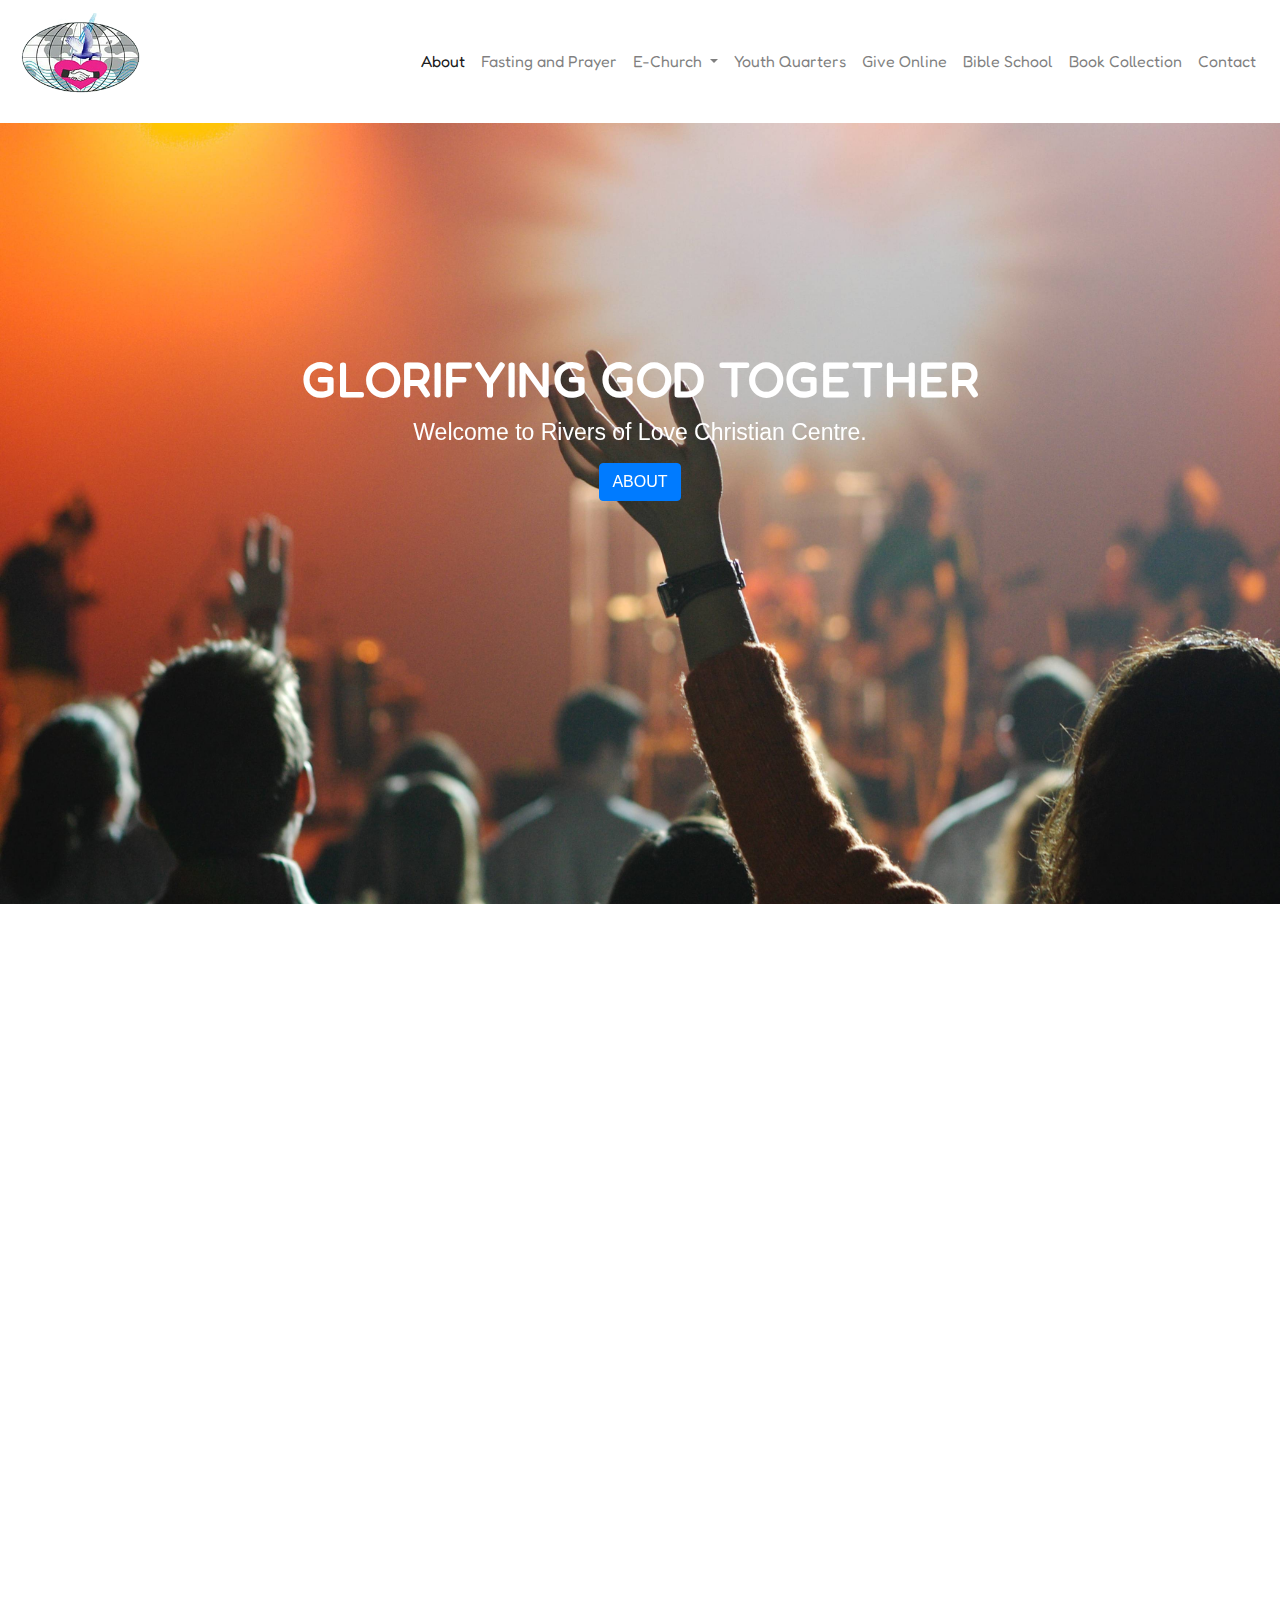
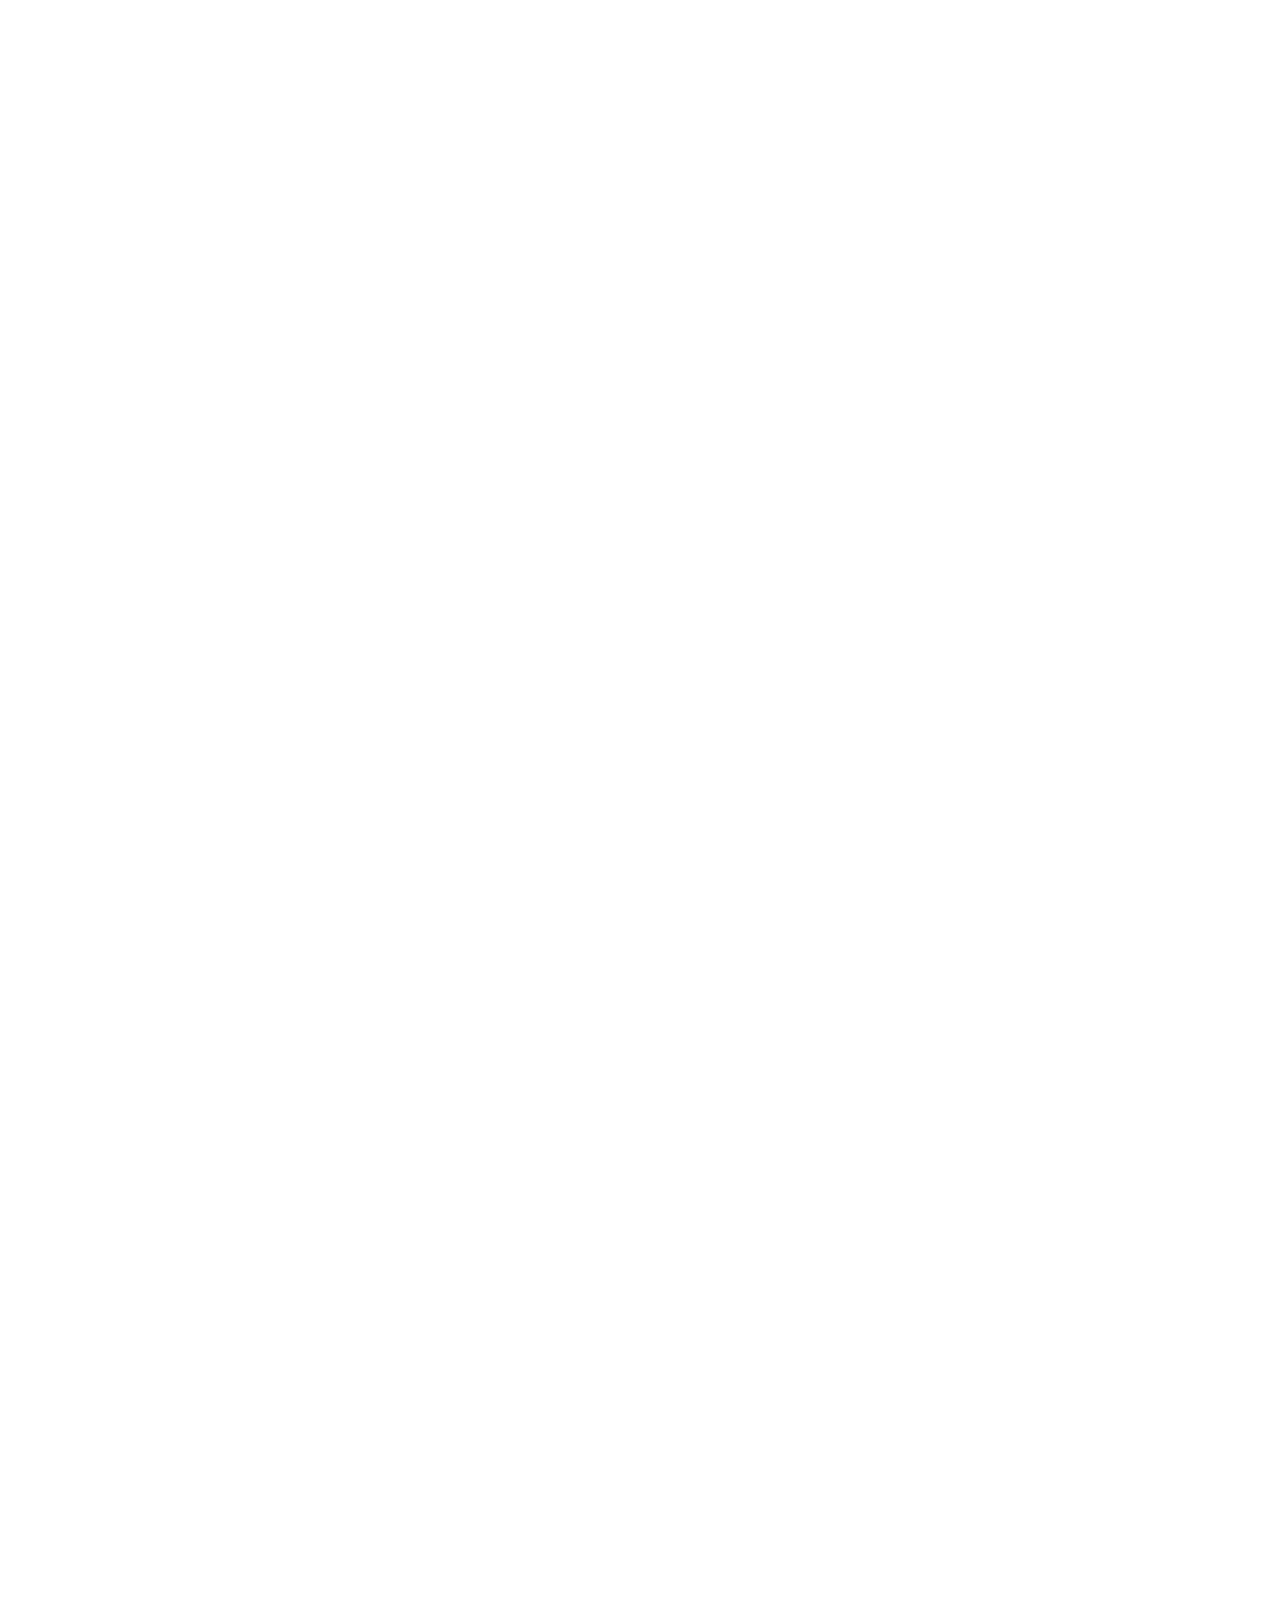
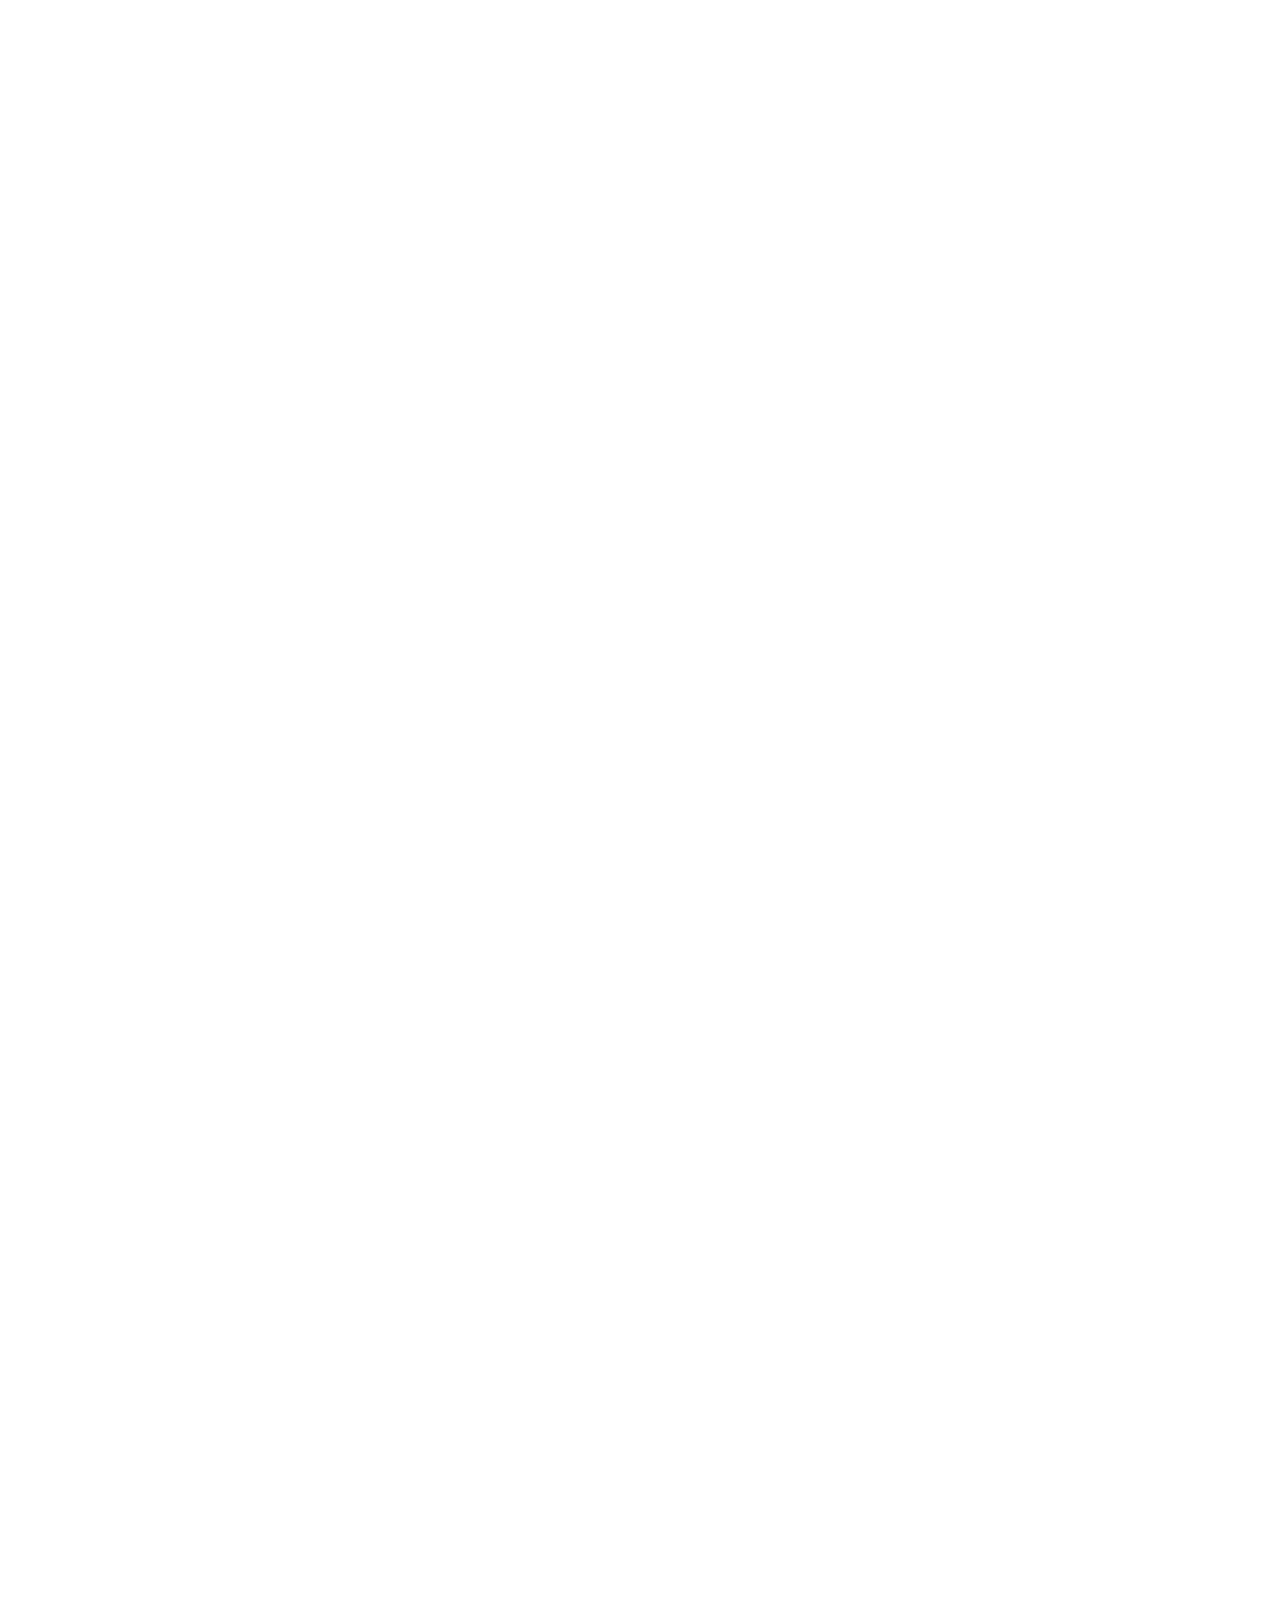
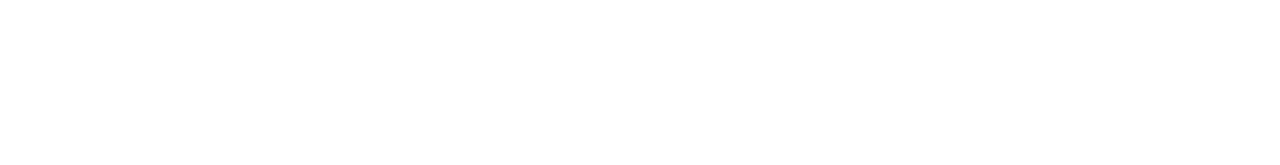
<file: public_html/index.html>
<!doctype html>
<html lang="en">
  <head>
    <!-- Required meta tags -->
    <meta charset="utf-8">
    <meta name="viewport" content="width=device-width, initial-scale=1, shrink-to-fit=no">
    <meta name="description" content="Rivers of Love Christian Centre - Let Brotherly Love Continue">
    <meta name="description" content="Pastor Femi Isaiah">

    <!-- Bootstrap CSS -->
    <link rel="stylesheet" href="https://stackpath.bootstrapcdn.com/bootstrap/4.5.2/css/bootstrap.min.css" integrity="sha384-JcKb8q3iqJ61gNV9KGb8thSsNjpSL0n8PARn9HuZOnIxN0hoP+VmmDGMN5t9UJ0Z" crossorigin="anonymous">
    <link href="https://fonts.googleapis.com/css2?family=Fredoka+One&display=swap" rel="stylesheet">
    <link rel="stylesheet" href="https://unpkg.com/aos@next/dist/aos.css" />
    <link rel="stylesheet" type="text/css" href="style.css">
    <link rel="shortcut icon" type="image/jpg" href="logo.png"/>

    <title>Rivers of Love Christian Centre - Let Brotherly Love Continue</title>
  </head>
  <body>
    
    <nav class="navbar fixed-top navbar-expand-lg  navbar-light bg-light">
      <a class="navbar-brand" href="index.html"><img src="logo.png" /></a>
  <button class="navbar-toggler" type="button" data-toggle="collapse" data-target="#navbarSupportedContent" aria-controls="navbarSupportedContent" aria-expanded="false" aria-label="Toggle navigation">
    <span class="navbar-toggler-icon"></span>
  </button>

  <div class="collapse navbar-collapse" id="navbarSupportedContent">
    <ul class="navbar-nav ml-auto">
      <li class="nav-item active"><a class="nav-link" href="about.html">About <span class="sr-only">(current)</span></a></li>
      <li class="nav-item "><a class="nav-link" href="fasting.html" target=_blank>Fasting and Prayer</a></li>
	<li class="nav-item dropdown"><a aria-expanded="false" aria-haspopup="true" class="nav-link dropdown-toggle" data-toggle="dropdown" href="#" id="navbarDropdown" role="button">E-Church </a>
	<div aria-labelledby="navbarDropdown" class="dropdown-menu"><a class="dropdown-item" href="live_radio.html" target="_blank">Live Radio</a><a class="dropdown-item" href="audiomessages.html" target="_blank">Audio Messages</a>
	<a class="dropdown-item" href="https://www.youtube.com/channel/UCRHWYKutXh6VpMIDsyCL5Ww?view_as=subscriber" target="_blank">Youtube</a> <a class="dropdown-item" href="https://soundcloud.com/isaiah-oluwafemi" target="_blank">SoundCloud</a> <a class="dropdown-item" href="http://messages.riversoflovechristiancentre.org/" target="_blank">Messages</a></div>
	</li>
	<li class="nav-item"><a class="nav-link" href="/RLCC_QUIZ" target="_blank">Youth Quarters</a></li>
	<li class="nav-item"><a class="nav-link" href="gonline.html">Give Online</a></li>
	<li class="nav-item"><a class="nav-link" href="bschool.html">Bible School</a></li>
	<li class="nav-item"><a class="nav-link" href="books.html" target="_blank">Book Collection</a></li>
	<li class="nav-item"><a class="nav-link" href="contact.html">Contact</a></li>
    </ul>
    </form>
  </div>
</nav>

<div class="welmes">
  <div class="container">

    <div class="row">

      <div class="col-md-3">
        
      </div>
      <div class="col-md-6">
    <p class="text-center">Welcome To Rivers of Love Christian Centre</p>
    </div>
    <div class="col-md-3">
        
      </div>
    </div>
  </div>
</div>


<section id="showcase">
<div class="container">
 <div class="row">

      <div class="col-md-2">
        
      </div>
      <div class="col-md-8">
        <div class="showtext" data-aos="fade-in">
      <h1 class="text-center">GLORIFYING GOD TOGETHER</h1>
      <p class="text-center">Welcome to Rivers of Love Christian Centre.</p>
      <p class="text-center"><a href="about.html"><button type="button" class="btn btn-primary">ABOUT</button></a></p>
      </div>
    </div>
    <div class="col-md-2">
        
      </div>
    </div>
  </div>
</section>


<div class="welmes2" data-aos="fade-down">
  <div class="container">

    <div class="row">

      <div class="col-md-4">
        <p class="text-center">Service time, Sundays: <br> First Service: 8:30am - 10am <br> Second Service: 10am - 11am.</p>
      </div>
      
      <div class="col-md-4">
    <p class="text-center">David marvelous Street, Powerline, Osogbo</p>
    </div>
    
    <div class="col-md-4">
        <p class="text-center">Contact us at 08063070222 & 09013007073</p>
      </div>
    </div>
  </div>
</div>


<section id="welmes3" data-aos="fade-right">
<div class="container">
 <div class="row">

      
      
      
  <div class="col-lg-6">
    <div class="welcometext">
    <p style=" font-size: 23px; color: #13819C;">You are welcome</p>
    
    <h1>Dearly Beloved of God</h1>
    
    <p>Calvary greetings to you beloved of God. That you logged onto this site is by divine arrangement. We are delighted to have you here. Rivers of Love Christian Centre is a house of God and we will be happy to have you as part of our family. You can find out more information on the events in the Church and we are big enough to know you. Looking forward to see you, dearly beloved. Victory is Yours With JESUS.</p>
    
    <h6>Pastor Femi Isaiah</h6>
    </div>
    </div>
    
    <div class="col-lg-6">
    <div class="welcomeimg"><img alt="Pastor Femi Isaiah" class="img-fluid container-fluid" src="dad2.jpg" /></div>
    </div>
      

    

   
      </div>
    </div>
</section>



<section id="showcase2" data-aos="fade-left">
<div class="container">
 <div class="row">
      <div class="col-md-6">
       <img src="conven2023.jpg" class="img-fluid img-container">
    </div>
    <div class="col-md-6">
      <div class="showcase2text">
      <h3 class="card-title">Host</h3>
      <p>Pastor & Pastor Mrs. Femi Isaiah</p>
      <hr>
      <p>Date: August 3rd - August 6th</p>
      <hr>
      <p>Venue: CHURCH AUDITORIUM</p>
      </div>
      </div>
    </div>
  </div>
</section>



<section id="updates" data-aos="fade-down-right">
<div class="container">
  <div class="uptext">
  <h2 class="text-center"><span style="color: #258AA3">MESSAGES</span></h2>
  
  </div>
 <div class="row">
      <div class="col-md-4">
       <img src="dad2.jpg" class="img-fluid">
       <h3 class="card-title">Codes for Turning Impossiblities into Possibilities</h3>
                          <p class="card-text"><small class="text-muted">Pastor Femi Isaiah</small></p>
                          <a href="audiomessages.html" target="_blank"><button type="button" class="btn btn-primary btn-sm">Read</button></a>
    
    </div>
    <div class="col-md-4">
      <img src="dad2.jpg" class="img-fluid">
      <h3 class="card-title">Possibility Extra</h3>
                          <p class="card-text"><small class="text-muted">Pastor Femi Isaiah</small></p>
                          <a href="audiomessages.html" target="_blank"><button type="button" class="btn btn-primary btn-sm">Read</button></a>
       
      </div>
      <div class="col-md-4">
      <img src="dad2.jpg" class="img-fluid">
      
      <h3 class="card-title">Hour of Mercy</h3>
                          <p class="card-text"><small class="text-muted">Pastor Femi Isaiah</small></p>
                          <a href="audiomessages.html" target="_blank"><button type="button" class="btn btn-primary btn-sm">Read</button></a>
       
      </div> <br>
      <a href="http://messages.riversoflovechristiancentre.org/" target="_blank"><button class="btn btn-primary text-center justify-content-center">View All Messages here</button></a>
    </div>
  </div>
</section>


<section id="showcasemem" data-aos="fade-down-left">
<div class="container">
 <div class="row">

    
      <div class="col-md-8">
        <div class="showtext">
      <h1>Are you here for the first time?</h1>
      <p class="showmem2">We are glad to welcome you to our Church, we love you with the Love of God.</p>
      </div>
    </div>
   
    </div>
  </div>
</section>



<section id="resources" data-aos="flip-up">
<div class="container">
  <div class="uptext">
  <h2 class="text-center">Video Sermons</h2>
  <p class="text-center  resp">RLCC AUDITORIUM</p>
  </div>
 <div class="row"><div class="col-md-4">
  <iframe width="907" height="510" src="https://www.youtube.com/embed/xk6SzgakNkc" title="YouTube video player" class="container-fluid" frameborder="0"  height="400" allow="accelerometer; autoplay; clipboard-write; encrypted-media; gyroscope; picture-in-picture"  width="700" allowfullscreen></iframe>
  <h4 class="text-center">How to Disarm Sin</h4>
  </div>

      <div class="col-md-4">
        <iframe allow="accelerometer; autoplay; clipboard-write; encrypted-media; gyroscope; picture-in-picture" allowfullscreen="" class="container-fluid" frameborder="0" frameborder="0" height="400" src="https://www.youtube.com/embed/6HPtNF3YfaI" width="700"></iframe>
       <h4 class="text-center">Spiritual Checkup</h4>
    </div>
    
      <div class="col-md-4">
        <iframe width="907" height="510" src="https://www.youtube.com/embed/o1Uhy1vKR04" title="YouTube video player" class="container-fluid" frameborder="0"  height="400" allow="accelerometer; autoplay; clipboard-write; encrypted-media; gyroscope; picture-in-picture"  width="700" allowfullscreen></iframe>
      <h4 class="text-center">Holiness</h4> 
      </div>
    </div>
  </div>
</section>




<div class="getname" data-aos="slide-right">

  <h2 class="text-center">Get news and updates</h2>
  <div class="row">

    <div class="col-md-3">
      
    </div>

    <div class="col-md-6">
      <iframe class="mj-w-res-iframe" frameborder="0" marginheight="0" marginwidth="0" scrolling="no" src="https://app.mailjet.com/widget/iframe/6EyZ/Itt" width="100%"></iframe>
    </div>

    <div class="col-md-3">
      
    </div>
    
  </div>

  
</div>



<div class="footer" data-aos="fade-in">

  <div class="row">

    <div class="col-md-3">
      
    </div>

    <div class="col-md-6">
     
  <h2 class="text-center">Rivers Of Love Christian Centre</h2>
  <p class="text-center">No 3, David marvelous Street off Alhaji Abdulwahab Ademola Street, Old Iso Eran Bus Stop, Powerline, Osogbo.</p>
<p class="text-center">
© 2021 Rivers of Love Christian Centre | Terms and Privacy</p>
    </div>

    <div class="col-md-3">
      
    </div>
    
  </div>

  
</div>

























    <!-- Optional JavaScript -->
    <!-- jQuery first, then Popper.js, then Bootstrap JS -->
    <script src="https://code.jquery.com/jquery-3.5.1.slim.min.js" integrity="sha384-DfXdz2htPH0lsSSs5nCTpuj/zy4C+OGpamoFVy38MVBnE+IbbVYUew+OrCXaRkfj" crossorigin="anonymous"></script>
    <script src="https://cdn.jsdelivr.net/npm/popper.js@1.16.1/dist/umd/popper.min.js" integrity="sha384-9/reFTGAW83EW2RDu2S0VKaIzap3H66lZH81PoYlFhbGU+6BZp6G7niu735Sk7lN" crossorigin="anonymous"></script>
    <script src="https://stackpath.bootstrapcdn.com/bootstrap/4.5.2/js/bootstrap.min.js" integrity="sha384-B4gt1jrGC7Jh4AgTPSdUtOBvfO8shuf57BaghqFfPlYxofvL8/KUEfYiJOMMV+rV" crossorigin="anonymous"></script>
    <script src="https://unpkg.com/aos@next/dist/aos.js"></script>
  <script>
    AOS.init({
      offset: 120,
      duration: 1500,
      once: true,
    });
  </script>
  </body>
</html>
</file>
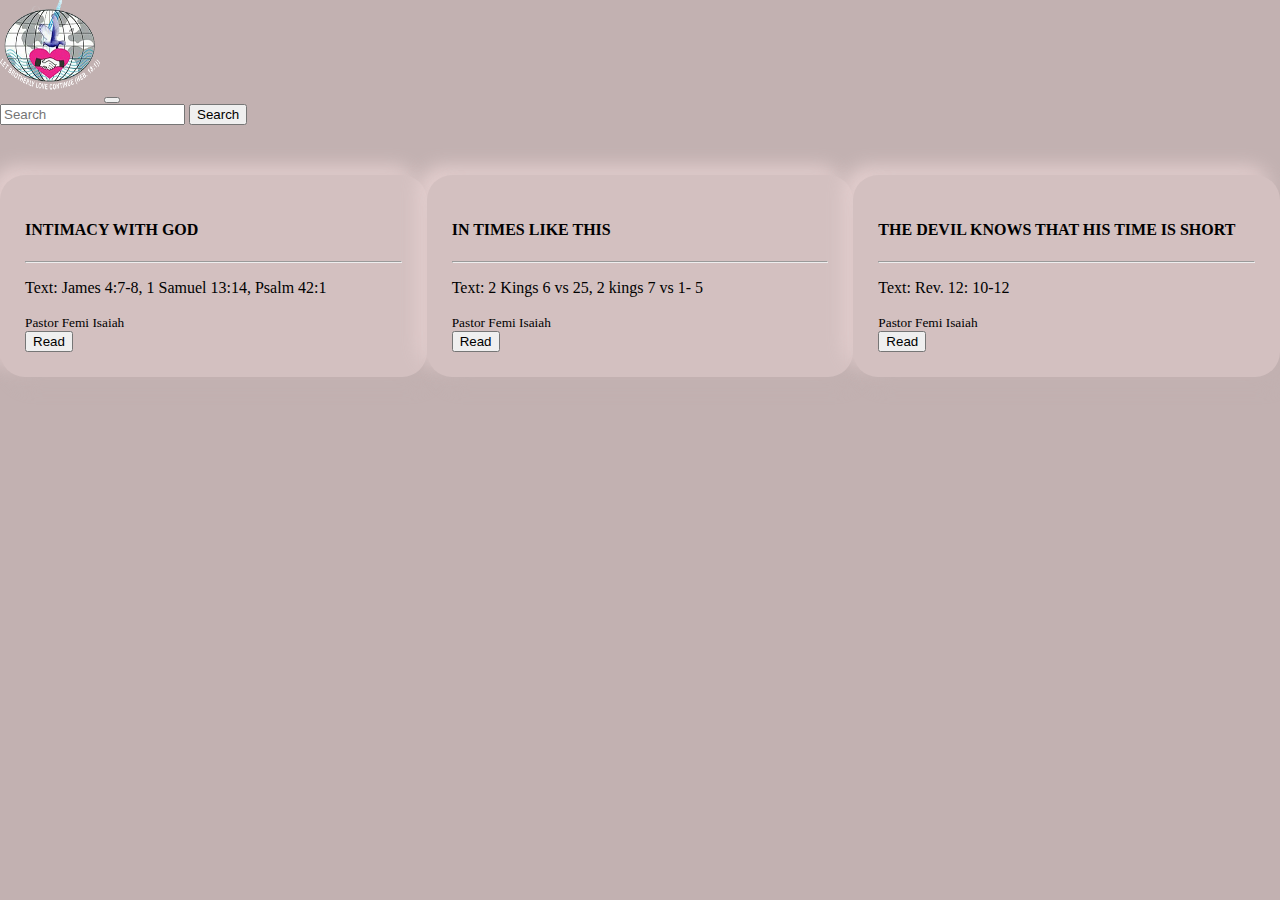
<file: public_html/messages/index.html>
<!doctype html>
<html lang="en">
  <head>
    <!-- Required meta tags -->
    <meta charset="utf-8">
    <meta name="viewport" content="width=device-width, initial-scale=1, shrink-to-fit=no">

    <!-- Bootstrap CSS -->
    <link rel="stylesheet" href="https://cdn.jsdelivr.net/npm/bootstrap@4.6.0/dist/css/bootstrap.min.css" integrity="sha384-B0vP5xmATw1+K9KRQjQERJvTumQW0nPEzvF6L/Z6nronJ3oUOFUFpCjEUQouq2+l" crossorigin="anonymous">
    <link rel="stylesheet" href="dadmessagestyle.css">
    <title>Sermon</title>
  </head>
  <body>
    <nav class="navbar navbar-expand-lg navbar-light bg-light">
        <a class="navbar-brand" href="http://riversoflovechristiancentre.org"><img src="logo.png" alt="Church Logo"></a>
        <button class="navbar-toggler" type="button" data-toggle="collapse" data-target="#navbarSupportedContent" aria-controls="navbarSupportedContent" aria-expanded="false" aria-label="Toggle navigation">
          <span class="navbar-toggler-icon"></span>
        </button>
      
        <div class="collapse navbar-collapse" id="navbarSupportedContent">
          
          <form class="form-inline my-2 my-lg-0 ml-auto">
            <input class="form-control mr-sm-2" type="search" placeholder="Search" aria-label="Search">
            <button class="btn btn-outline-success my-2 my-sm-0" type="submit">Search</button>
          </form>
        </div>
      </nav>



      <div class="messagesproper container">
       <div class="messagepack">
         <div class="box">
           <h4>INTIMACY WITH GOD </h4>
           <hr>
          <p class="card-text">Text:  James 4:7-8, 1 Samuel 13:14, Psalm 42:1</p>
          <small class="text-muted">Pastor Femi Isaiah</small> <br>
          <a href="sermons/intimacywithgod.html" target="_blank"><button type="button" class="btn btn-primary btn-sm">Read</button></a>
         </div>
         <div class="box">
          <h4>IN TIMES LIKE THIS</h4> <hr>
          <p class="card-text">Text: 2 Kings 6 vs 25, 2 kings 7 vs 1- 5</p>
              <small class="text-muted">Pastor Femi Isaiah</small> <br>
              <a href="sermons/intimeslikethis.html" target="_blank"><button type="button" class="btn btn-primary btn-sm">Read</button></a>
         </div>
         <div class="box">
          <h4>THE DEVIL KNOWS THAT HIS TIME IS SHORT</h4> <hr>
          <p class="card-text">Text:  Rev. 12: 10-12</p>
         <small class="text-muted">Pastor Femi Isaiah</small> <br>
          <a href="sermons/devilshort.html" target="_blank"><button type="button" class="btn btn-primary btn-sm">Read</button></a>
         </div>
       </div>
        
      </div>











    <!-- Optional JavaScript; choose one of the two! -->

    <!-- Option 1: jQuery and Bootstrap Bundle (includes Popper) -->
    <script src="https://code.jquery.com/jquery-3.5.1.slim.min.js" integrity="sha384-DfXdz2htPH0lsSSs5nCTpuj/zy4C+OGpamoFVy38MVBnE+IbbVYUew+OrCXaRkfj" crossorigin="anonymous"></script>
    <script src="https://cdn.jsdelivr.net/npm/bootstrap@4.6.0/dist/js/bootstrap.bundle.min.js" integrity="sha384-Piv4xVNRyMGpqkS2by6br4gNJ7DXjqk09RmUpJ8jgGtD7zP9yug3goQfGII0yAns" crossorigin="anonymous"></script>

    <!-- Option 2: Separate Popper and Bootstrap JS -->
    <!--
    <script src="https://code.jquery.com/jquery-3.5.1.slim.min.js" integrity="sha384-DfXdz2htPH0lsSSs5nCTpuj/zy4C+OGpamoFVy38MVBnE+IbbVYUew+OrCXaRkfj" crossorigin="anonymous"></script>
    <script src="https://cdn.jsdelivr.net/npm/popper.js@1.16.1/dist/umd/popper.min.js" integrity="sha384-9/reFTGAW83EW2RDu2S0VKaIzap3H66lZH81PoYlFhbGU+6BZp6G7niu735Sk7lN" crossorigin="anonymous"></script>
    <script src="https://cdn.jsdelivr.net/npm/bootstrap@4.6.0/dist/js/bootstrap.min.js" integrity="sha384-+YQ4JLhjyBLPDQt//I+STsc9iw4uQqACwlvpslubQzn4u2UU2UFM80nGisd026JF" crossorigin="anonymous"></script>
    -->
  </body>
</html>
</file>
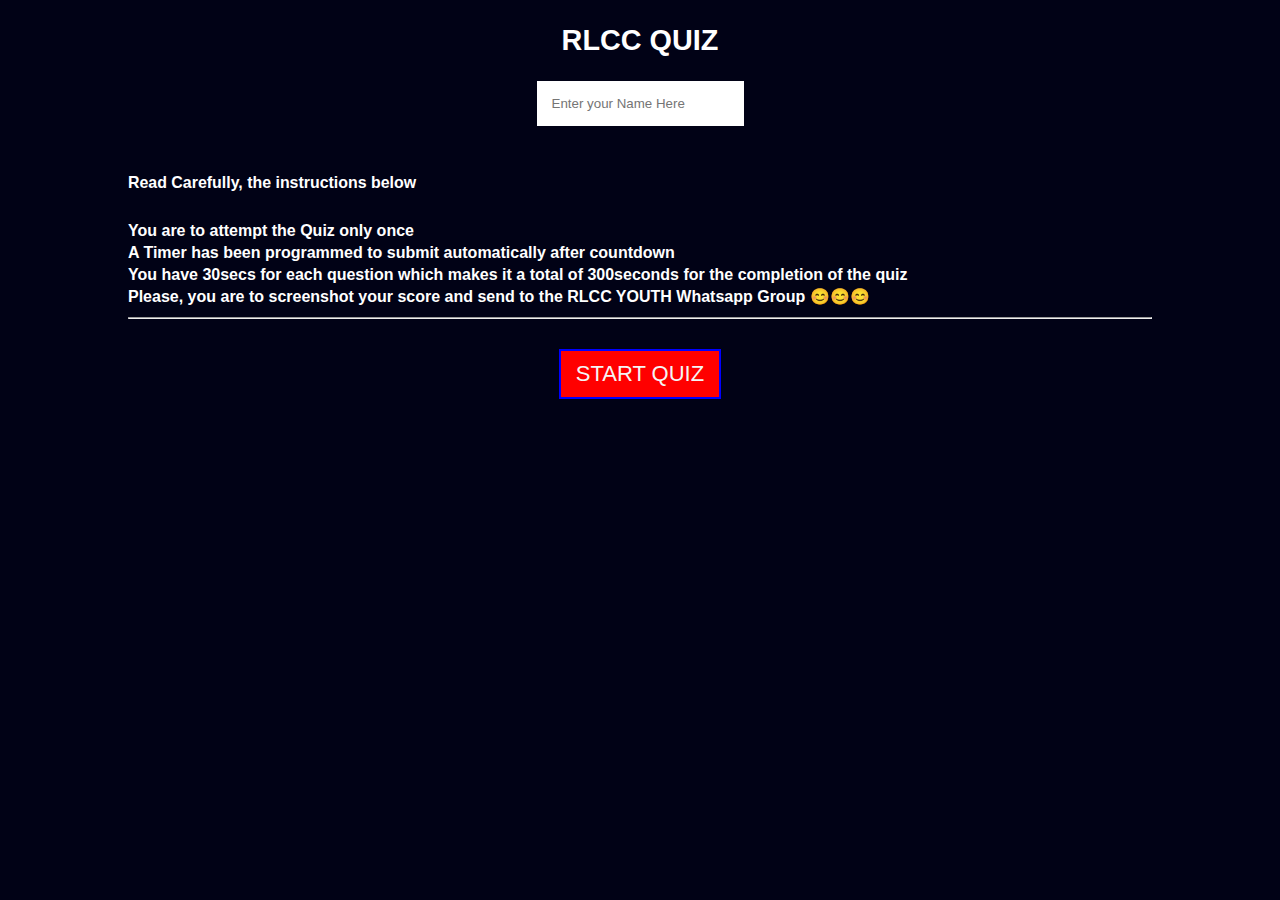
<file: public_html/RLCC_QUIZ/index.html>
<!DOCTYPE html>
<html lang="en">
<head>
    <meta charset="UTF-8">
    <meta http-equiv="X-UA-Compatible" content="IE=edge">
    <meta name="viewport" content="width=device-width, initial-scale=1.0">
    <script type="text/javascript" src="main.js"></script>
    <link rel="shortcut icon" type="image/jpg" href="logo.png"/>
    <title>RLCC QUIZ</title>

    <style>
        body{
            background-color: rgb(1, 2, 22);
            width: 80%;
            margin: auto;
            font-size: 1.2rem;
            font-weight: bolder;
            color: white;
            font-family: -apple-system, BlinkMacSystemFont, 'Segoe UI', Roboto, Oxygen, Ubuntu, Cantarell, 'Open Sans', 'Helvetica Neue', sans-serif;
        }

        h1 {
            background-color: red;
            padding: 10px;
            position: fixed;
            border-radius: 20px;
            top: 0;
            right: 0;
        }

        .question{
            color: yellow;
        }

        .hidden {
            display: none;
        }

        .button{
            background-color: red;
            border: 2px solid blue;
            padding: 10px 15px;
            color: whitesmoke;
            font-size: 22px;
        }

        #userName{
            padding: 15px;
            border-radius: 2px solid blue;
            border: none;
        }  

        .top{
            text-align: center;
            margin-bottom: 30px;
        }

        #start{
            display: flex;
            justify-content: center;
            align-items: center;
            text-align: center;
        }

        #instr{
            text-align: left;
        }


    </style>
</head>
<body>
    <div class="top">
    <h2>RLCC QUIZ</h2>
    <h1 id="count" class="hidden">300 secs</h1>
    <input type="text" id="userName" placeholder="Enter your Name Here"> <br><br>
    <div id="instr">
    <h5>Read Carefully, the instructions below</h5>
    <small>You are to attempt the Quiz only once</small> <br>
    <small>A Timer has been programmed to submit automatically after countdown</small> <br>
    <small>You have 30secs for each question which makes it a total of 300seconds for the completion of the quiz</small> <br>
    <small>Please, you are to screenshot your score and send to the RLCC YOUTH Whatsapp Group 😊😊😊</small>
    <hr>
</div>
    </div>
    <div id="start">
        <button class="button" onclick="startQuiz()">START QUIZ</button>
    </div>
    
    <form name="quiz" id="quiz">
        
        <div id="firstq" class="hidden">
            <p class="question">1. . The woman that told Jesus that "the dogs under the table eat of the children's crumbs" is of which nation?</p>
            <p><input type="radio" name="question1" value="Samaritan"> (a) Samaritan</p>
            <p><input type="radio" name="question1" value="Philistine"> (b) Philistine</p>
            <p><input type="radio" name="question1" value="syrophenician"> (c) syrophenician</p>
            <input type="button" onclick="Gotosec()" class="button" value="Next">
        </div>

        <div id="secondq" class="hidden">
            <p class="question">2.According to Mark 10:30; Jesus promise everyone that gave up everything for his sake and gospel, hundred folds and ..........</p>
            <p><input type="radio" name="question2" value="Joy"> (a) Joy</p>
            <p><input type="radio" name="question2" value="Persecution"> (b) Persecution</p>
            <p><input type="radio" name="question2" value="Peace"> (c) Peace</p>
            <input type="button" onclick="Gotothird()" class="button" value="Next">
        </div>
    
        <div id="thirdq" class="hidden">
            <p class="question">3. Who is the father of Lot?</p>
            <p><input type="radio" name="question3" value="Haran"> (a) Haran</p>
            <p><input type="radio" name="question3" value="Nahor"> (b) Nahor</p>
            <p><input type="radio" name="question3" value="Terah"> (c) Terah</p>
            <input type="button" onclick="Gotofourth()" class="button" value="Next">
        </div>
         
        <div id="fourthq" class="hidden">
            <p class="question">4. "The grace of the Lord Jesus Christ, and the love of God and the communion of The Holy spirit, be with you all. Amen" can be found in? </p>
            <p><input type="radio" name="question4" value="Luke 11:2"> (a) Luke 11:2</p>
            <p><input type="radio" name="question4" value="2cor 13:14"> (b) 2cor 13:14</p>
            <p><input type="radio" name="question4" value="John 13:14"> (c) John 13:14</p>
            <input type="button" onclick="Gotofifth()" class="button" value="Next">
        </div>
           
        <div id="fifthq" class="hidden">
            <p class="question">5. What to do in time like this in our country?</p>
            <p><input type="radio" name="question5" value="Prayer & fasting"> (a) Prayer & fasting</p>
            <p><input type="radio" name="question5" value="Absolute trust in God"> (b) Absolute trust in God</p>
            <p><input type="radio" name="question5" value="All of the above"> (c) All of the above</p>
            <input type="button" onclick="Gotosixth()" class="button" value="Next">
        </div>
            
        <div id="sixthq" class="hidden">
            <p class="question">6. King David's wives gave birth to how many son in Hebron.</p>
            <p><input type="radio" name="question6" value= 6> (a) 6</p>
            <p><input type="radio" name="question6" value= 5> (b) 5</p>
            <p><input type="radio" name="question6" value= 3> (c) 3</p>
            <input type="button" onclick="Gotoseventh()" class="button" value="Next">
        </div>
       
        <div id="seventhq" class="hidden">
            <p class="question">7. Who is the first fishers of men according to the gospel.</p>
            <p><input type="radio" name="question7" value="Jesus Christ"> (a) Jesus Christ</p>
            <p><input type="radio" name="question7" value="Andrew"> (b) Andrew</p>
            <p><input type="radio" name="question7" value="Peter">  (c) Peter</p>
            <input type="button" onclick="Gotoeight()" class="button" value="Next">
        </div>
          
        <div id="eightq" class="hidden">
            <p class="question">8. The book of revelation is written by (a)  (b)  (c) </p>
            <p><input type="radio" name="question8" value="John Mark"> (a) John Mark</p>
            <p><input type="radio" name="question8" value="John the Baptist"> (b) John the Baptist</p>
            <p><input type="radio" name="question8" value="John the beloved"> (c) John the beloved</p>
            <input type="button" onclick="Gotonineth()" class="button" value="Next">
        </div>
       
        <div id="ninethq" class="hidden">
            <p class="question">9. The anchor Bible text for the topic "The devil knows that his time is short" on the church website is taken from.</p>
            <p><input type="radio" name="question9" value="Rev 12:1-2"> (a) Rev 12:1-2</p>
            <p><input type="radio" name="question9" value="Rev 12:10-12"> (b) Rev 12:10-12</p>
            <p><input type="radio" name="question9" value="Rev 11:10-12"> (c) Rev 11:10-12</p>
            <input type="button" onclick="Gototenth()" class="button" value="Next">
        </div>
           
        <div id="tenthq" class="hidden">
            <p class="question">10. Which of the disciple used to sleep on the breast of Jesus christ?.</p>
            <p><input type="radio" name="question10" value="Peter"> (a) Peter</p>
            <p><input type="radio" name="question10" value="James"> (b) James</p>
            <p><input type="radio" name="question10" value="John"> (c) John</p>
            <input type="button" id="done" class="button" value="I'm Done!" onclick="check()">
        </div>

       
    </form>

    <h3 id="reply"></h3>
    
     
    

</body>
</html>
</file>
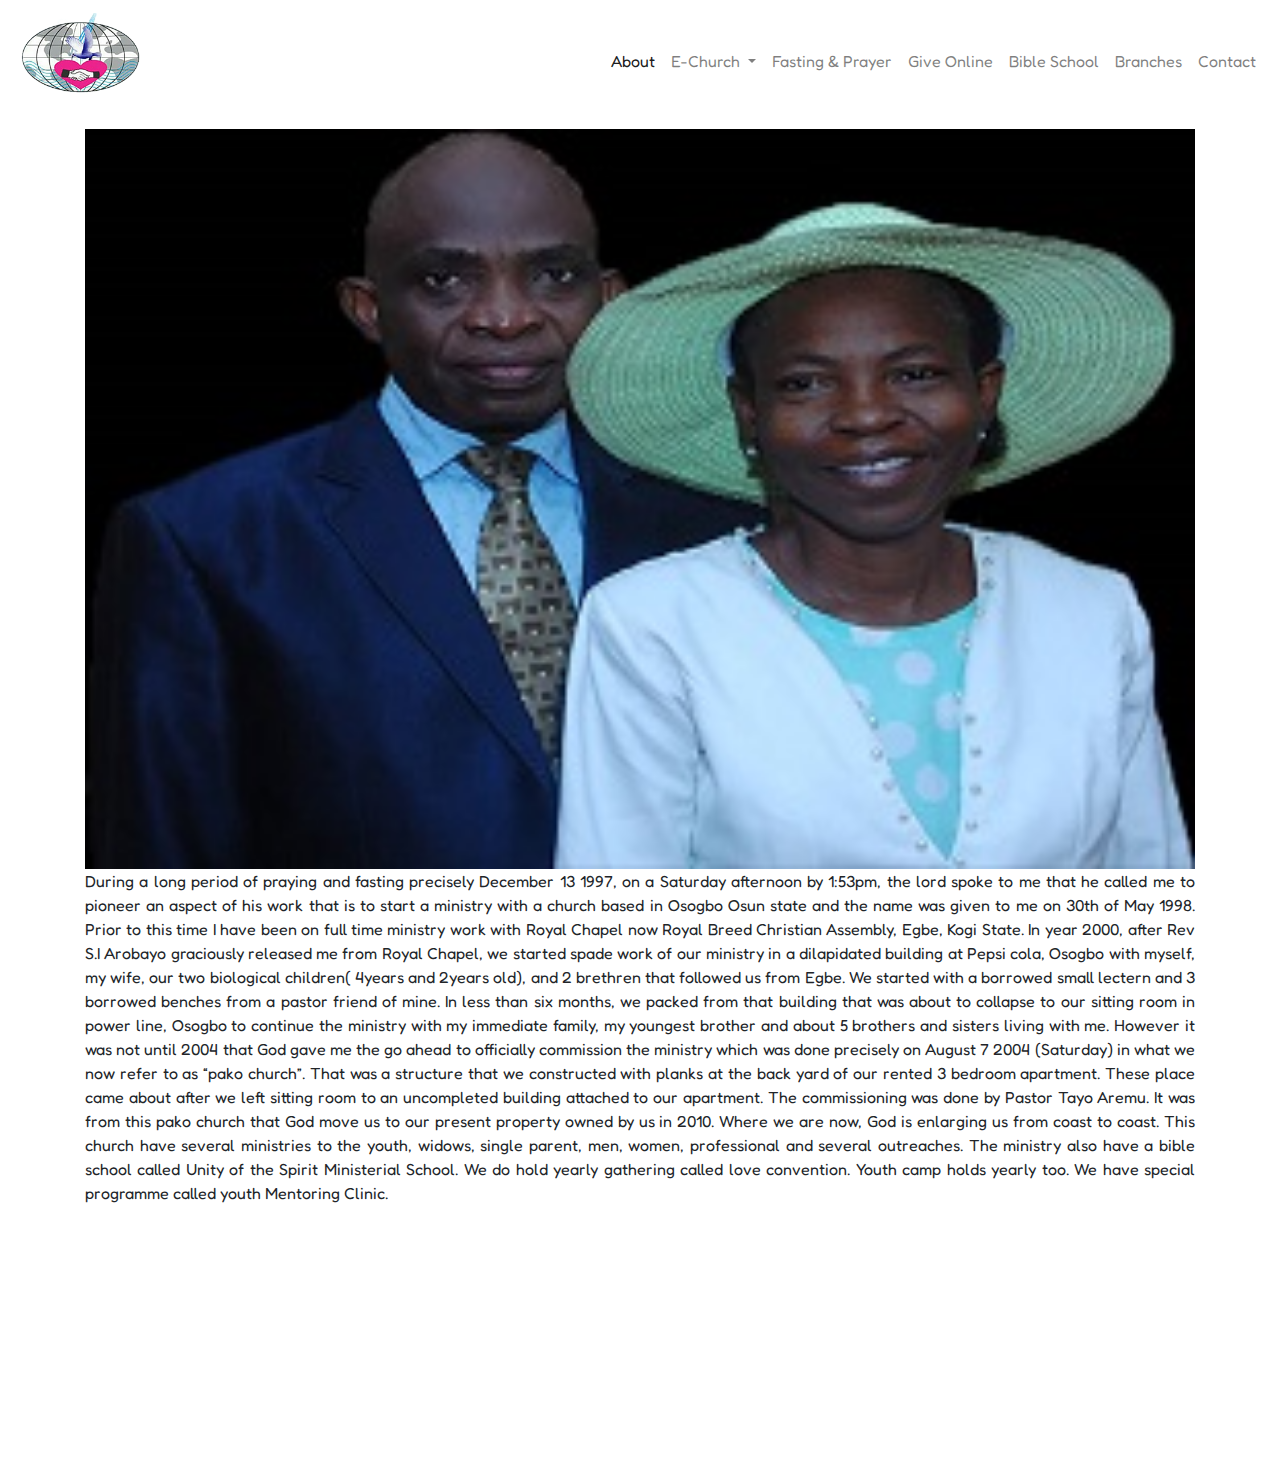
<file: public_html/about.html>
<!doctype html>
<html lang="en">
  <head>
    <!-- Required meta tags -->
    <meta charset="utf-8">
    <meta name="viewport" content="width=device-width, initial-scale=1, shrink-to-fit=no">

    <!-- Bootstrap CSS -->
    <link rel="stylesheet" href="https://stackpath.bootstrapcdn.com/bootstrap/4.5.2/css/bootstrap.min.css" integrity="sha384-JcKb8q3iqJ61gNV9KGb8thSsNjpSL0n8PARn9HuZOnIxN0hoP+VmmDGMN5t9UJ0Z" crossorigin="anonymous">
    <link href="https://fonts.googleapis.com/css2?family=Fredoka+One&display=swap" rel="stylesheet">
    <link rel="stylesheet" href="https://unpkg.com/aos@next/dist/aos.css" />
    <link rel="stylesheet" type="text/css" href="style.css">

    <title>About RLCC</title>
  </head>
  <body>
    
    <nav class="navbar fixed-top navbar-expand-lg  navbar-light bg-light">
      <a class="navbar-brand" href="index.html"><img src="logo.png" /></a>
  <button class="navbar-toggler" type="button" data-toggle="collapse" data-target="#navbarSupportedContent" aria-controls="navbarSupportedContent" aria-expanded="false" aria-label="Toggle navigation">
    <span class="navbar-toggler-icon"></span>
  </button>

  <div class="collapse navbar-collapse" id="navbarSupportedContent">
    <ul class="navbar-nav ml-auto">
      <li class="nav-item active"><a class="nav-link" href="about.html">About <span class="sr-only">(current)</span></a></li>
	<li class="nav-item dropdown"><a aria-expanded="false" aria-haspopup="true" class="nav-link dropdown-toggle" data-toggle="dropdown" href="#" id="navbarDropdown" role="button">E-Church </a>
	<div aria-labelledby="navbarDropdown" class="dropdown-menu"><a class="dropdown-item" href="https://www.youtube.com/channel/UCRHWYKutXh6VpMIDsyCL5Ww?view_as=subscriber" target="_blank">Youtube</a> <a class="dropdown-item" href="https://soundcloud.com/isaiah-oluwafemi" target="_blank">SoundCloud</a> <a class="dropdown-item" href="messages.html" target="_blank">Messages</a></div>
	</li>
	<li class="nav-item"><a class="nav-link" href="fasting.html">Fasting & Prayer</a></li>
	<li class="nav-item"><a class="nav-link" href="gonline.html">Give Online</a></li>
	<li class="nav-item"><a class="nav-link" href="bschool.html">Bible School</a></li>
	<li class="nav-item"><a class="nav-link" href="#">Branches</a></li>
	<li class="nav-item"><a class="nav-link" href="contact.html">Contact</a></li>
    </ul>
    </form>
  </div>
</nav>

<div class="welmes">
  <div class="container">

    <div class="row">

      <div class="col-md-3">
        
      </div>
      <div class="col-md-6">
    <p class="text-center">Welcome To Rivers of Love Christian Centre</p>
    </div>
    <div class="col-md-3">
        
      </div>
    </div>
  </div>
</div>




<div class="aboutsec" style="margin-top: 80px;">

  <div class="container">

    

     <img src="dad and mum.jpg" alt="Dad and Mum" width="100%">

   

    <p>During a long period of praying and fasting precisely December 13 1997, on a Saturday afternoon by 1:53pm, the lord spoke to me that he called me to pioneer an aspect of his work that is to start a ministry with a church based in Osogbo Osun state and the name was given to me on 30th of May 1998.



        Prior to this time I have been on full time ministry work with Royal Chapel now Royal Breed Christian Assembly, Egbe, Kogi State.

        

        In year 2000, after Rev S.I Arobayo graciously released me from Royal Chapel, we started spade work of our ministry in a dilapidated building at Pepsi cola, Osogbo with myself, my wife, our two biological children( 4years and 2years old), and 2 brethren that followed us from Egbe. We started with a borrowed small lectern and 3 borrowed benches from a pastor friend of mine.

        

        In less than six months, we packed from that building that was about to collapse to our sitting room in power line, Osogbo to continue the ministry with my immediate family, my youngest brother and about 5 brothers and sisters living with me.

        

        However it was not until 2004 that God gave me the go ahead to officially commission the ministry which was done precisely on August 7 2004 (Saturday) in what we now refer to as “pako church”. That was a structure that we constructed with planks at the back yard of our rented 3 bedroom apartment. These place came about after we left sitting room to an uncompleted building attached to our apartment. The commissioning was done by Pastor Tayo Aremu. It was from this pako church that God move us to our present property owned by us in 2010.

        

        Where we are now, God is enlarging us from coast to coast. This church have several ministries to the youth, widows, single parent, men, women, professional and several outreaches. The ministry also have a bible school called Unity of the Spirit Ministerial School.

        

        We do hold yearly gathering called love convention. Youth camp holds yearly too. We have special programme called youth Mentoring Clinic.</p>



    

  

  </div>

</div>



<div class="footer" data-aos="fade-in">

  <div class="row">

    <div class="col-md-3">
      
    </div>

    <div class="col-md-6">
     
  <h2 class="text-center">Rivers Of Love Christian Centre</h2>
  <p class="text-center">No 3, David marvelous Street off Alhaji Abdulwahab Ademola Street, Old Iso Eran Bus Stop, Powerline, Osogbo.</p>
<p class="text-center">
© 2021 Rivers of Love Christian Centre | Terms and Privacy</p>
    </div>

    <div class="col-md-3">
      
    </div>
    
  </div>

  
</div>

























    <!-- Optional JavaScript -->
    <!-- jQuery first, then Popper.js, then Bootstrap JS -->
    <script src="https://code.jquery.com/jquery-3.5.1.slim.min.js" integrity="sha384-DfXdz2htPH0lsSSs5nCTpuj/zy4C+OGpamoFVy38MVBnE+IbbVYUew+OrCXaRkfj" crossorigin="anonymous"></script>
    <script src="https://cdn.jsdelivr.net/npm/popper.js@1.16.1/dist/umd/popper.min.js" integrity="sha384-9/reFTGAW83EW2RDu2S0VKaIzap3H66lZH81PoYlFhbGU+6BZp6G7niu735Sk7lN" crossorigin="anonymous"></script>
    <script src="https://stackpath.bootstrapcdn.com/bootstrap/4.5.2/js/bootstrap.min.js" integrity="sha384-B4gt1jrGC7Jh4AgTPSdUtOBvfO8shuf57BaghqFfPlYxofvL8/KUEfYiJOMMV+rV" crossorigin="anonymous"></script>
    <script src="https://unpkg.com/aos@next/dist/aos.js"></script>
  <script>
    AOS.init({
      offset: 120,
      duration: 1500,
    });
  </script>
  </body>
</html>
</file>
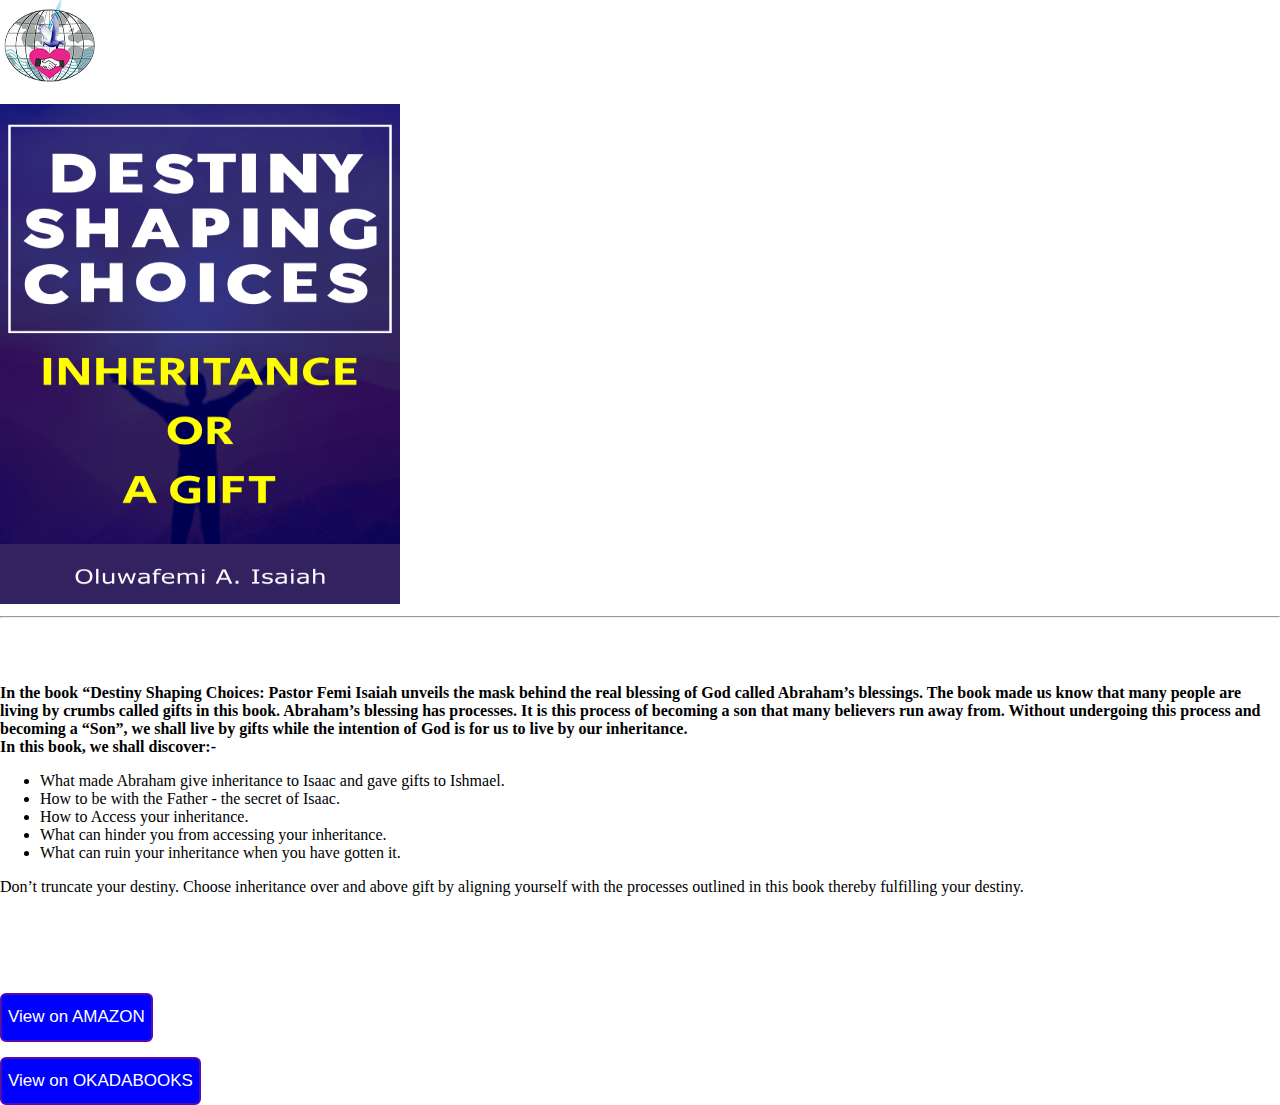
<file: public_html/books.html>
<!doctype html>
<html lang="en">
  <head>
    <!-- Required meta tags -->
    <meta charset="utf-8">
    <meta name="viewport" content="width=device-width, initial-scale=1, shrink-to-fit=no">

    <!-- Bootstrap CSS -->
    <link rel="stylesheet" href="https://cdn.jsdelivr.net/npm/bootstrap@4.6.1/dist/css/bootstrap.min.css" integrity="sha384-zCbKRCUGaJDkqS1kPbPd7TveP5iyJE0EjAuZQTgFLD2ylzuqKfdKlfG/eSrtxUkn" crossorigin="anonymous">
    <link rel="stylesheet" href="bookstyle.css">
    <title>Book Collection || Pastor Femi Isaiah</title>
  </head>
  <body>
    
  <!-- Image and text -->
<nav class="navbar navbar-dark">
  <a class="navbar-brand" href="index.html">
    <img src="logo.png" width="100" height="100" class="d-inline-block align-top" alt="Logo">
    
  </a>
</nav>

<section id="book" class="container">
  <div class="row">
    <div class="col-lg-6">
      <img src="book1.jpg" alt="Destiny Shaping Choices" class="img-responsive img-fluid text-center">
    </div>
    <hr>
    <div class="col-lg-6">
      <p>In the book “Destiny Shaping Choices: Pastor Femi Isaiah unveils the mask behind the real blessing of God called Abraham’s blessings. The book made us know that many people are living by crumbs called gifts in this book.

        Abraham’s blessing has processes. It is this process of becoming a son that many believers run away from. Without undergoing this process and becoming a “Son”, we shall live by gifts while the intention of God is for us to live by our inheritance.
        <br>
        In this book, we shall discover:-
        <ul>
          <li>What made Abraham give inheritance to Isaac and gave gifts to Ishmael.</li>
          <li>How to be with the Father - the secret of Isaac.</li>
          <li>How to Access your inheritance.</li>
          <li>What can hinder you from accessing your inheritance.</li>
          <li>What can ruin your inheritance when you have gotten it.</li>
        </ul>
        Don’t truncate your destiny. Choose inheritance over and above gift by aligning yourself with the processes outlined in this book thereby fulfilling your destiny.</p>
        <div class="text-center">
        <a href="https://www.amazon.com/dp/B09K8TWW26/ref=mp_s_a_1_1?dchild=1&keywords=Destiny+shaping+choices&qid=1635194399&sr=8-1" target="_blank"><button>View on AMAZON</button></a> <br>
      <a href="https://okadabooks.com/book/about/destiny_shaping_choices_inheritance_or_a_gift/45108#.YXvNlzbVcIc.whatsapp" target="_blank"><button>View on OKADABOOKS</button></a>
      </div>
    </div>
  </div>
</section>
















    <!-- Optional JavaScript; choose one of the two! -->

    <!-- Option 1: jQuery and Bootstrap Bundle (includes Popper) -->
    <script src="https://cdn.jsdelivr.net/npm/jquery@3.5.1/dist/jquery.slim.min.js" integrity="sha384-DfXdz2htPH0lsSSs5nCTpuj/zy4C+OGpamoFVy38MVBnE+IbbVYUew+OrCXaRkfj" crossorigin="anonymous"></script>
    <script src="https://cdn.jsdelivr.net/npm/bootstrap@4.6.1/dist/js/bootstrap.bundle.min.js" integrity="sha384-fQybjgWLrvvRgtW6bFlB7jaZrFsaBXjsOMm/tB9LTS58ONXgqbR9W8oWht/amnpF" crossorigin="anonymous"></script>

    <!-- Option 2: Separate Popper and Bootstrap JS -->
    <!--
    <script src="https://cdn.jsdelivr.net/npm/jquery@3.5.1/dist/jquery.slim.min.js" integrity="sha384-DfXdz2htPH0lsSSs5nCTpuj/zy4C+OGpamoFVy38MVBnE+IbbVYUew+OrCXaRkfj" crossorigin="anonymous"></script>
    <script src="https://cdn.jsdelivr.net/npm/popper.js@1.16.1/dist/umd/popper.min.js" integrity="sha384-9/reFTGAW83EW2RDu2S0VKaIzap3H66lZH81PoYlFhbGU+6BZp6G7niu735Sk7lN" crossorigin="anonymous"></script>
    <script src="https://cdn.jsdelivr.net/npm/bootstrap@4.6.1/dist/js/bootstrap.min.js" integrity="sha384-VHvPCCyXqtD5DqJeNxl2dtTyhF78xXNXdkwX1CZeRusQfRKp+tA7hAShOK/B/fQ2" crossorigin="anonymous"></script>
    -->
  </body>
</html>
</file>
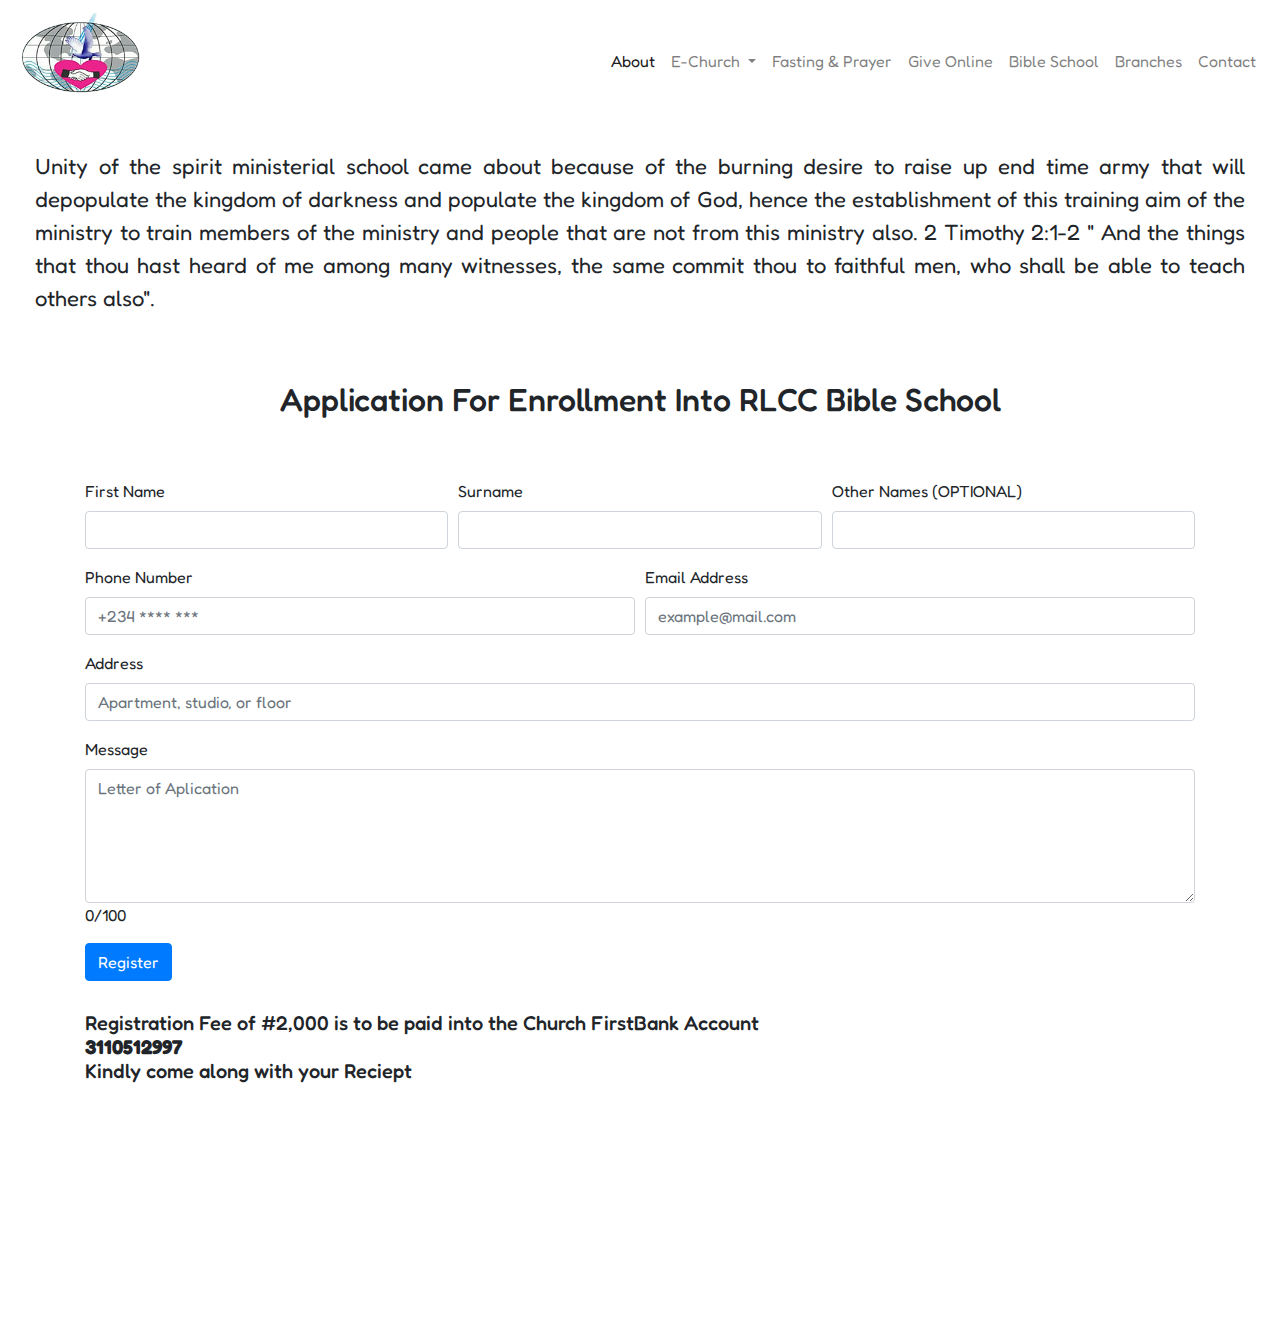
<file: public_html/bschool.html>
<!doctype html>
<html lang="en">
  <head>
    <!-- Required meta tags -->
    <meta charset="utf-8">
    <meta name="viewport" content="width=device-width, initial-scale=1, shrink-to-fit=no">

    <!-- Bootstrap CSS -->
    <link rel="stylesheet" href="https://stackpath.bootstrapcdn.com/bootstrap/4.5.2/css/bootstrap.min.css" integrity="sha384-JcKb8q3iqJ61gNV9KGb8thSsNjpSL0n8PARn9HuZOnIxN0hoP+VmmDGMN5t9UJ0Z" crossorigin="anonymous">
    <link href="https://fonts.googleapis.com/css2?family=Fredoka+One&display=swap" rel="stylesheet">
    <link rel="stylesheet" href="https://unpkg.com/aos@next/dist/aos.css" />
    <link rel="stylesheet" type="text/css" href="style.css">

    <title>Hello, world!</title>
  </head>
  <body>
    
    <nav class="navbar fixed-top navbar-expand-lg  navbar-light bg-light">
      <a class="navbar-brand" href="index.html"><img src="logo.png" /></a>
  <button class="navbar-toggler" type="button" data-toggle="collapse" data-target="#navbarSupportedContent" aria-controls="navbarSupportedContent" aria-expanded="false" aria-label="Toggle navigation">
    <span class="navbar-toggler-icon"></span>
  </button>

  <div class="collapse navbar-collapse" id="navbarSupportedContent">
    <ul class="navbar-nav ml-auto">
      <li class="nav-item active"><a class="nav-link" href="about.html">About <span class="sr-only">(current)</span></a></li>
	<li class="nav-item dropdown"><a aria-expanded="false" aria-haspopup="true" class="nav-link dropdown-toggle" data-toggle="dropdown" href="#" id="navbarDropdown" role="button">E-Church </a>
	<div aria-labelledby="navbarDropdown" class="dropdown-menu"><a class="dropdown-item" href="https://www.youtube.com/channel/UCRHWYKutXh6VpMIDsyCL5Ww?view_as=subscriber" target="_blank">Youtube</a> <a class="dropdown-item" href="https://soundcloud.com/isaiah-oluwafemi" target="_blank">SoundCloud</a> <a class="dropdown-item" href="messages.html" target="_blank">Messages</a></div>
	</li>
	<li class="nav-item"><a class="nav-link" href="fasting.html">Fasting & Prayer</a></li>
	<li class="nav-item"><a class="nav-link" href="gonline.html">Give Online</a></li>
	<li class="nav-item"><a class="nav-link" href="bschool.html">Bible School</a></li>
	<li class="nav-item"><a class="nav-link" href="#">Branches</a></li>
	<li class="nav-item"><a class="nav-link" href="contact.html">Contact</a></li>
    </ul>
    </form>
  </div>
</nav>

<div class="welmes">
  <div class="container">

    <div class="row">

      <div class="col-md-3">
        
      </div>
      <div class="col-md-6">
    <p class="text-center">Welcome To Rivers of Love Christian Centre</p>
    </div>
    <div class="col-md-3">
        
      </div>
    </div>
  </div>
</div>




<div class="bschooltext">

  <h1 id="aboutab" style="text-align: center; padding-top: 25px; color: white;";>UNITY OF THE SPIRIT MINISTERIAL SCHOOL</h1>

</div>







</div>



      </div>



      <div class="aboutsec">

        

          <div class="col-12">

            <p style="padding: 20px; font-size: 22px; text-align: justify;">Unity of the spirit ministerial school came about because of the burning desire to raise up end time army that will depopulate the kingdom of darkness and populate the kingdom of God, hence the establishment of this training aim of the ministry to train members of the ministry and people that are not from this ministry also. 2 Timothy 2:1-2

              " And the things that thou hast heard of me among many witnesses, the same commit thou to faithful men, who shall be able to teach others also".</p>

      

      

          

        

        </div>

      </div>





      <div class="container">

          <h2 style="padding:30px; text-align: center;">Application For Enrollment Into RLCC Bible School</h2>

      <form style="margin: 30px 0;">

          <div class="form-row">

            <div class="form-group col-md-4">

              <label for="inputEmail4">First Name</label>

              <input type="text" class="form-control" id="inputEmail4" required>

            </div>

            <div class="form-group col-md-4">

              <label for="inputPassword4">Surname</label>

              <input type="text" class="form-control" id="inputPassword4" required>

            </div>

            <div class="form-group col-md-4">

              <label for="inputPassword4">Other Names (OPTIONAL)</label>

              <input type="text" class="form-control" id="inputPassword4" required>

            </div>

          </div>

          <div class="form-row">

          <div class="form-group col-md-6">

            <label for="inputAddress">Phone Number</label>

            <input type="text" class="form-control" id="inputAddress" placeholder="+234 **** ***" required>

          </div>

          <div class="form-group col-md-6">

            <label for="inputAddress2">Email Address</label>

            <input type="email" class="form-control" id="inputAddress2" placeholder="example@mail.com" required>

          </div>



         

          

      </div>



      <div class="form-group">

          <label for="inputAddress2">Address</label>

          <input type="text" class="form-control" id="inputAddress2" placeholder="Apartment, studio, or floor" required>

        </div>



      <div class="form-group">

          <label for="inputAddress2">Message</label>

          <textarea name="" id="area" class="form-control" rows="5" placeholder="Letter of Aplication" maxlength="100" required></textarea>

          <div class="word-counter">0/100</div>

        </div>

          

          

          <button type="submit" class="btn btn-primary">Register</button>

        </form>





        <h5>Registration Fee of #2,000 is to be paid into the Church FirstBank Account <br> <b>3110512997</b> <br> Kindly come along with your Reciept</h5>







      </div>



<div class="footer" data-aos="fade-in">

  <div class="row">

    <div class="col-md-3">
      
    </div>

    <div class="col-md-6">
     
  <h2 class="text-center">Rivers Of Love Christian Centre</h2>
  <p class="text-center">No 3, David marvelous Street off Alhaji Abdulwahab Ademola Street, Old Iso Eran Bus Stop, Powerline, Osogbo.</p>
<p class="text-center">
© 2021 Rivers of Love Christian Centre | Terms and Privacy</p>
    </div>

    <div class="col-md-3">
      
    </div>
    
  </div>

  
</div>










    <!-- Optional JavaScript -->
    <!-- jQuery first, then Popper.js, then Bootstrap JS -->
    <script src="https://code.jquery.com/jquery-3.5.1.slim.min.js" integrity="sha384-DfXdz2htPH0lsSSs5nCTpuj/zy4C+OGpamoFVy38MVBnE+IbbVYUew+OrCXaRkfj" crossorigin="anonymous"></script>
    <script src="https://cdn.jsdelivr.net/npm/popper.js@1.16.1/dist/umd/popper.min.js" integrity="sha384-9/reFTGAW83EW2RDu2S0VKaIzap3H66lZH81PoYlFhbGU+6BZp6G7niu735Sk7lN" crossorigin="anonymous"></script>
    <script src="https://stackpath.bootstrapcdn.com/bootstrap/4.5.2/js/bootstrap.min.js" integrity="sha384-B4gt1jrGC7Jh4AgTPSdUtOBvfO8shuf57BaghqFfPlYxofvL8/KUEfYiJOMMV+rV" crossorigin="anonymous"></script>
    <script src="https://unpkg.com/aos@next/dist/aos.js"></script>
  <script>
    AOS.init({
      offset: 120,
      duration: 1500,
    });
  </script>
  </body>
</html>
</file>
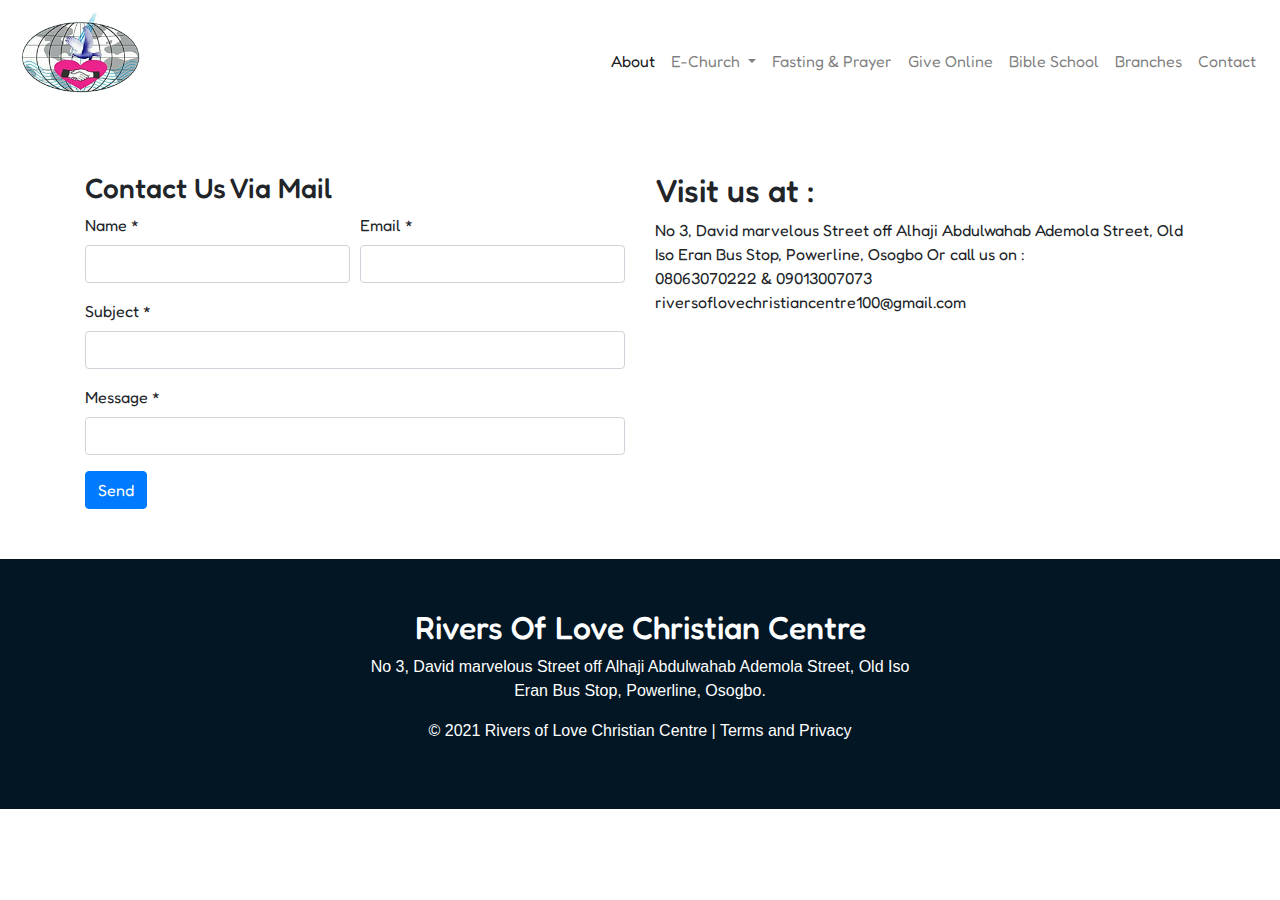
<file: public_html/contact.html>
<!doctype html>
<html lang="en">
  <head>
    <!-- Required meta tags -->
    <meta charset="utf-8">
    <meta name="viewport" content="width=device-width, initial-scale=1, shrink-to-fit=no">

    <!-- Bootstrap CSS -->
    <link rel="stylesheet" href="https://stackpath.bootstrapcdn.com/bootstrap/4.5.2/css/bootstrap.min.css" integrity="sha384-JcKb8q3iqJ61gNV9KGb8thSsNjpSL0n8PARn9HuZOnIxN0hoP+VmmDGMN5t9UJ0Z" crossorigin="anonymous">
    <link href="https://fonts.googleapis.com/css2?family=Fredoka+One&display=swap" rel="stylesheet">
    <link rel="stylesheet" href="https://unpkg.com/aos@next/dist/aos.css" />
    <link rel="stylesheet" type="text/css" href="style.css">

    <title>Hello, world!</title>
  </head>
  <body>
    
    <nav class="navbar fixed-top navbar-expand-lg  navbar-light bg-light">
      <a class="navbar-brand" href="index.html"><img src="logo.png" /></a>
  <button class="navbar-toggler" type="button" data-toggle="collapse" data-target="#navbarSupportedContent" aria-controls="navbarSupportedContent" aria-expanded="false" aria-label="Toggle navigation">
    <span class="navbar-toggler-icon"></span>
  </button>

  <div class="collapse navbar-collapse" id="navbarSupportedContent">
    <ul class="navbar-nav ml-auto">
      <li class="nav-item active"><a class="nav-link" href="about.html">About <span class="sr-only">(current)</span></a></li>
	<li class="nav-item dropdown"><a aria-expanded="false" aria-haspopup="true" class="nav-link dropdown-toggle" data-toggle="dropdown" href="#" id="navbarDropdown" role="button">E-Church </a>
	<div aria-labelledby="navbarDropdown" class="dropdown-menu"><a class="dropdown-item" href="https://www.youtube.com/channel/UCRHWYKutXh6VpMIDsyCL5Ww?view_as=subscriber" target="_blank">Youtube</a> <a class="dropdown-item" href="https://soundcloud.com/isaiah-oluwafemi" target="_blank">SoundCloud</a> <a class="dropdown-item" href="messages.html" target="_blank">Messages</a></div>
	</li>
	<li class="nav-item"><a class="nav-link" href="fasting.html">Fasting & Prayer</a></li>
	<li class="nav-item"><a class="nav-link" href="gonline.html">Give Online</a></li>
	<li class="nav-item"><a class="nav-link" href="bschool.html">Bible School</a></li>
	<li class="nav-item"><a class="nav-link" href="#">Branches</a></li>
	<li class="nav-item"><a class="nav-link" href="contact.html">Contact</a></li>
    </ul>
    </form>
  </div>
</nav>

<div class="welmes">
  <div class="container">

    <div class="row">

      <div class="col-md-3">
        
      </div>
      <div class="col-md-6">
    <p class="text-center">Welcome To Rivers of Love Christian Centre</p>
    </div>
    <div class="col-md-3">
        
      </div>
    </div>
  </div>
</div>




<div class="bschooltext">

  <h1 id="aboutab" style="text-align: center; padding-top: 25px; color: white;";>UNITY OF THE SPIRIT MINISTERIAL SCHOOL</h1>

</div>







</div>



      </div>



      <div class="contactbody" style="margin-top: 50px; margin-bottom: 50px;">

        <div class="container">
      
          <div class="contact">
      
              <div class="row">
      
                 
      
                  <div class="col-md-6">
      
                      <h3>Contact Us Via Mail</h3>
      
                      <form method="POST" action="cont.php">
      
                          <div class="form-row">
      
                            <div class="form-group col-md-6">
      
                              <label for="inputEmail4">Name *</label>
      
                              <input type="text" class="form-control" name="name" id="inputEmail4" required>
      
                            </div>
      
                            <div class="form-group col-md-6">
      
                              <label for="inputPassword4">Email *</label>
      
                              <input type="email" class="form-control" name="mail" id="inputPassword4" required>
      
                            </div>
      
                          </div>
      
                          <div class="form-group">
      
                            <label for="inputAddress">Subject *</label>
      
                            <input type="text" class="form-control" id="inputAddress" name="subject" placeholder="" required>
      
                          </div>
      
                          <div class="form-group">
      
                            <label for="inputAddress2">Message *</label>
      
                            <input type="text" class="form-control" name="message" id="inputAddress2" placeholder="" required>
      
                          </div>
      
                          <button type="submit" name="consub" class="btn btn-primary">Send</button>
      
                          
      
                          
      
                          
      
                        </form>
      
                      </div>
      
      
      
      
      
              
      
          
      
                  <div class="col-md-6 visit">
      
                      <h2>Visit us at :</h2>
      
                      <p>No 3, David marvelous Street off Alhaji Abdulwahab Ademola Street, Old Iso Eran Bus Stop, Powerline, Osogbo
      
      
      
                          Or call us on : <br>
      
                          
      
                          08063070222 &  09013007073 <br>
      
                          
      
                          riversoflovechristiancentre100@gmail.com</p>
      
                  </div>
      
                  
      
              </div>
      
          </div>
      
        </div>
      
      </div>
      





   



<div class="footer" data-aos="fade-in">

  <div class="row">

    <div class="col-md-3">
      
    </div>

    <div class="col-md-6">
     
  <h2 class="text-center">Rivers Of Love Christian Centre</h2>
  <p class="text-center">No 3, David marvelous Street off Alhaji Abdulwahab Ademola Street, Old Iso Eran Bus Stop, Powerline, Osogbo.</p>
<p class="text-center">
© 2021 Rivers of Love Christian Centre | Terms and Privacy</p>
    </div>

    <div class="col-md-3">
      
    </div>
    
  </div>

  
</div>










    <!-- Optional JavaScript -->
    <!-- jQuery first, then Popper.js, then Bootstrap JS -->
    <script src="https://code.jquery.com/jquery-3.5.1.slim.min.js" integrity="sha384-DfXdz2htPH0lsSSs5nCTpuj/zy4C+OGpamoFVy38MVBnE+IbbVYUew+OrCXaRkfj" crossorigin="anonymous"></script>
    <script src="https://cdn.jsdelivr.net/npm/popper.js@1.16.1/dist/umd/popper.min.js" integrity="sha384-9/reFTGAW83EW2RDu2S0VKaIzap3H66lZH81PoYlFhbGU+6BZp6G7niu735Sk7lN" crossorigin="anonymous"></script>
    <script src="https://stackpath.bootstrapcdn.com/bootstrap/4.5.2/js/bootstrap.min.js" integrity="sha384-B4gt1jrGC7Jh4AgTPSdUtOBvfO8shuf57BaghqFfPlYxofvL8/KUEfYiJOMMV+rV" crossorigin="anonymous"></script>
    <script src="https://unpkg.com/aos@next/dist/aos.js"></script>
  <script>
    AOS.init({
      offset: 120,
      duration: 1500,
    });
  </script>
  </body>
</html>
</file>
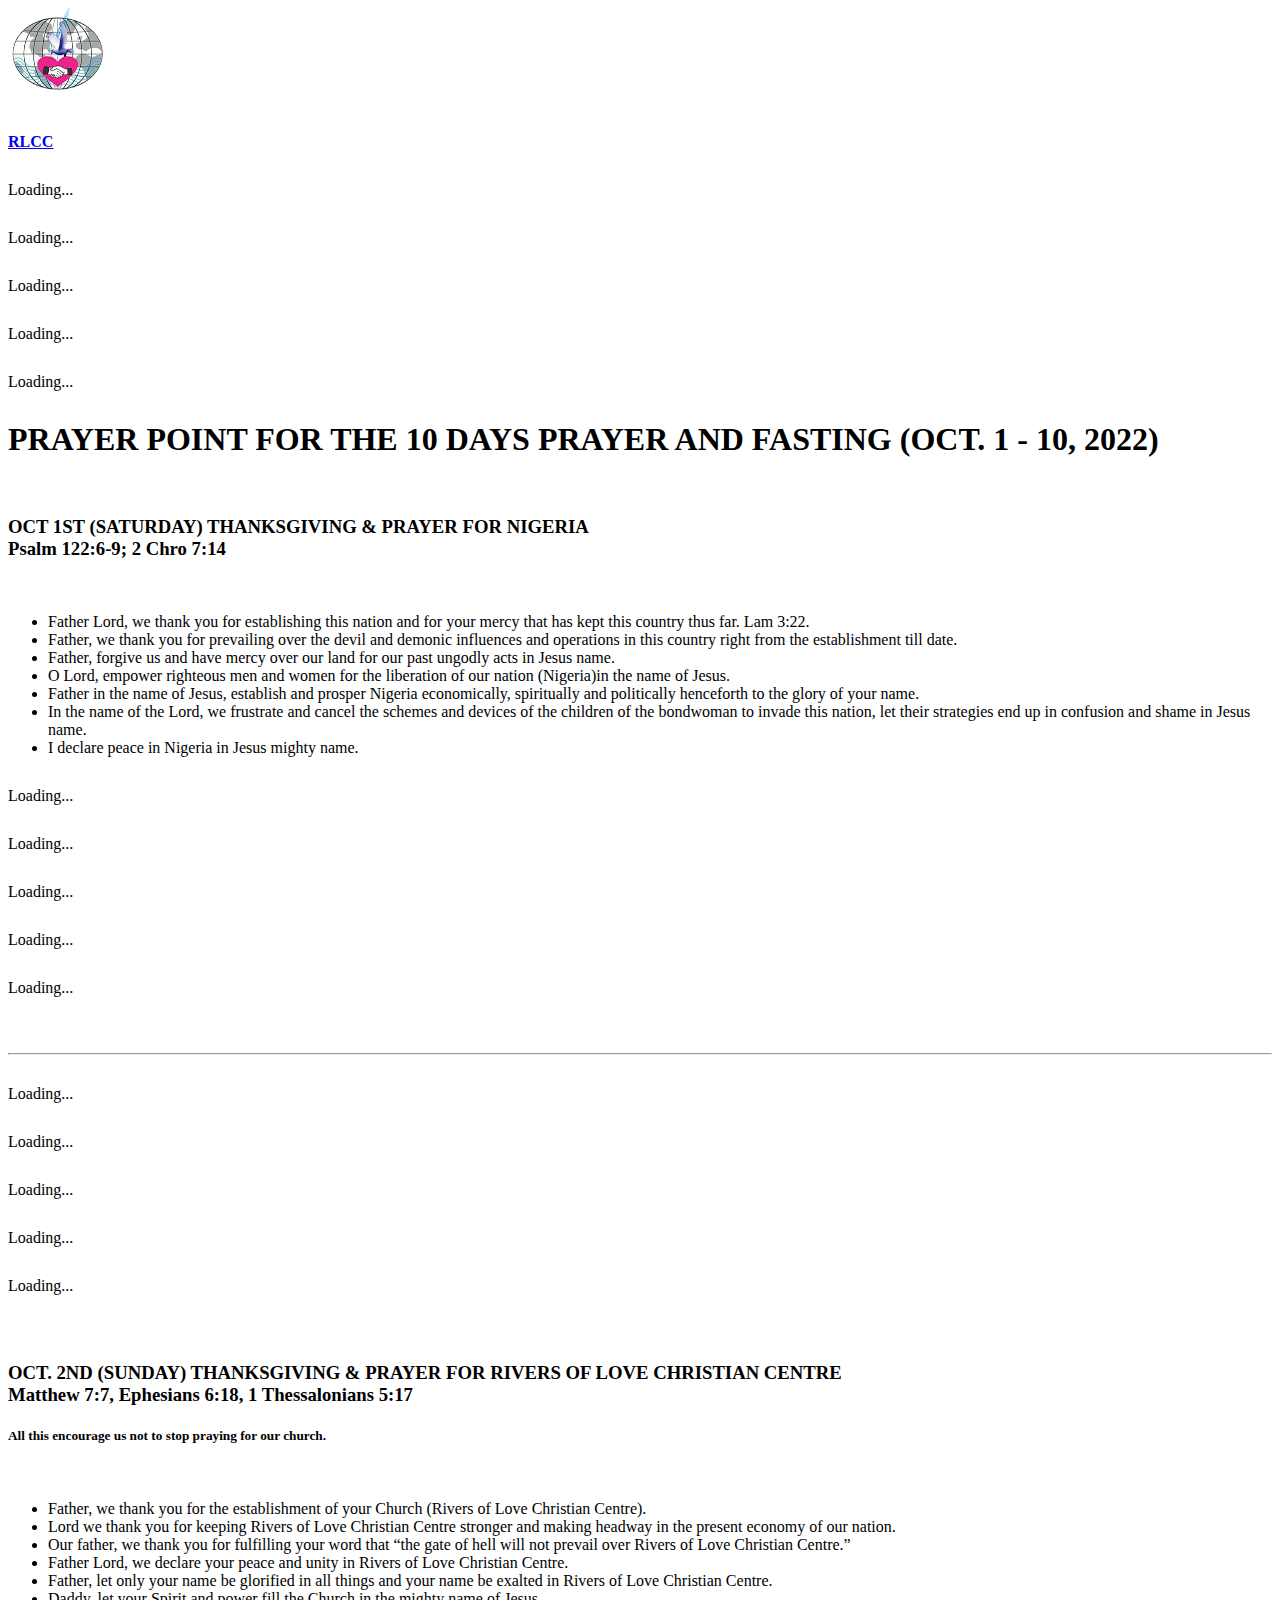
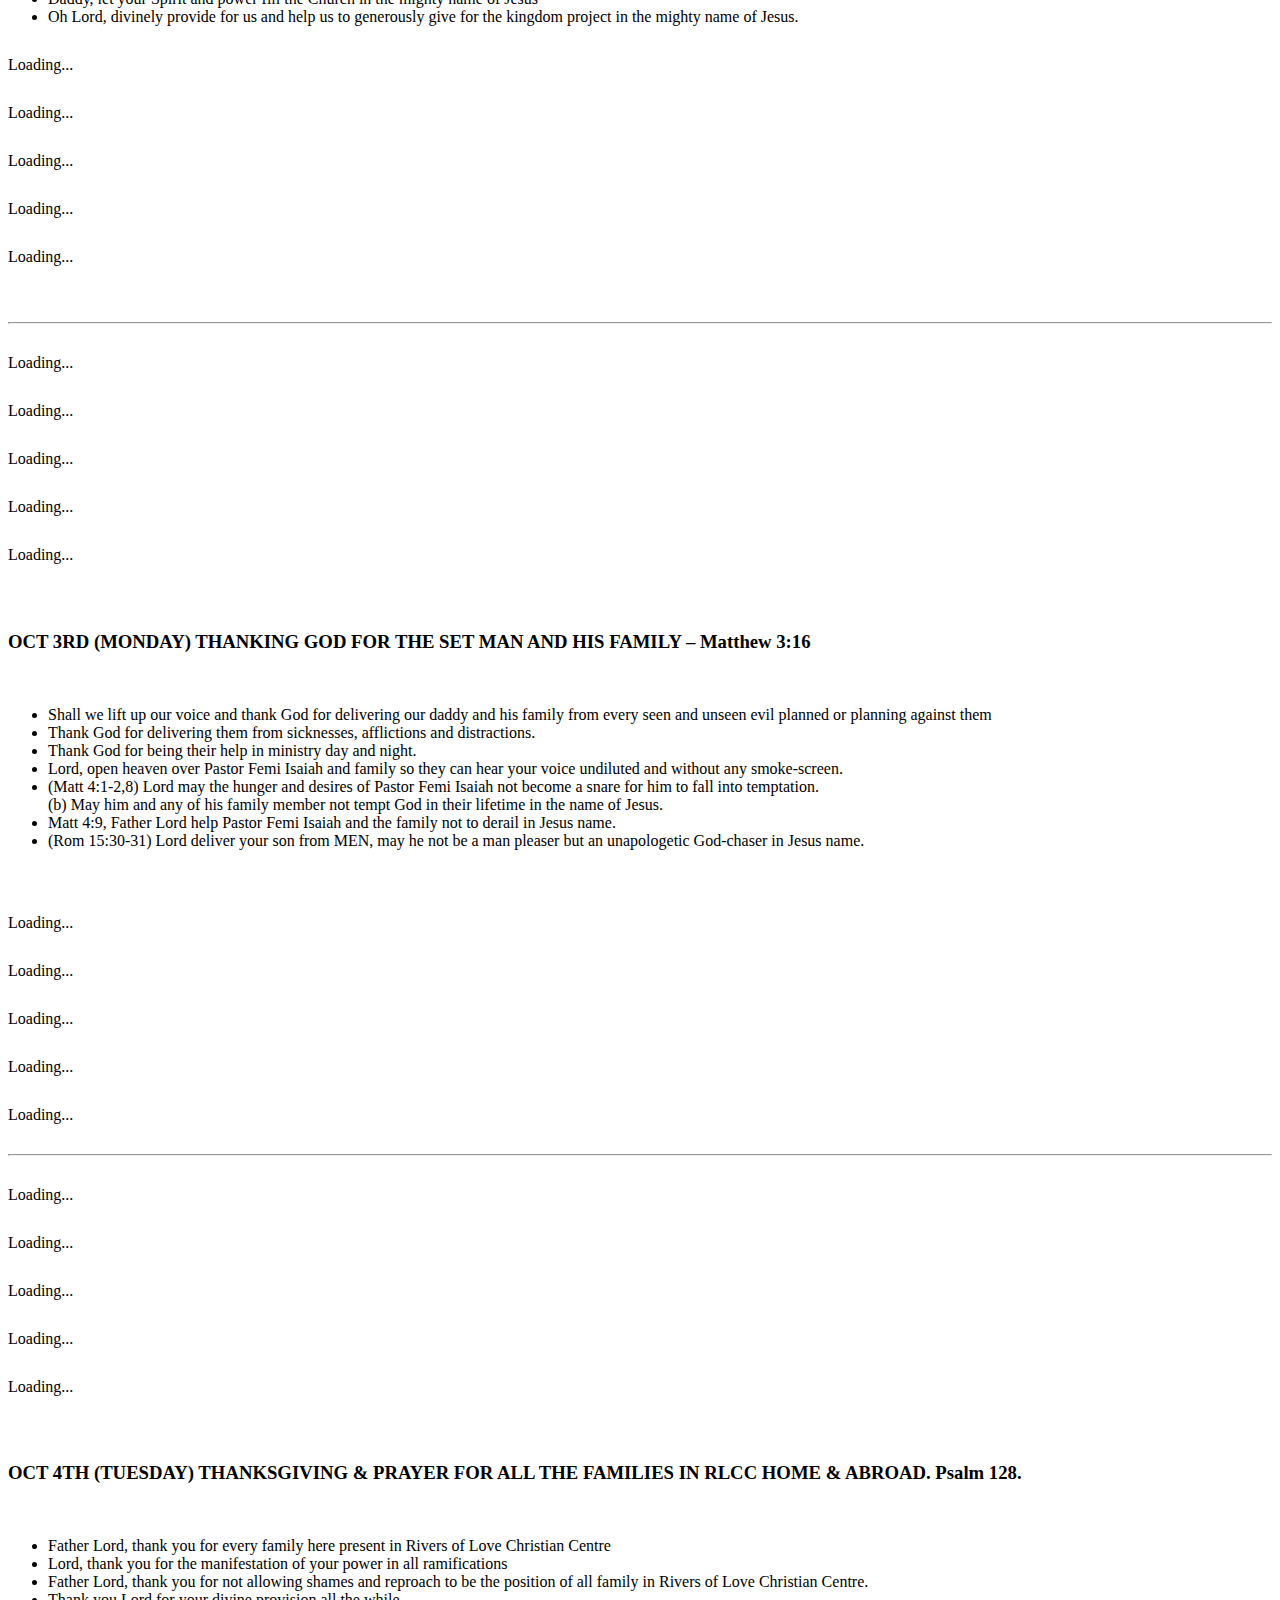
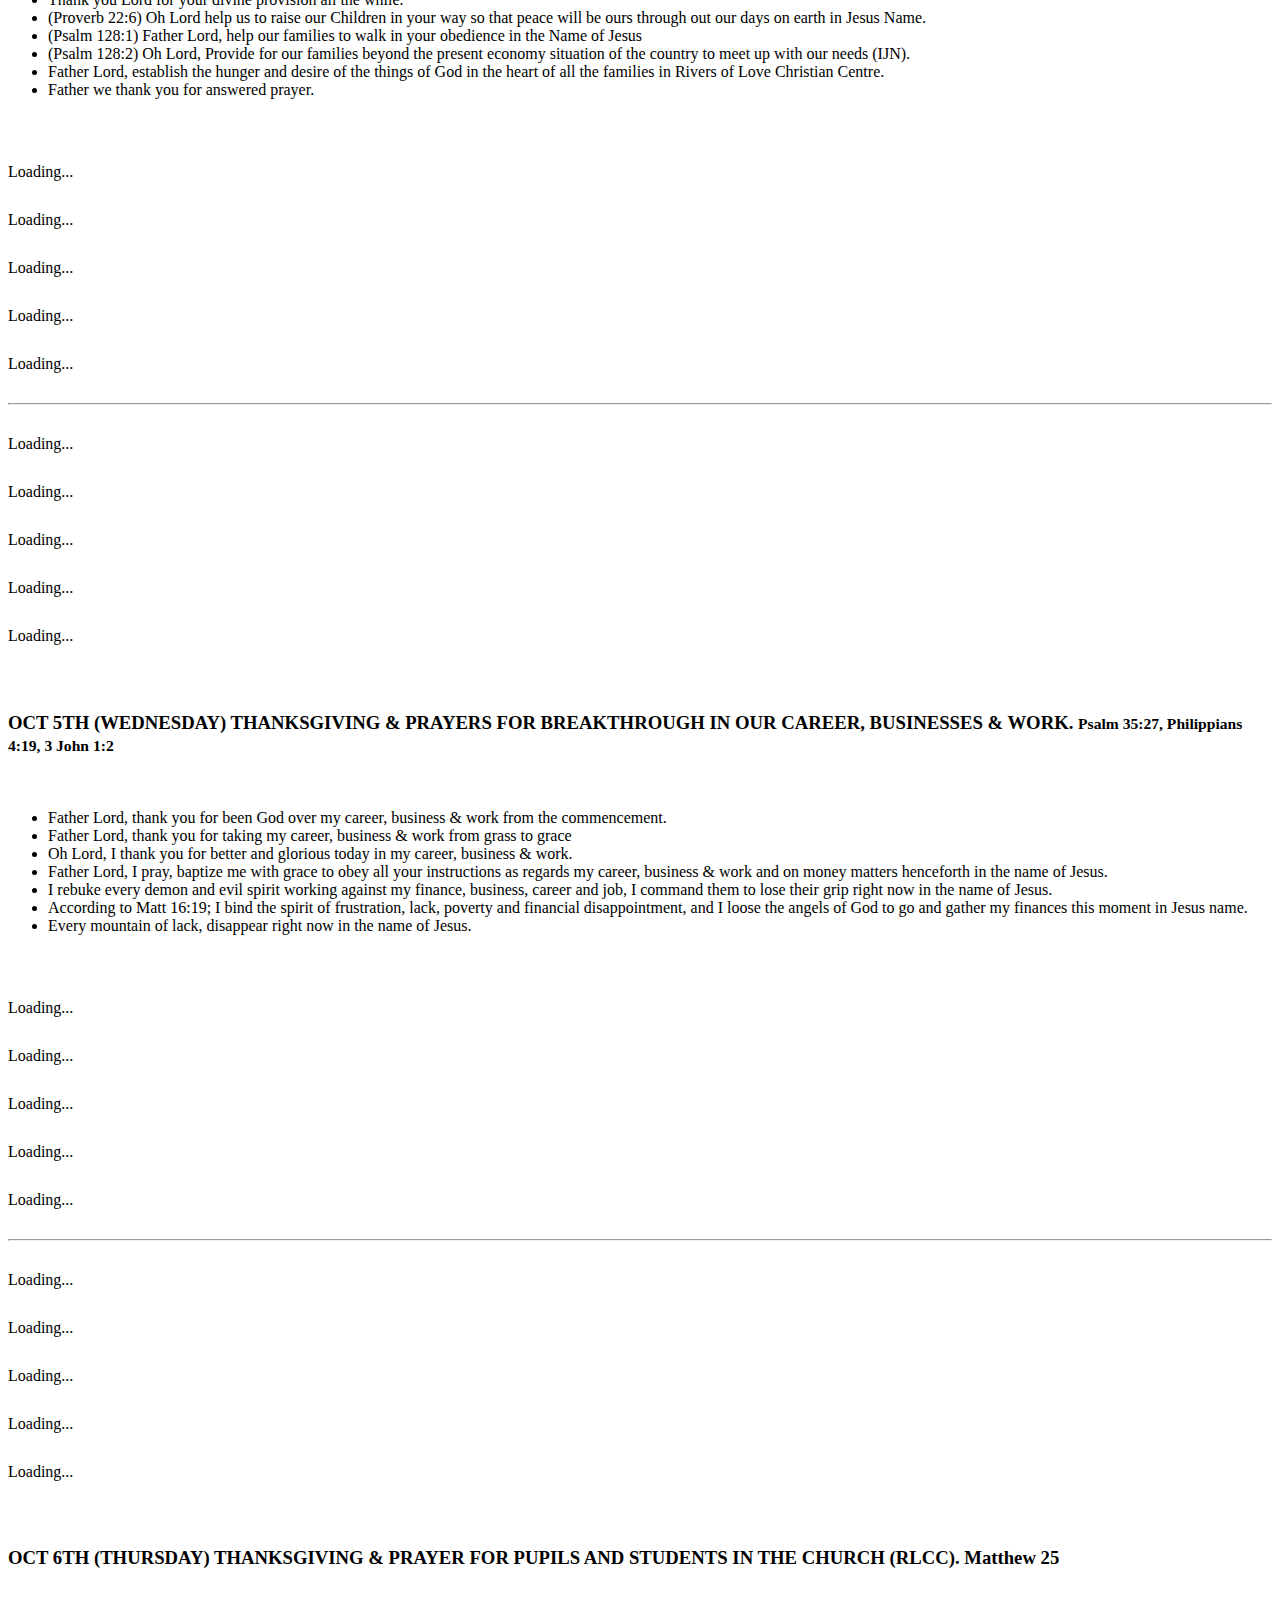
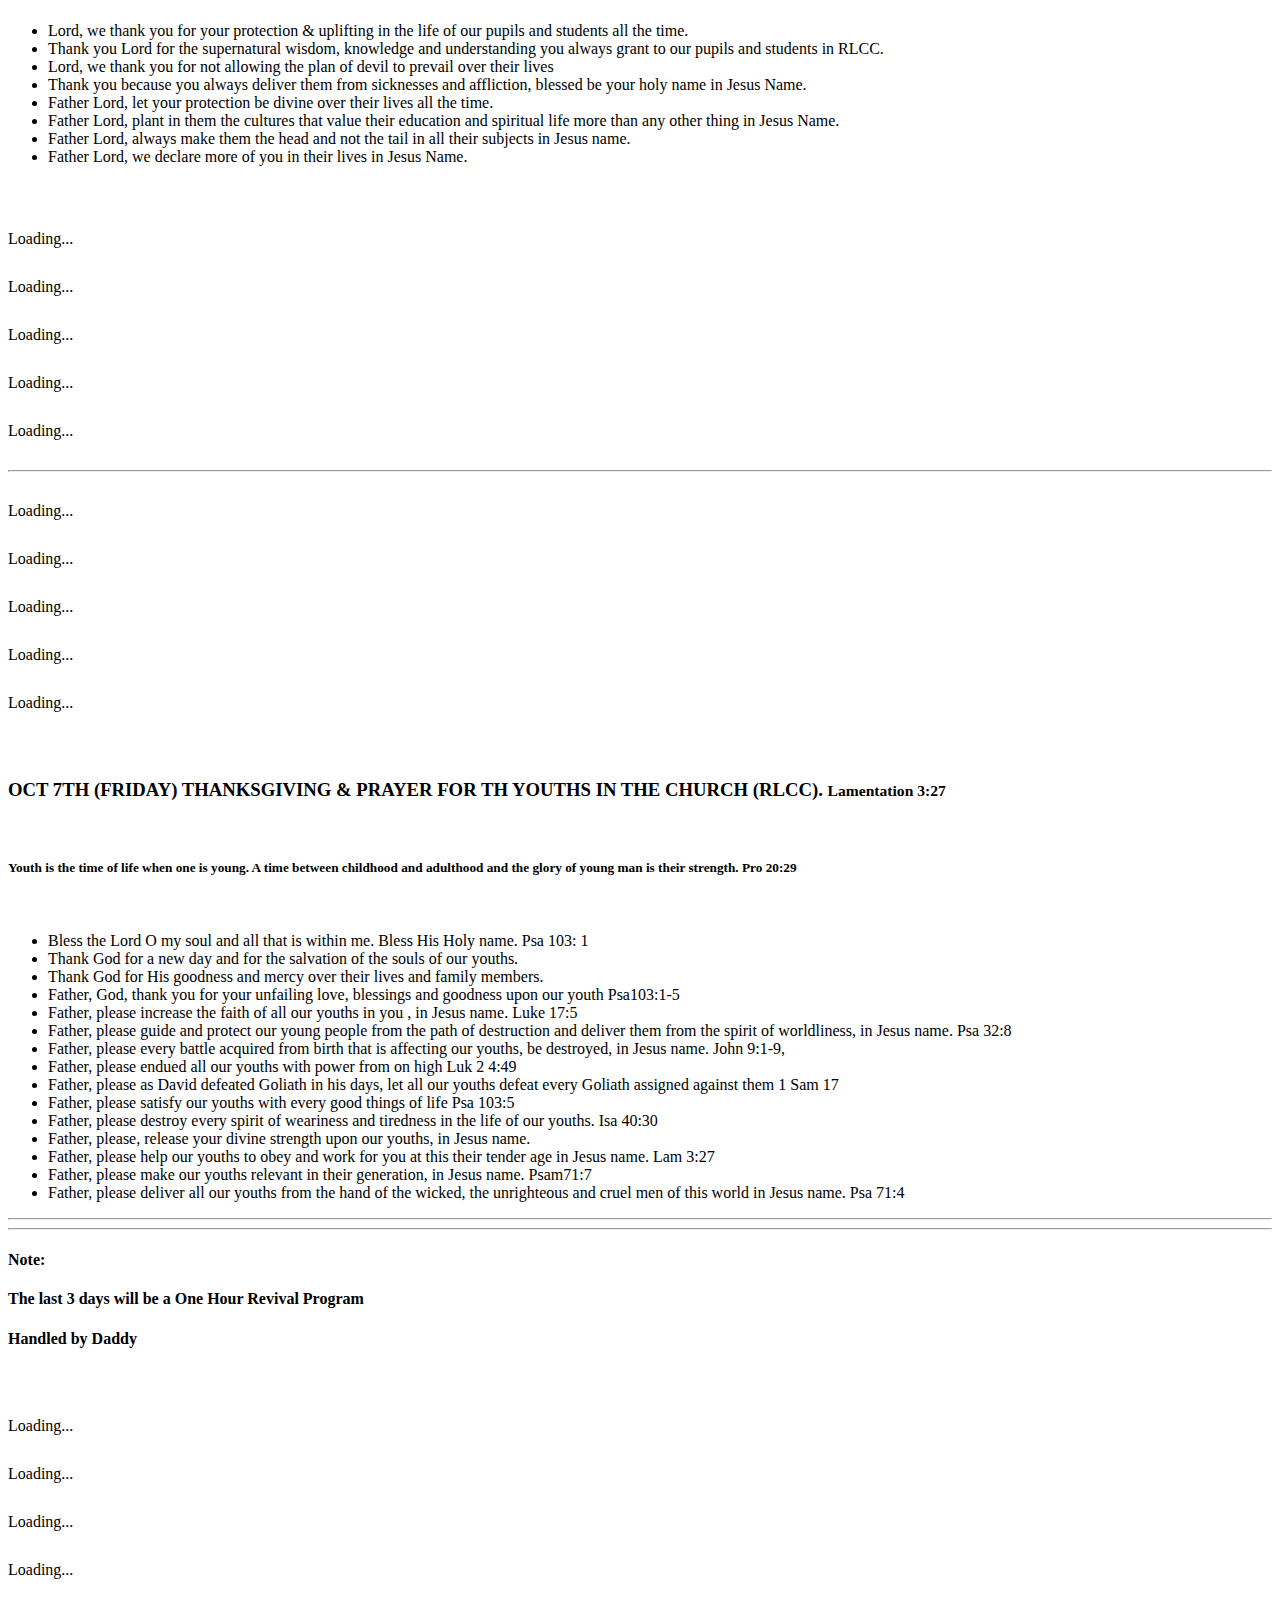
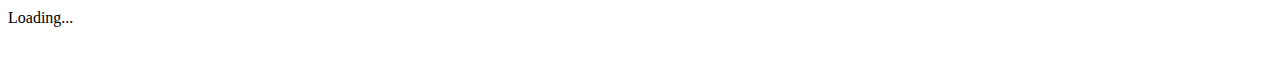
<file: public_html/fasting.html>
<!doctype html>
<html lang="en">
  <head>
    <!-- Required meta tags -->
    <meta charset="utf-8">
    <meta name="viewport" content="width=device-width, initial-scale=1, shrink-to-fit=no">

    <!-- Bootstrap CSS -->
    <link rel="stylesheet" href="https://cdn.jsdelivr.net/npm/bootstrap@4.6.0/dist/css/bootstrap.min.css" integrity="sha384-B0vP5xmATw1+K9KRQjQERJvTumQW0nPEzvF6L/Z6nronJ3oUOFUFpCjEUQouq2+l" crossorigin="anonymous">

    <title>Fasting and Prayer</title>
  </head>
  <body>
    <!-- Image and text -->
<nav class="navbar navbar-light bg-light">
    <a class="navbar-brand" href="#">
      <img src="logo.png" width="100" height="100" class="d-inline-block align-top img-fluid" alt="Church Logo">
     <h4>RLCC</h4>
    </a>
  </nav>
    <div class="container">
      <div class="spinner-grow text-center success" role="status" style="margin: 30px 0;">
        <span class="sr-only">Loading...</span>
      </div>
      <div class="spinner-grow text-center info" role="status" style="margin: 30px 0;">
        <span class="sr-only">Loading...</span>
      </div>
      <div class="spinner-grow text-center danger" role="status" style="margin: 30px 0;">
        <span class="sr-only">Loading...</span>
      </div>
      <div class="spinner-grow text-center success" role="status" style="margin: 30px 0;">
        <span class="sr-only">Loading...</span>
      </div>
      <div class="spinner-grow text-center warning" role="status" style="margin: 30px 0;">
        <span class="sr-only">Loading...</span>
      </div>
    <h1 class="text-info text-center">PRAYER POINT FOR THE 10 DAYS PRAYER AND FASTING (OCT. 1 - 10, 2022)</h1>
    
    <br>
    <h3 class="text-success text-center">OCT 1ST (SATURDAY) THANKSGIVING & PRAYER FOR NIGERIA <br> Psalm 122:6-9; 2 Chro 7:14
 </h3>
    <br>
    <ul>
        <li>Father Lord, we thank you for establishing this nation and for your mercy that has kept this country thus far. Lam 3:22.</li>
        <li>Father, we thank you for prevailing over the devil and demonic influences and operations in this country right from the establishment till date.</li>
        <li>Father, forgive us and have mercy over our land for our past ungodly acts in Jesus name.</li>
        <li>O Lord, empower righteous men and women for the liberation of our nation (Nigeria)in the name of Jesus.</li>
        <li>Father in the name of Jesus, establish and prosper Nigeria economically, spiritually and politically henceforth to the glory of your name.</li>
        <li>In the name of the Lord, we frustrate and cancel the schemes and devices of the children of the bondwoman to invade this nation, let their strategies end up in confusion and shame in Jesus name.</li>
        <li>I declare peace in Nigeria in Jesus mighty name.</li>
       
    </ul>
    <div class="spinner-grow text-center success" role="status" style="margin: 30px 0;">
        <span class="sr-only">Loading...</span>
      </div>
      <div class="spinner-grow text-center info" role="status" style="margin: 30px 0;">
        <span class="sr-only">Loading...</span>
      </div>
      <div class="spinner-grow text-center danger" role="status" style="margin: 30px 0;">
        <span class="sr-only">Loading...</span>
      </div>
      <div class="spinner-grow text-center success" role="status" style="margin: 30px 0;">
        <span class="sr-only">Loading...</span>
      </div>
      <div class="spinner-grow text-center warning" role="status" style="margin: 30px 0;">
        <span class="sr-only">Loading...</span>
      </div>


      <br><hr>



        <div class="spinner-grow text-center success" role="status" style="margin: 30px 0;">
            <span class="sr-only">Loading...</span>
          </div>
          <div class="spinner-grow text-center info" role="status" style="margin: 30px 0;">
            <span class="sr-only">Loading...</span>
          </div>
          <div class="spinner-grow text-center danger" role="status" style="margin: 30px 0;">
            <span class="sr-only">Loading...</span>
          </div>
          <div class="spinner-grow text-center success" role="status" style="margin: 30px 0;">
            <span class="sr-only">Loading...</span>
          </div>
          <div class="spinner-grow text-center warning" role="status" style="margin: 30px 0;">
            <span class="sr-only">Loading...</span>
          </div>
        
        
        <br>
        <h3 class="text-success text-center">OCT. 2ND (SUNDAY) THANKSGIVING & PRAYER FOR RIVERS OF LOVE CHRISTIAN CENTRE <br> Matthew 7:7, Ephesians 6:18, 1 Thessalonians 5:17 </h3>
        <h5>All this encourage us not to stop praying for our church.</h5>
        <br>
        <ul>
            <li>Father, we thank you for the establishment of your Church (Rivers of Love Christian Centre).</li>
            <li>Lord we thank you for keeping Rivers of Love Christian Centre stronger and making headway in the present economy of our nation.</li>
            <li>Our father, we thank you for fulfilling your word that “the gate of hell will not prevail over Rivers of Love Christian Centre.”</li>
            <li>Father Lord, we declare your peace and unity in Rivers of Love Christian Centre.</li>
            <li>Father, let only your name be glorified in all things and your name be exalted in Rivers of Love Christian Centre.</li>
            <li>Daddy, let your Spirit and power fill the Church in the mighty name of Jesus</li>
            <li>Oh Lord, divinely provide for us and help us to generously give for the kingdom project in the mighty name of Jesus.</li>
            
        </ul>
        <div class="spinner-grow text-center success" role="status" style="margin: 30px 0;">
            <span class="sr-only">Loading...</span>
          </div>
          <div class="spinner-grow text-center info" role="status" style="margin: 30px 0;">
            <span class="sr-only">Loading...</span>
          </div>
          <div class="spinner-grow text-center danger" role="status" style="margin: 30px 0;">
            <span class="sr-only">Loading...</span>
          </div>
          <div class="spinner-grow text-center success" role="status" style="margin: 30px 0;">
            <span class="sr-only">Loading...</span>
          </div>
          <div class="spinner-grow text-center warning" role="status" style="margin: 30px 0;">
            <span class="sr-only">Loading...</span>
          </div>
          <br><hr>

          <div class="spinner-grow text-center success" role="status" style="margin: 30px 0;">
            <span class="sr-only">Loading...</span>
          </div>
          <div class="spinner-grow text-center info" role="status" style="margin: 30px 0;">
            <span class="sr-only">Loading...</span>
          </div>
          <div class="spinner-grow text-center danger" role="status" style="margin: 30px 0;">
            <span class="sr-only">Loading...</span>
          </div>
          <div class="spinner-grow text-center success" role="status" style="margin: 30px 0;">
            <span class="sr-only">Loading...</span>
          </div>
          <div class="spinner-grow text-center warning" role="status" style="margin: 30px 0;">
            <span class="sr-only">Loading...</span>
          </div>
        
        
        <br>
        <h3 class="text-success text-center">OCT 3RD (MONDAY) THANKING GOD FOR THE SET MAN AND HIS FAMILY – Matthew 3:16</h3>
        <br>
        <ul>
            <li>Shall we lift up our voice and thank God for delivering our daddy and his family from every seen and unseen evil planned or planning against them</li>
            <li>Thank God for delivering them from sicknesses, afflictions and distractions.</li>
            <li>Thank God for being their help in ministry day and night.</li>
            <li>Lord, open heaven over Pastor Femi Isaiah and family so they can hear your voice undiluted and without any smoke-screen.</li>
            <li>(Matt 4:1-2,8) Lord may the hunger and desires of Pastor Femi Isaiah not become a snare for him to fall into temptation. <br> (b) May him and any of his family member not tempt God in their lifetime in the name of Jesus.</li>
            <li>Matt 4:9, Father Lord help Pastor Femi Isaiah and the family not to derail in Jesus name.</li>
            <li>(Rom 15:30-31) Lord deliver your son from MEN, may he not be a man pleaser but an unapologetic God-chaser in Jesus name.</li>
          
        </ul>
       
        <br>
        <div class="spinner-grow text-center success" role="status" style="margin: 30px 0;">
            <span class="sr-only">Loading...</span>
          </div>
          <div class="spinner-grow text-center info" role="status" style="margin: 30px 0;">
            <span class="sr-only">Loading...</span>
          </div>
          <div class="spinner-grow text-center danger" role="status" style="margin: 30px 0;">
            <span class="sr-only">Loading...</span>
          </div>
          <div class="spinner-grow text-center success" role="status" style="margin: 30px 0;">
            <span class="sr-only">Loading...</span>
          </div>
          <div class="spinner-grow text-center warning" role="status" style="margin: 30px 0;">
            <span class="sr-only">Loading...</span>
          </div>
          
          <hr>

          <div class="spinner-grow text-center success" role="status" style="margin: 30px 0;">
            <span class="sr-only">Loading...</span>
          </div>
          <div class="spinner-grow text-center info" role="status" style="margin: 30px 0;">
            <span class="sr-only">Loading...</span>
          </div>
          <div class="spinner-grow text-center danger" role="status" style="margin: 30px 0;">
            <span class="sr-only">Loading...</span>
          </div>
          <div class="spinner-grow text-center success" role="status" style="margin: 30px 0;">
            <span class="sr-only">Loading...</span>
          </div>
          <div class="spinner-grow text-center warning" role="status" style="margin: 30px 0;">
            <span class="sr-only">Loading...</span>
          </div>
       
        <br>
        <h3 class="text-success text-center">OCT 4TH (TUESDAY) THANKSGIVING & PRAYER FOR ALL THE FAMILIES IN RLCC HOME & ABROAD. Psalm 128. </h3>
        <br>
        <ul>
            <li>Father Lord, thank you for every family here present in Rivers of Love Christian Centre</li>
            <li>Lord, thank you for the manifestation of your power in all ramifications</li>
            <li>Father Lord, thank you for not allowing shames and reproach to be the position of all family in Rivers of Love Christian Centre.</li>
            <li>Thank you Lord for your divine provision all the while.</li>
            <li>(Proverb 22:6) Oh Lord help us to raise our Children in your way so that peace will be ours through out our days on earth in Jesus Name.</li>
            <li>(Psalm 128:1) Father Lord, help our families to walk in your obedience in the Name of Jesus</li>
            <li>(Psalm 128:2) Oh Lord, Provide for our families beyond the present economy situation of the country to meet up with our needs (IJN).</li>
            <li>Father Lord, establish the hunger and desire of the things of God in the heart of all the families in Rivers of Love Christian Centre.</li>
            <li>Father we thank you for answered prayer.</li>
          
        </ul>
        
        <br>
        <div class="spinner-grow text-center success" role="status" style="margin: 30px 0;">
            <span class="sr-only">Loading...</span>
          </div>
          <div class="spinner-grow text-center info" role="status" style="margin: 30px 0;">
            <span class="sr-only">Loading...</span>
          </div>
          <div class="spinner-grow text-center danger" role="status" style="margin: 30px 0;">
            <span class="sr-only">Loading...</span>
          </div>
          <div class="spinner-grow text-center success" role="status" style="margin: 30px 0;">
            <span class="sr-only">Loading...</span>
          </div>
          <div class="spinner-grow text-center warning" role="status" style="margin: 30px 0;">
            <span class="sr-only">Loading...</span>
          </div>
          
          <hr>

          <div class="spinner-grow text-center success" role="status" style="margin: 30px 0;">
            <span class="sr-only">Loading...</span>
          </div>
          <div class="spinner-grow text-center info" role="status" style="margin: 30px 0;">
            <span class="sr-only">Loading...</span>
          </div>
          <div class="spinner-grow text-center danger" role="status" style="margin: 30px 0;">
            <span class="sr-only">Loading...</span>
          </div>
          <div class="spinner-grow text-center success" role="status" style="margin: 30px 0;">
            <span class="sr-only">Loading...</span>
          </div>
          <div class="spinner-grow text-center warning" role="status" style="margin: 30px 0;">
            <span class="sr-only">Loading...</span>
          </div>
        
        <br>
        <h3 class="text-success text-center">OCT 5TH (WEDNESDAY) THANKSGIVING & PRAYERS FOR BREAKTHROUGH IN OUR CAREER, BUSINESSES & WORK. <small>Psalm 35:27, Philippians 4:19, 3 John 1:2</small></h3>
        <br>
        <ul>
            <li>Father Lord, thank you for been God over my career, business & work from the commencement.</li>
            <li>Father Lord, thank you for taking my career, business & work from grass to grace</li>
            <li>Oh Lord, I thank you for better and glorious today in my career, business & work.</li>
            <li>Father Lord, I pray, baptize me with grace to obey all your instructions as regards my career, business & work and on money matters henceforth in the name of Jesus.</li>
            <li>I rebuke every demon and evil spirit working against my finance, business, career and job, I command them to lose their grip right now in the name of Jesus.</li>
            <li>According to Matt 16:19; I bind the spirit of frustration, lack, poverty and financial disappointment, and I loose the angels of God to go and gather my finances this moment in Jesus name.</li>
            <li>Every mountain of lack, disappear right now in the name of Jesus.</li>
            
        </ul>
        
        <br>
        <div class="spinner-grow text-center success" role="status" style="margin: 30px 0;">
            <span class="sr-only">Loading...</span>
          </div>
          <div class="spinner-grow text-center info" role="status" style="margin: 30px 0;">
            <span class="sr-only">Loading...</span>
          </div>
          <div class="spinner-grow text-center danger" role="status" style="margin: 30px 0;">
            <span class="sr-only">Loading...</span>
          </div>
          <div class="spinner-grow text-center success" role="status" style="margin: 30px 0;">
            <span class="sr-only">Loading...</span>
          </div>
          <div class="spinner-grow text-center warning" role="status" style="margin: 30px 0;">
            <span class="sr-only">Loading...</span>
          </div>
          
          <hr>

          <div class="spinner-grow text-center success" role="status" style="margin: 30px 0;">
            <span class="sr-only">Loading...</span>
          </div>
          <div class="spinner-grow text-center info" role="status" style="margin: 30px 0;">
            <span class="sr-only">Loading...</span>
          </div>
          <div class="spinner-grow text-center danger" role="status" style="margin: 30px 0;">
            <span class="sr-only">Loading...</span>
          </div>
          <div class="spinner-grow text-center success" role="status" style="margin: 30px 0;">
            <span class="sr-only">Loading...</span>
          </div>
          <div class="spinner-grow text-center warning" role="status" style="margin: 30px 0;">
            <span class="sr-only">Loading...</span>
          </div>
      
        <br>
        <h3 class="text-success text-center">OCT 6TH (THURSDAY) THANKSGIVING & PRAYER FOR PUPILS AND STUDENTS IN THE CHURCH (RLCC). Matthew 25</h3>
        <br>
        <ul>
            <li>Lord, we thank you for your protection & uplifting in the life of our pupils and students all the time.</li>
            <li>Thank you Lord for the supernatural wisdom, knowledge and understanding you always grant to our pupils and students in RLCC.</li>
            <li>Lord, we thank you for not allowing the plan of devil to prevail over their lives</li>
            <li>Thank you because you always deliver them from sicknesses and affliction, blessed be your holy name in Jesus Name.</li>
            <li>Father Lord, let your protection be divine over their lives all the time.</li>
            <li>Father Lord, plant in them the cultures that value their education and spiritual life more than any other thing in Jesus Name.</li>
            <li>Father Lord, always make them the head and not the tail in all their subjects in Jesus name.</li>
            <li>Father Lord, we declare more of you in their lives in Jesus Name.</li>
          
        </ul>
    
        <br>
        <div class="spinner-grow text-center success" role="status" style="margin: 30px 0;">
            <span class="sr-only">Loading...</span>
          </div>
          <div class="spinner-grow text-center info" role="status" style="margin: 30px 0;">
            <span class="sr-only">Loading...</span>
          </div>
          <div class="spinner-grow text-center danger" role="status" style="margin: 30px 0;">
            <span class="sr-only">Loading...</span>
          </div>
          <div class="spinner-grow text-center success" role="status" style="margin: 30px 0;">
            <span class="sr-only">Loading...</span>
          </div>
          <div class="spinner-grow text-center warning" role="status" style="margin: 30px 0;">
            <span class="sr-only">Loading...</span>
          </div>
          
          <hr>

          <div class="spinner-grow text-center success" role="status" style="margin: 30px 0;">
            <span class="sr-only">Loading...</span>
          </div>
          <div class="spinner-grow text-center info" role="status" style="margin: 30px 0;">
            <span class="sr-only">Loading...</span>
          </div>
          <div class="spinner-grow text-center danger" role="status" style="margin: 30px 0;">
            <span class="sr-only">Loading...</span>
          </div>
          <div class="spinner-grow text-center success" role="status" style="margin: 30px 0;">
            <span class="sr-only">Loading...</span>
          </div>
          <div class="spinner-grow text-center warning" role="status" style="margin: 30px 0;">
            <span class="sr-only">Loading...</span>
          </div>
        
        <br>
        <h3 class="text-success text-center">OCT 7TH (FRIDAY) THANKSGIVING & PRAYER FOR TH YOUTHS IN THE CHURCH (RLCC). <small>Lamentation 3:27</small></h3>
        <br>
        <h5>Youth is the time of life when one is young. A time between childhood and adulthood and the glory of young man is their strength. Pro 20:29</h5>
        <br>
        <ul>
            <li>Bless the Lord O my soul and all that is within me. Bless His Holy name. Psa 103: 1</li>
            <li>Thank God for a new day and for the salvation of the souls of our youths.</li>
            <li>Thank God for His goodness and mercy over their lives and family members.</li>
            <li>Father, God, thank you for your unfailing love, blessings and goodness upon our youth Psa103:1-5</li>
            <li>Father, please increase the faith of all our youths in you , in Jesus name. Luke 17:5</li>
            <li>Father, please guide and protect our young people from the path of destruction and deliver them from the spirit of worldliness, in Jesus name. Psa 32:8</li>
            <li>Father, please every battle acquired from birth that is affecting our youths, be destroyed, in Jesus name. John 9:1-9,</li>
            <li>Father, please endued all our youths with power from on high Luk 2 4:49</li>
            <li>Father, please as David defeated Goliath in his days, let all our youths defeat every Goliath assigned against them 1 Sam 17</li>
            <li>Father, please satisfy our youths with every good things of life Psa 103:5</li>
            <li>Father, please destroy every spirit of weariness and tiredness in the life of our youths. Isa 40:30</li>
            <li>Father, please, release your divine strength upon our youths, in Jesus name.</li>
            <li>Father, please help our youths to obey and work for you at this their tender age in Jesus name. Lam 3:27</li>
            <li>Father, please make our youths relevant in their generation, in Jesus name. Psam71:7</li>
            <li>Father, please deliver all our youths from the hand of the wicked, the unrighteous and cruel men of this world in Jesus name. Psa 71:4</li>
            </ul>
            <hr><hr>
        <h4 class="text-info">Note:</h4>
        <b class="text-center">The last 3 days will be a One Hour Revival Program</b>
        <h4 class="text-center text-warning">Handled by Daddy</h4>
        <br>
        
        <div class="spinner-grow text-center success" role="status" style="margin: 30px 0;">
            <span class="sr-only">Loading...</span>
          </div>
          <div class="spinner-grow text-center info" role="status" style="margin: 30px 0;">
            <span class="sr-only">Loading...</span>
          </div>
          <div class="spinner-grow text-center danger" role="status" style="margin: 30px 0;">
            <span class="sr-only">Loading...</span>
          </div>
          <div class="spinner-grow text-center success" role="status" style="margin: 30px 0;">
            <span class="sr-only">Loading...</span>
          </div>
          <div class="spinner-grow text-center warning" role="status" style="margin: 30px 0;">
            <span class="sr-only">Loading...</span>
          </div>
    </div>


    
























    <!-- Optional JavaScript; choose one of the two! -->

    <!-- Option 1: jQuery and Bootstrap Bundle (includes Popper) -->
    <script src="https://code.jquery.com/jquery-3.5.1.slim.min.js" integrity="sha384-DfXdz2htPH0lsSSs5nCTpuj/zy4C+OGpamoFVy38MVBnE+IbbVYUew+OrCXaRkfj" crossorigin="anonymous"></script>
    <script src="https://cdn.jsdelivr.net/npm/bootstrap@4.6.0/dist/js/bootstrap.bundle.min.js" integrity="sha384-Piv4xVNRyMGpqkS2by6br4gNJ7DXjqk09RmUpJ8jgGtD7zP9yug3goQfGII0yAns" crossorigin="anonymous"></script>

    <!-- Option 2: Separate Popper and Bootstrap JS -->
    <!--
    <script src="https://code.jquery.com/jquery-3.5.1.slim.min.js" integrity="sha384-DfXdz2htPH0lsSSs5nCTpuj/zy4C+OGpamoFVy38MVBnE+IbbVYUew+OrCXaRkfj" crossorigin="anonymous"></script>
    <script src="https://cdn.jsdelivr.net/npm/popper.js@1.16.1/dist/umd/popper.min.js" integrity="sha384-9/reFTGAW83EW2RDu2S0VKaIzap3H66lZH81PoYlFhbGU+6BZp6G7niu735Sk7lN" crossorigin="anonymous"></script>
    <script src="https://cdn.jsdelivr.net/npm/bootstrap@4.6.0/dist/js/bootstrap.min.js" integrity="sha384-+YQ4JLhjyBLPDQt//I+STsc9iw4uQqACwlvpslubQzn4u2UU2UFM80nGisd026JF" crossorigin="anonymous"></script>
    -->
  </body>
</html>
</file>
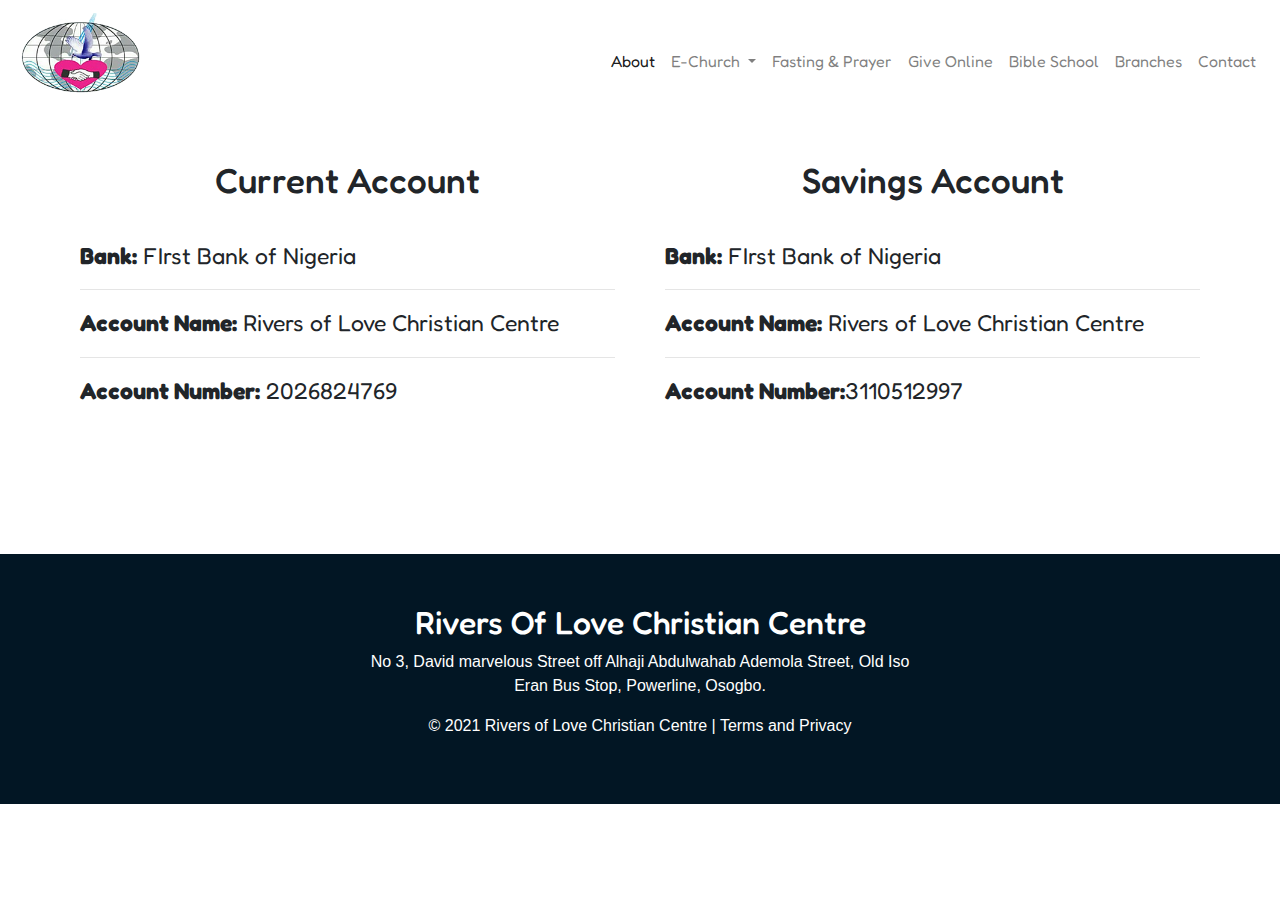
<file: public_html/gonline.html>
<!doctype html>
<html lang="en">
  <head>
    <!-- Required meta tags -->
    <meta charset="utf-8">
    <meta name="viewport" content="width=device-width, initial-scale=1, shrink-to-fit=no">

    <!-- Bootstrap CSS -->
    <link rel="stylesheet" href="https://stackpath.bootstrapcdn.com/bootstrap/4.5.2/css/bootstrap.min.css" integrity="sha384-JcKb8q3iqJ61gNV9KGb8thSsNjpSL0n8PARn9HuZOnIxN0hoP+VmmDGMN5t9UJ0Z" crossorigin="anonymous">
    <link href="https://fonts.googleapis.com/css2?family=Fredoka+One&display=swap" rel="stylesheet">
    <link rel="stylesheet" href="https://unpkg.com/aos@next/dist/aos.css" />
    <link rel="stylesheet" type="text/css" href="style.css">

    <title>Hello, world!</title>
  </head>
  <body>
    
    <nav class="navbar fixed-top navbar-expand-lg  navbar-light bg-light">
      <a class="navbar-brand" href="index.html"><img src="logo.png" /></a>
  <button class="navbar-toggler" type="button" data-toggle="collapse" data-target="#navbarSupportedContent" aria-controls="navbarSupportedContent" aria-expanded="false" aria-label="Toggle navigation">
    <span class="navbar-toggler-icon"></span>
  </button>

  <div class="collapse navbar-collapse" id="navbarSupportedContent">
    <ul class="navbar-nav ml-auto">
      <li class="nav-item active"><a class="nav-link" href="about.html">About <span class="sr-only">(current)</span></a></li>
	<li class="nav-item dropdown"><a aria-expanded="false" aria-haspopup="true" class="nav-link dropdown-toggle" data-toggle="dropdown" href="#" id="navbarDropdown" role="button">E-Church </a>
	<div aria-labelledby="navbarDropdown" class="dropdown-menu"><a class="dropdown-item" href="https://www.youtube.com/channel/UCRHWYKutXh6VpMIDsyCL5Ww?view_as=subscriber" target="_blank">Youtube</a> <a class="dropdown-item" href="https://soundcloud.com/isaiah-oluwafemi" target="_blank">SoundCloud</a> <a class="dropdown-item" href="messages.html" target="_blank">Messages</a></div>
	</li>
	<li class="nav-item"><a class="nav-link" href="fasting.html">Fasting & Prayer</a></li>
	<li class="nav-item"><a class="nav-link" href="gonline.html">Give Online</a></li>
	<li class="nav-item"><a class="nav-link" href="bschool.html">Bible School</a></li>
	<li class="nav-item"><a class="nav-link" href="#">Branches</a></li>
	<li class="nav-item"><a class="nav-link" href="contact.html">Contact</a></li>
    </ul>
    </form>
  </div>
</nav>

<div class="welmes">
  <div class="container">

    <div class="row">

      <div class="col-md-3">
        
      </div>
      <div class="col-md-6">
    <p class="text-center">Welcome To Rivers of Love Christian Centre</p>
    </div>
    <div class="col-md-3">
        
      </div>
    </div>
  </div>
</div>




<div class="aboutsec">

  <div class="container" style="padding: 80px 0px">

   <div class="row">

    <div class="col-md-6">

        <h3 class="text-center" style="font-size: 35px; padding: 30px;">Current Account</h3>



        <div class="cdetails" style="font-size: 23px; padding: 0px 10px 50px 10px;">

            <p><span style="font-weight: bold;">Bank:</span> FIrst Bank of Nigeria </p>

            <hr>

            <p><span style="font-weight: bold;">Account Name:</span> Rivers of Love Christian Centre </p>

            <hr>

            <p><span style="font-weight: bold;">Account Number:</span> 2026824769 </p>

        </div>

    </div>





    <div class="col-md-6">

        <h3 class="text-center" style="font-size: 35px; padding: 30px">Savings Account</h3>



        <div class="sdetails" style="font-size: 23px; padding: 0px 10px 50px 10px;">

            <p><span style="font-weight: bold;">Bank:</span> FIrst Bank of Nigeria </p>

            <hr>

            <p><span style="font-weight: bold;">Account Name:</span> Rivers of Love Christian Centre </p>

            <hr>

            <p><span style="font-weight: bold;">Account Number:</span>3110512997 </p>

        </div>

    </div>



   </div>



    

  

  </div>

</div>



<div class="footer" data-aos="fade-in">

  <div class="row">

    <div class="col-md-3">
      
    </div>

    <div class="col-md-6">
     
  <h2 class="text-center">Rivers Of Love Christian Centre</h2>
  <p class="text-center">No 3, David marvelous Street off Alhaji Abdulwahab Ademola Street, Old Iso Eran Bus Stop, Powerline, Osogbo.</p>
<p class="text-center">
© 2021 Rivers of Love Christian Centre | Terms and Privacy</p>
    </div>

    <div class="col-md-3">
      
    </div>
    
  </div>

  
</div>










    <!-- Optional JavaScript -->
    <!-- jQuery first, then Popper.js, then Bootstrap JS -->
    <script src="https://code.jquery.com/jquery-3.5.1.slim.min.js" integrity="sha384-DfXdz2htPH0lsSSs5nCTpuj/zy4C+OGpamoFVy38MVBnE+IbbVYUew+OrCXaRkfj" crossorigin="anonymous"></script>
    <script src="https://cdn.jsdelivr.net/npm/popper.js@1.16.1/dist/umd/popper.min.js" integrity="sha384-9/reFTGAW83EW2RDu2S0VKaIzap3H66lZH81PoYlFhbGU+6BZp6G7niu735Sk7lN" crossorigin="anonymous"></script>
    <script src="https://stackpath.bootstrapcdn.com/bootstrap/4.5.2/js/bootstrap.min.js" integrity="sha384-B4gt1jrGC7Jh4AgTPSdUtOBvfO8shuf57BaghqFfPlYxofvL8/KUEfYiJOMMV+rV" crossorigin="anonymous"></script>
    <script src="https://unpkg.com/aos@next/dist/aos.js"></script>
  <script>
    AOS.init({
      offset: 120,
      duration: 1500,
    });
  </script>
  </body>
</html>
</file>
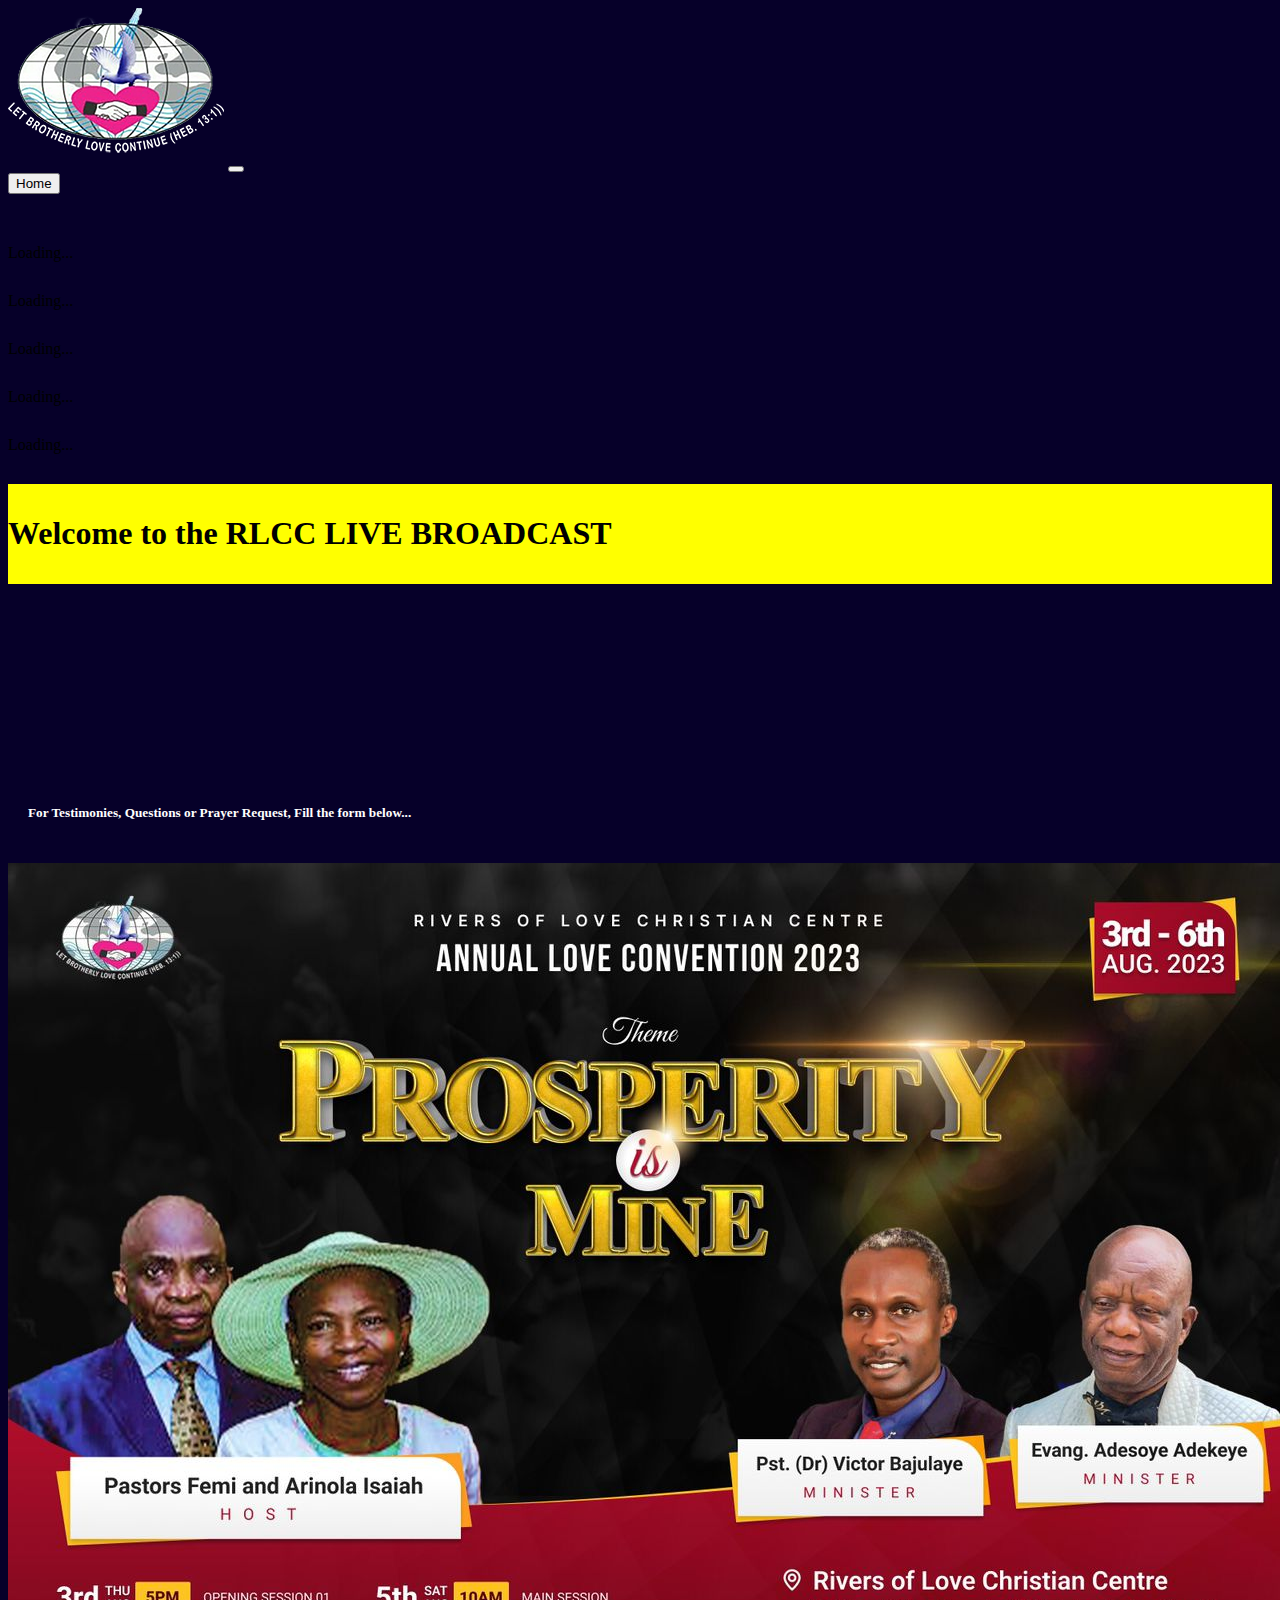
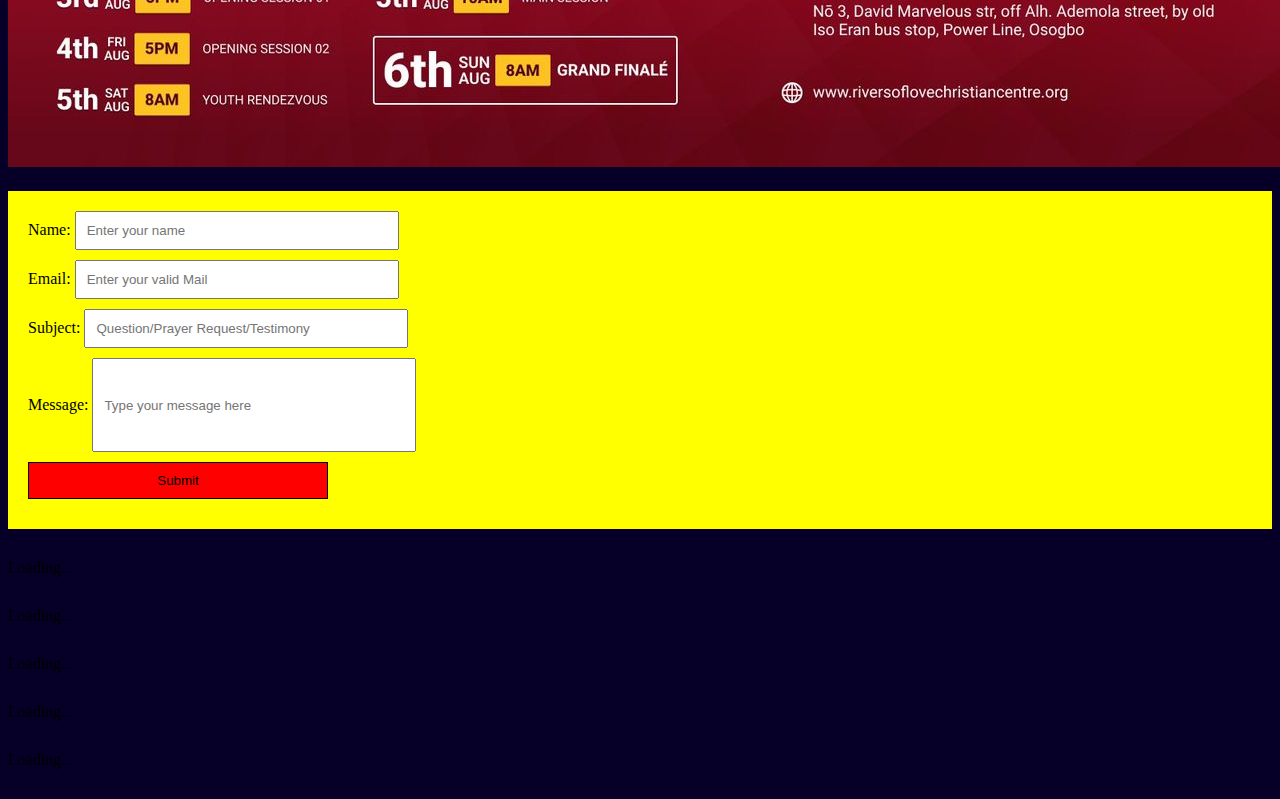
<file: public_html/live_radio.html>
<!doctype html>
<html lang="en">
  <head>
    <!-- Required meta tags -->
    <meta charset="utf-8">
    <meta name="viewport" content="width=device-width, initial-scale=1, shrink-to-fit=no">

    <!-- Bootstrap CSS -->
    <link rel="stylesheet" href="https://cdn.jsdelivr.net/npm/bootstrap@4.6.0/dist/css/bootstrap.min.css" integrity="sha384-B0vP5xmATw1+K9KRQjQERJvTumQW0nPEzvF6L/Z6nronJ3oUOFUFpCjEUQouq2+l" crossorigin="anonymous">
    
    <title>Live Radio</title>
    
    <style>

      body{
          background-color: rgb(6, 0, 41)
      }
      
      #textstyle {
          background-color: yellow;
          padding: 10px 0;
          margin-bottom: 15px;
          color: black;
      }

      .text-center h5{
          color: white;
          padding: 20px;
      }

      .formz{
        background-color: yellow;
        padding: 20px;
      }

      .formz form input{
        padding: 10px;
        margin-bottom: 10px;
        width: 300px;
      }

      .formz form #submit{
        border: 1px solid black;
        background-color: red;
      }

      .formz form #message{
        height: 70px;
      }
      
      
  </style>
  </head>
  <body>
    <nav class="navbar navbar-expand-lg navbar-light bg-light">
        <a class="navbar-brand" href="http://riversoflovechristiancentre.org"><img src="logo.png" alt="Church Logo"></a>
        <button class="navbar-toggler" type="button" data-toggle="collapse" data-target="#navbarSupportedContent" aria-controls="navbarSupportedContent" aria-expanded="false" aria-label="Toggle navigation">
          <span class="navbar-toggler-icon"></span>
        </button>
      
        <div class="collapse navbar-collapse" id="navbarSupportedContent">
          
          <form class="form-inline my-2 my-lg-0 ml-auto">
            <a href="https://riversoflovechristiancentre.org"><button class="btn btn-outline-success my-2 my-sm-0" type="submit">Home</button></a>
          </form>
        </div>
      </nav>


      <div class="sermon container text-center">
        <div class="spinner-grow" tyle="text-align: center;" role="status" style="margin: 50px 0 30px 0;">
            <span class="sr-only">Loading...</span>
          </div>
          <div class="spinner-grow" role="status" style="margin: 30px 0;">
            <span class="sr-only">Loading...</span>
          </div>
          <div class="spinner-grow" role="status" style="margin: 30px 0;">
            <span class="sr-only">Loading...</span>
          </div>
          <div class="spinner-grow" role="status" style="margin: 30px 0;">
            <span class="sr-only">Loading...</span>
          </div>
          <div class="spinner-grow" role="status" style="margin: 30px 0;">
            <span class="sr-only">Loading...</span>
          </div>
          
          
          <div class="text-center">
              <div id="textstyle">
                  <h1> Welcome to the RLCC LIVE BROADCAST</h1>
              </div>
              <iframe src="https://s125.radiolize.com/public/rivers_of_love_christian_centre_0ffll2/embed?theme=dark" frameborder="0" allowtransparency="true" style="width: 70%; min-height: 160px; border: 0;"></iframe>
              <h5>For Testimonies, Questions or Prayer Request, Fill the form below...</h5>
          </div>

          <div class="row">
            <div class="col-md-12" style="margin: 20px 0px;">
              <img src="conven2023.jpg" class="img-fluid img-container">
           </div>
          </div>

          <div class="formz container">
            <form action="send.php" method="post">
              <label for="name">Name: </label>
              <input type="text" name="name" id="name" placeholder="Enter your name" required>
              <br>
              <label for="email">Email: </label>
              <input type="email" name="email" id="email" placeholder="Enter your valid Mail" required>
              <br>
              <label for="subject">Subject: </label>
              <input type="text" name="subject" id="subject" placeholder="Question/Prayer Request/Testimony" required>
              <br>
              <label for="message">Message: </label>
              <input type="text" name="message" id="message" placeholder="Type your message here" required>
              <br>
              <input type="submit" name="submit" id="submit">


            </form>
          </div>
          
          
          
          
          
          
          
        <div class="spinner-grow" tyle="text-align: center;" role="status" style="margin: 30px 0;">
            <span class="sr-only">Loading...</span>
          </div>
          <div class="spinner-grow" role="status" style="margin: 30px 0;">
            <span class="sr-only">Loading...</span>
          </div>
          <div class="spinner-grow" role="status" style="margin: 30px 0;">
            <span class="sr-only">Loading...</span>
          </div>
          <div class="spinner-grow" role="status" style="margin: 30px 0;">
            <span class="sr-only">Loading...</span>
          </div>
          <div class="spinner-grow" role="status" style="margin: 30px 0;">
            <span class="sr-only">Loading...</span>
          </div>
      </div>

     
















    <!-- Optional JavaScript; choose one of the two! -->

    <!-- Option 1: jQuery and Bootstrap Bundle (includes Popper) -->
    <script src="https://code.jquery.com/jquery-3.5.1.slim.min.js" integrity="sha384-DfXdz2htPH0lsSSs5nCTpuj/zy4C+OGpamoFVy38MVBnE+IbbVYUew+OrCXaRkfj" crossorigin="anonymous"></script>
    <script src="https://cdn.jsdelivr.net/npm/bootstrap@4.6.0/dist/js/bootstrap.bundle.min.js" integrity="sha384-Piv4xVNRyMGpqkS2by6br4gNJ7DXjqk09RmUpJ8jgGtD7zP9yug3goQfGII0yAns" crossorigin="anonymous"></script>

    <!-- Option 2: Separate Popper and Bootstrap JS -->
    <!--
    <script src="https://code.jquery.com/jquery-3.5.1.slim.min.js" integrity="sha384-DfXdz2htPH0lsSSs5nCTpuj/zy4C+OGpamoFVy38MVBnE+IbbVYUew+OrCXaRkfj" crossorigin="anonymous"></script>
    <script src="https://cdn.jsdelivr.net/npm/popper.js@1.16.1/dist/umd/popper.min.js" integrity="sha384-9/reFTGAW83EW2RDu2S0VKaIzap3H66lZH81PoYlFhbGU+6BZp6G7niu735Sk7lN" crossorigin="anonymous"></script>
    <script src="https://cdn.jsdelivr.net/npm/bootstrap@4.6.0/dist/js/bootstrap.min.js" integrity="sha384-+YQ4JLhjyBLPDQt//I+STsc9iw4uQqACwlvpslubQzn4u2UU2UFM80nGisd026JF" crossorigin="anonymous"></script>
    -->
  </body>
</html>
</file>
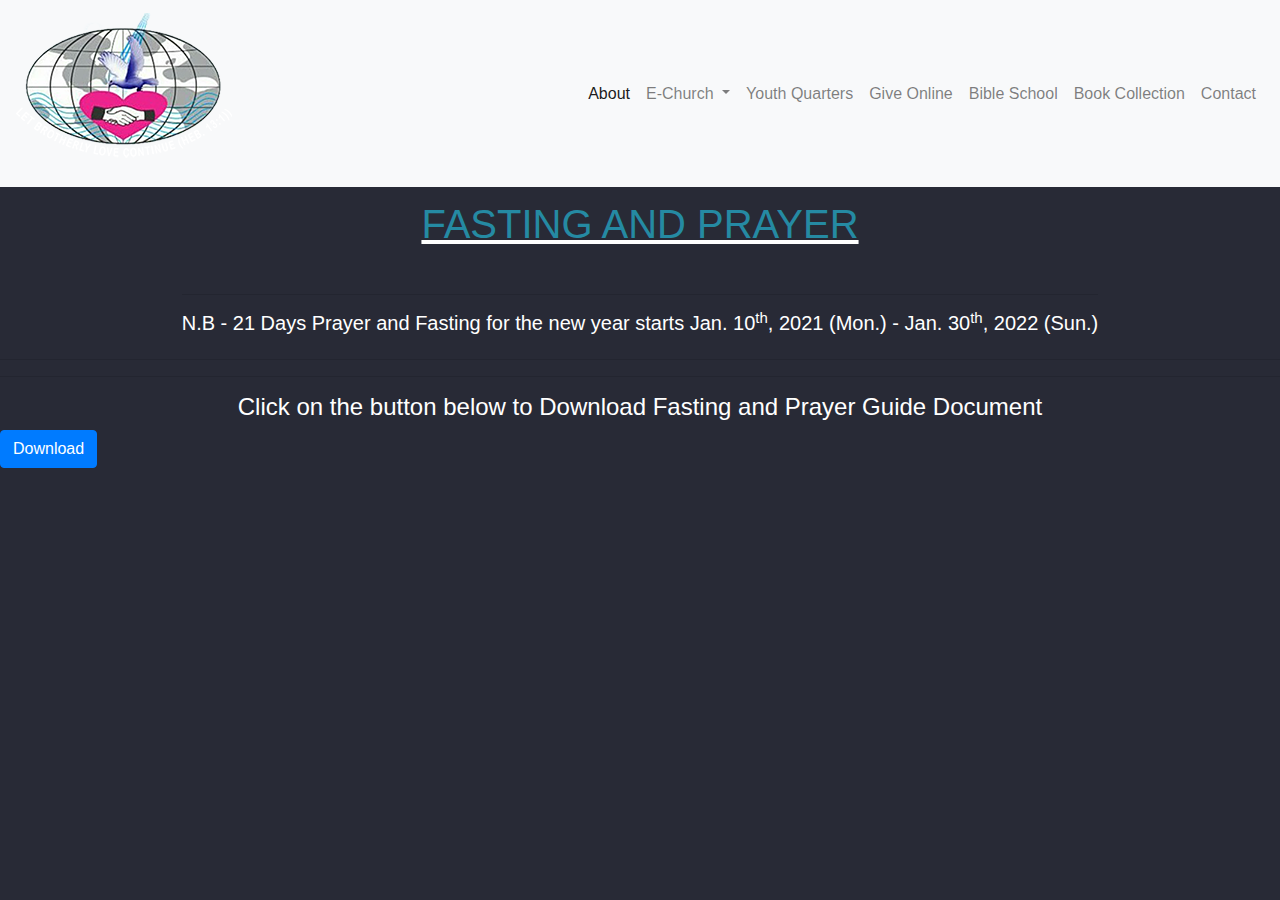
<file: public_html/upeventz.html>
<!doctype html>
<html lang="en">
  <head>
    <!-- Required meta tags -->
    <meta charset="utf-8">
    <meta name="viewport" content="width=device-width, initial-scale=1, shrink-to-fit=no">

    <!-- Bootstrap CSS -->
    <link rel="stylesheet" href="https://stackpath.bootstrapcdn.com/bootstrap/4.5.2/css/bootstrap.min.css" integrity="sha384-JcKb8q3iqJ61gNV9KGb8thSsNjpSL0n8PARn9HuZOnIxN0hoP+VmmDGMN5t9UJ0Z" crossorigin="anonymous">
    <link rel="stylesheet" href="https://stackpath.bootstrapcdn.com/font-awesome/4.7.0/css/font-awesome.min.css" integrity="sha384-wvfXpqpZZVQGK6TAh5PVlGOfQNHSoD2xbE+QkPxCAFlNEevoEH3Sl0sibVcOQVnN" crossorigin="anonymous">
    <link rel="stylesheet" href="https://cdnjs.cloudflare.com/ajax/libs/animate.css/4.1.1/animate.min.css">
    

    <title>Rivers of Love Christian Centre-teaching men to be an embodiment of Love.</title>
    
    <style>
        body{
            background-color: #282A36;
            color: white;
        }
    </style>
  </head>
 
  <body class="font-family: 'Fredoka One', cursive;">
       <nav class="navbar fixed-top navbar-expand-lg  navbar-light bg-light">
      <a class="navbar-brand" href="index.html"><img src="logo.png" /></a>
  <button class="navbar-toggler" type="button" data-toggle="collapse" data-target="#navbarSupportedContent" aria-controls="navbarSupportedContent" aria-expanded="false" aria-label="Toggle navigation">
    <span class="navbar-toggler-icon"></span>
  </button>

  <div class="collapse navbar-collapse" id="navbarSupportedContent">
    <ul class="navbar-nav ml-auto">
      <li class="nav-item active"><a class="nav-link" href="about.html">About <span class="sr-only">(current)</span></a></li>
	<li class="nav-item dropdown"><a aria-expanded="false" aria-haspopup="true" class="nav-link dropdown-toggle" data-toggle="dropdown" href="#" id="navbarDropdown" role="button">E-Church </a>
	<div aria-labelledby="navbarDropdown" class="dropdown-menu"><a class="dropdown-item" href="live_radio.html" target="_blank">Live Radio</a>
	<a class="dropdown-item" href="https://www.youtube.com/channel/UCRHWYKutXh6VpMIDsyCL5Ww?view_as=subscriber" target="_blank">Youtube</a> <a class="dropdown-item" href="https://soundcloud.com/isaiah-oluwafemi" target="_blank">SoundCloud</a> <a class="dropdown-item" href="http://messages.riversoflovechristiancentre.org/" target="_blank">Messages</a></div>
	</li>
	<li class="nav-item"><a class="nav-link" href="/RLCC_QUIZ" target="_blank">Youth Quarters</a></li>
	<li class="nav-item"><a class="nav-link" href="gonline.html">Give Online</a></li>
	<li class="nav-item"><a class="nav-link" href="bschool.html">Bible School</a></li>
	<li class="nav-item"><a class="nav-link" href="books.html" target="_blank">Book Collection</a></li>
	<li class="nav-item"><a class="nav-link" href="contact.html">Contact</a></li>
    </ul>
    </form>
  </div>
</nav>
      <section id="upeventz" style="margin-top: 200px;">
        <div class="container">
          <div class="events">
        <div class="row rowup justify-content-center">
          <div class="col-lg-12">
            <h1 class="text-center" style="text-decoration: underline; margin-bottom: 30px;"><span style="color: #258AA3">FASTING AND PRAYER</span></h1>
            
          </div>
          
          <br>
          
          <br>
          <br>
          <div>
              <hr> 
            <h5>N.B - 21 Days Prayer and Fasting for the new year starts Jan. 10<sup>th</sup>, 2021 (Mon.) - Jan. 30<sup>th</sup>, 2022 (Sun.)</h5>
          </div>
        </div>
      </div>
        </div>
        <hr> 
        <hr>
        <h4 class="text-center">Click on the button below to Download Fasting and Prayer Guide Document</h4>
        <a href="Rivers of Love Christian Centre.docx" download class="text-center justify-content-center align-items-center"><button type="button" class="btn btn-primary">Download</button></a>
      </section>



































     































    <!-- Optional JavaScript -->
    <!-- jQuery first, then Popper.js, then Bootstrap JS -->
    <script src="https://code.jquery.com/jquery-3.5.1.slim.min.js" integrity="sha384-DfXdz2htPH0lsSSs5nCTpuj/zy4C+OGpamoFVy38MVBnE+IbbVYUew+OrCXaRkfj" crossorigin="anonymous"></script>
    <script src="https://cdn.jsdelivr.net/npm/popper.js@1.16.1/dist/umd/popper.min.js" integrity="sha384-9/reFTGAW83EW2RDu2S0VKaIzap3H66lZH81PoYlFhbGU+6BZp6G7niu735Sk7lN" crossorigin="anonymous"></script>
    <script src="https://stackpath.bootstrapcdn.com/bootstrap/4.5.2/js/bootstrap.min.js" integrity="sha384-B4gt1jrGC7Jh4AgTPSdUtOBvfO8shuf57BaghqFfPlYxofvL8/KUEfYiJOMMV+rV" crossorigin="anonymous"></script>
  </body>
</html>
</file>
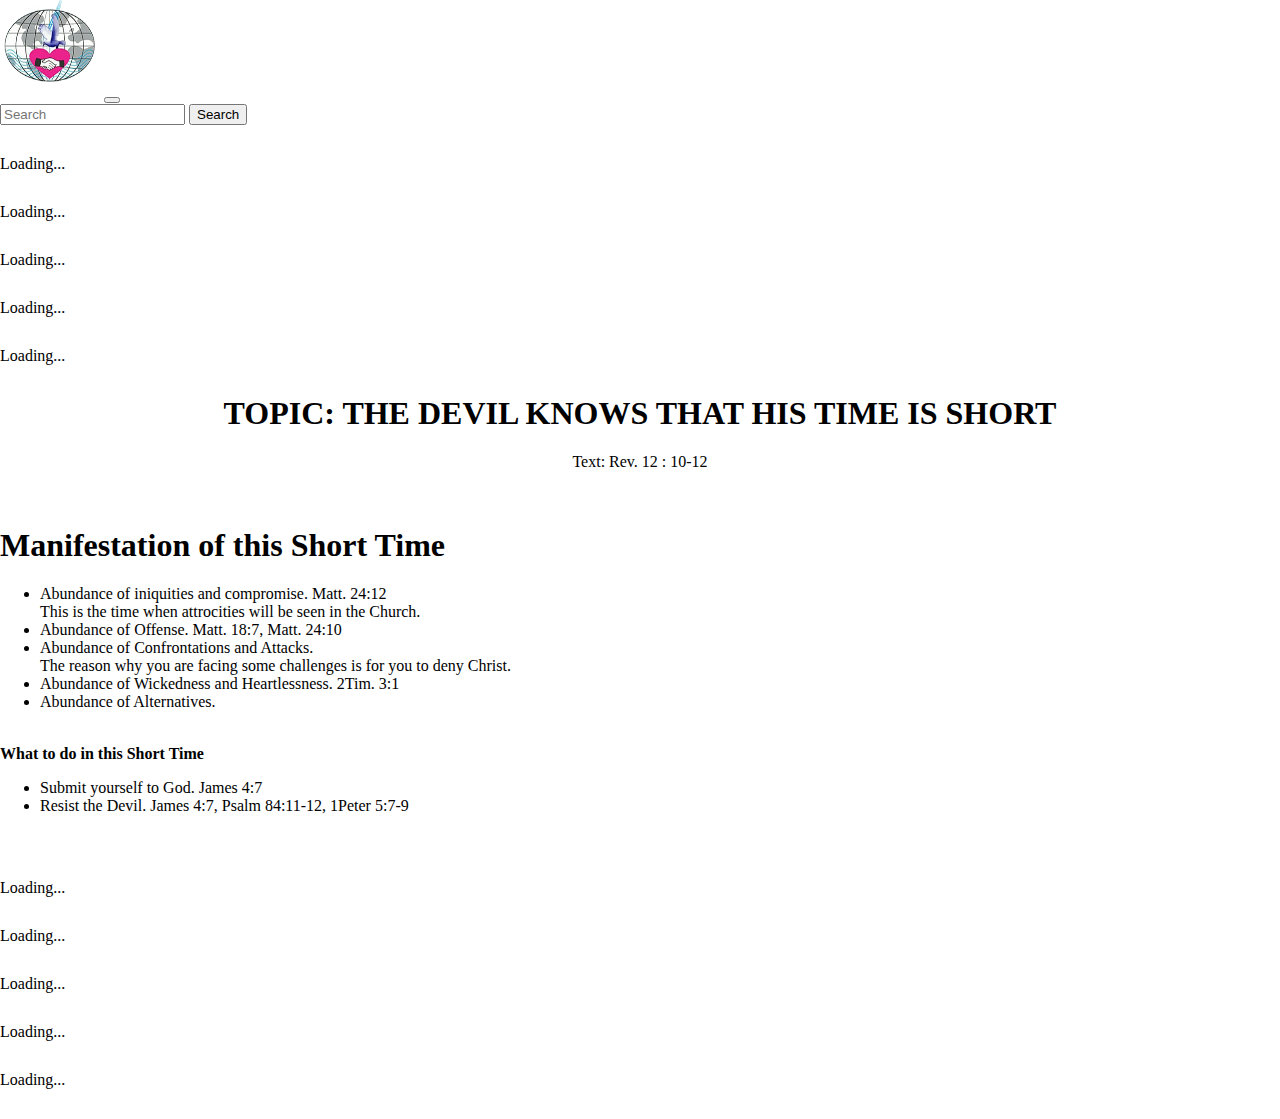
<file: public_html/messages/sermons/devilshort.html>
<!doctype html>
<html lang="en">
  <head>
    <!-- Required meta tags -->
    <meta charset="utf-8">
    <meta name="viewport" content="width=device-width, initial-scale=1, shrink-to-fit=no">

    <!-- Bootstrap CSS -->
    <link rel="stylesheet" href="https://cdn.jsdelivr.net/npm/bootstrap@4.6.0/dist/css/bootstrap.min.css" integrity="sha384-B0vP5xmATw1+K9KRQjQERJvTumQW0nPEzvF6L/Z6nronJ3oUOFUFpCjEUQouq2+l" crossorigin="anonymous">
    <link rel="stylesheet" href="style.css">
    <title>THE DEVIL KNOWS THAT HIS TIME IS SHORT</title>
  </head>
  <body>
    <nav class="navbar navbar-expand-lg navbar-light bg-light">
        <a class="navbar-brand" href="http://riversoflovechristiancentre.org"><img src="logo.png" alt="Church Logo"></a>
        <button class="navbar-toggler" type="button" data-toggle="collapse" data-target="#navbarSupportedContent" aria-controls="navbarSupportedContent" aria-expanded="false" aria-label="Toggle navigation">
          <span class="navbar-toggler-icon"></span>
        </button>
      
        <div class="collapse navbar-collapse" id="navbarSupportedContent">
          
          <form class="form-inline my-2 my-lg-0 ml-auto">
            <input class="form-control mr-sm-2" type="search" placeholder="Search" aria-label="Search">
            <button class="btn btn-outline-success my-2 my-sm-0" type="submit">Search</button>
          </form>
        </div>
      </nav>


      <div class="sermon container">
        <div class="spinner-grow" tyle="text-align: center;" role="status" style="margin: 30px 0;">
            <span class="sr-only">Loading...</span>
          </div>
          <div class="spinner-grow" role="status" style="margin: 30px 0;">
            <span class="sr-only">Loading...</span>
          </div>
          <div class="spinner-grow" role="status" style="margin: 30px 0;">
            <span class="sr-only">Loading...</span>
          </div>
          <div class="spinner-grow" role="status" style="margin: 30px 0;">
            <span class="sr-only">Loading...</span>
          </div>
          <div class="spinner-grow" role="status" style="margin: 30px 0;">
            <span class="sr-only">Loading...</span>
          </div>
          <h1 style="text-align: center; margin-top: 30px;">TOPIC:   THE DEVIL KNOWS THAT HIS TIME IS SHORT</h1>
          <p style="text-align: center;">Text:  Rev. 12 : 10-12</p>
          <br>

          <h1>Manifestation of this Short Time</h1>
         
            <ul>
                <li>Abundance of iniquities and compromise. Matt. 24:12 <br> This is the time when attrocities will be seen in the Church.</li>
                <li>Abundance of Offense. Matt. 18:7, Matt. 24:10</li>
                <li>Abundance of Confrontations and Attacks. <br> The reason why you are facing some challenges is for you to deny Christ.</li>
                <li>Abundance of Wickedness and Heartlessness. 2Tim. 3:1</li>
                <li>Abundance of Alternatives.</li>
            </ul>
           

            <br>
            


            <b>What to do in this Short Time</b>
            <ul>
              <li>Submit yourself to God. James 4:7</li>
              <li>Resist the Devil. James 4:7, Psalm 84:11-12, 1Peter 5:7-9</li>
          </ul>
      <br>


      
        <div class="spinner-grow" tyle="text-align: center;" role="status" style="margin: 30px 0;">
            <span class="sr-only">Loading...</span>
          </div>
          <div class="spinner-grow" role="status" style="margin: 30px 0;">
            <span class="sr-only">Loading...</span>
          </div>
          <div class="spinner-grow" role="status" style="margin: 30px 0;">
            <span class="sr-only">Loading...</span>
          </div>
          <div class="spinner-grow" role="status" style="margin: 30px 0;">
            <span class="sr-only">Loading...</span>
          </div>
          <div class="spinner-grow" role="status" style="margin: 30px 0;">
            <span class="sr-only">Loading...</span>
          </div>
      </div>

     
















    <!-- Optional JavaScript; choose one of the two! -->

    <!-- Option 1: jQuery and Bootstrap Bundle (includes Popper) -->
    <script src="https://code.jquery.com/jquery-3.5.1.slim.min.js" integrity="sha384-DfXdz2htPH0lsSSs5nCTpuj/zy4C+OGpamoFVy38MVBnE+IbbVYUew+OrCXaRkfj" crossorigin="anonymous"></script>
    <script src="https://cdn.jsdelivr.net/npm/bootstrap@4.6.0/dist/js/bootstrap.bundle.min.js" integrity="sha384-Piv4xVNRyMGpqkS2by6br4gNJ7DXjqk09RmUpJ8jgGtD7zP9yug3goQfGII0yAns" crossorigin="anonymous"></script>

    <!-- Option 2: Separate Popper and Bootstrap JS -->
    <!--
    <script src="https://code.jquery.com/jquery-3.5.1.slim.min.js" integrity="sha384-DfXdz2htPH0lsSSs5nCTpuj/zy4C+OGpamoFVy38MVBnE+IbbVYUew+OrCXaRkfj" crossorigin="anonymous"></script>
    <script src="https://cdn.jsdelivr.net/npm/popper.js@1.16.1/dist/umd/popper.min.js" integrity="sha384-9/reFTGAW83EW2RDu2S0VKaIzap3H66lZH81PoYlFhbGU+6BZp6G7niu735Sk7lN" crossorigin="anonymous"></script>
    <script src="https://cdn.jsdelivr.net/npm/bootstrap@4.6.0/dist/js/bootstrap.min.js" integrity="sha384-+YQ4JLhjyBLPDQt//I+STsc9iw4uQqACwlvpslubQzn4u2UU2UFM80nGisd026JF" crossorigin="anonymous"></script>
    -->
  </body>
</html>
</file>
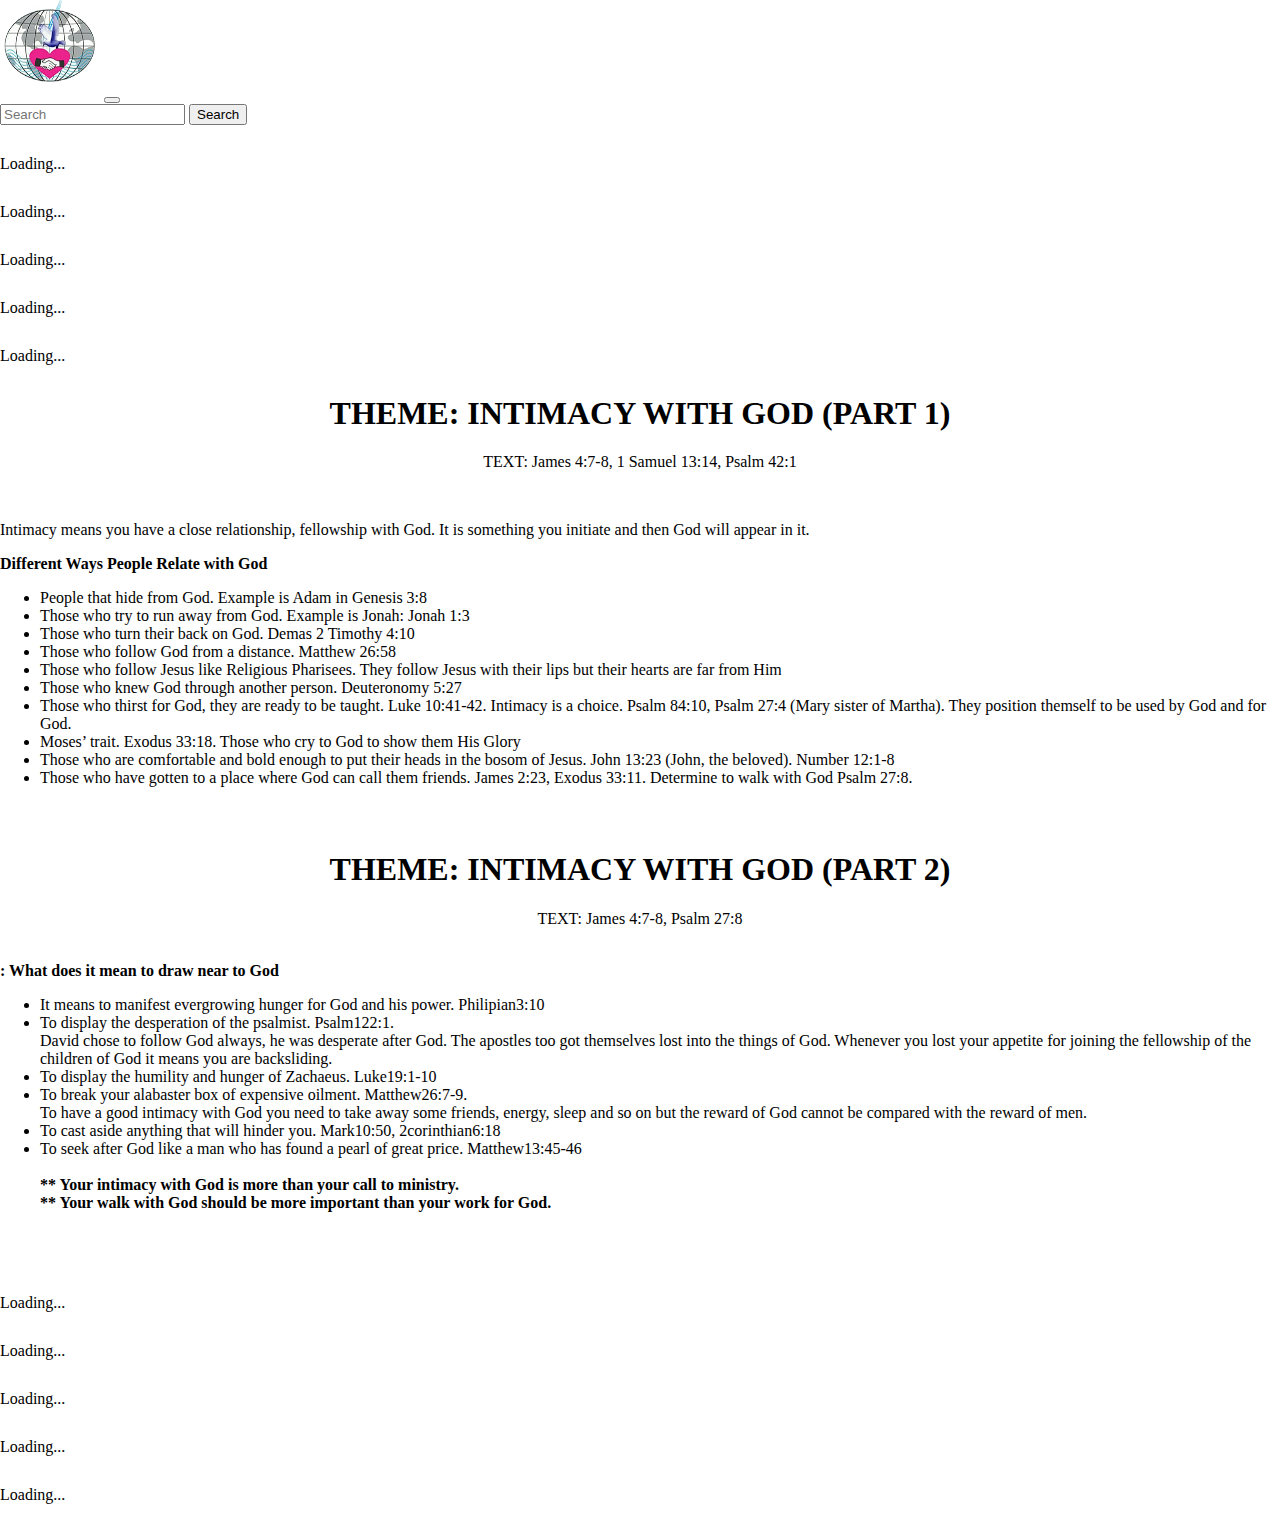
<file: public_html/messages/sermons/intimacywithgod.html>
<!doctype html>
<html lang="en">
  <head>
    <!-- Required meta tags -->
    <meta charset="utf-8">
    <meta name="viewport" content="width=device-width, initial-scale=1, shrink-to-fit=no">
    <meta name="description" content="Intimacy with God and how we relate with Him"/>

    <!-- Bootstrap CSS -->
    <link rel="stylesheet" href="https://cdn.jsdelivr.net/npm/bootstrap@4.6.0/dist/css/bootstrap.min.css" integrity="sha384-B0vP5xmATw1+K9KRQjQERJvTumQW0nPEzvF6L/Z6nronJ3oUOFUFpCjEUQouq2+l" crossorigin="anonymous">
    <link rel="stylesheet" href="style.css">
    <title>Intimacy with God || RLCC || Rivers of Love Christian Centre</title>
  </head>
  <body>
    <nav class="navbar navbar-expand-lg navbar-light bg-light">
        <a class="navbar-brand" href="http://riversoflovechristiancentre.org"><img src="logo.png" alt="Church Logo"></a>
        <button class="navbar-toggler" type="button" data-toggle="collapse" data-target="#navbarSupportedContent" aria-controls="navbarSupportedContent" aria-expanded="false" aria-label="Toggle navigation">
          <span class="navbar-toggler-icon"></span>
        </button>
      
        <div class="collapse navbar-collapse" id="navbarSupportedContent">
          
          <form class="form-inline my-2 my-lg-0 ml-auto">
            <input class="form-control mr-sm-2" type="search" placeholder="Search" aria-label="Search">
            <button class="btn btn-outline-success my-2 my-sm-0" type="submit">Search</button>
          </form>
        </div>
      </nav>


      <div class="sermon container">
        <div class="spinner-grow" tyle="text-align: center;" role="status" style="margin: 30px 0;">
            <span class="sr-only">Loading...</span>
          </div>
          <div class="spinner-grow" role="status" style="margin: 30px 0;">
            <span class="sr-only">Loading...</span>
          </div>
          <div class="spinner-grow" role="status" style="margin: 30px 0;">
            <span class="sr-only">Loading...</span>
          </div>
          <div class="spinner-grow" role="status" style="margin: 30px 0;">
            <span class="sr-only">Loading...</span>
          </div>
          <div class="spinner-grow" role="status" style="margin: 30px 0;">
            <span class="sr-only">Loading...</span>
          </div>
          <h1 style="text-align: center; margin-top: 30px;">THEME:  INTIMACY WITH GOD (PART 1)</h1>
          <p style="text-align: center;">TEXT: James 4:7-8, 1 Samuel 13:14, Psalm 42:1</p>
          <br>

          <p>Intimacy means you have a close relationship, fellowship with God. 
            It is something you initiate and then God will appear in it. 
            </p>

          <b>Different Ways People Relate with God</b>
         
            
            <ul>
              <li>People that hide from God. Example is Adam in Genesis 3:8 </li>
              <li>Those who try to run away from God. Example is Jonah: Jonah 1:3</li>
              <li>Those who turn their back on God. Demas 2 Timothy 4:10</li>
              <li>Those who follow God from a distance. Matthew 26:58</li>

              <li>Those who follow Jesus like Religious Pharisees. They follow Jesus with their lips but their hearts are far from Him</li>
              <li>Those who knew God through another person. Deuteronomy 5:27</li>
              <li>Those who thirst for God, they are ready to be taught. Luke 10:41-42. Intimacy is a choice. Psalm 84:10, Psalm 27:4 (Mary sister of Martha). They position themself to be used by God and for God. </li>
              <li>Moses’ trait. Exodus 33:18. Those who cry to God to show them His Glory</li>

              <li>Those who are comfortable and bold enough to put their heads in the bosom of Jesus. John 13:23 (John, the beloved). Number 12:1-8 </li>
              <li>Those who have gotten to a place where God can call them friends. James 2:23, Exodus 33:11. Determine to walk with God Psalm 27:8. </li>
              
              
          </ul>
      
      
          <br>



          <h1 style="text-align: center; margin-top: 30px;">THEME:  INTIMACY WITH GOD (PART 2)</h1>
          <p style="text-align: center;">TEXT: James 4:7-8, Psalm 27:8</p>
          <br>

          

          <b>: What does it mean to draw near to God</b>
         
            
            <ul>
              <li> It means to manifest evergrowing hunger for God and his power. Philipian3:10</li>
              <li> To display the desperation of the psalmist. Psalm122:1. <br>David chose to follow God always, he was desperate after God. The apostles too got themselves lost into the things of God. 
                Whenever you lost your appetite for joining the fellowship of the children of God it means you are backsliding. </li>
              <li> To display the humility and hunger of Zachaeus. Luke19:1-10</li>
              <li>To break your alabaster box of expensive oilment. Matthew26:7-9. <br>To have a good intimacy with God you need to take away some friends, energy, sleep and so on but the reward of God cannot be compared with the reward of men.
            </li>

              <li>To cast aside anything that will hinder you. Mark10:50, 2corinthian6:18</li>
              <li>To seek after God like a man who has found a pearl of great price. Matthew13:45-46</li>
              <br>
              <b>** Your intimacy with God is more than your call to ministry.</b>
              <br>
              <b>** Your walk with God should be more important than your work for God. </b>

          </ul>
      
      
          <br>
      
          
      <br>
        <div class="spinner-grow" tyle="text-align: center;" role="status" style="margin: 30px 0;">
            <span class="sr-only">Loading...</span>
          </div>
          <div class="spinner-grow" role="status" style="margin: 30px 0;">
            <span class="sr-only">Loading...</span>
          </div>
          <div class="spinner-grow" role="status" style="margin: 30px 0;">
            <span class="sr-only">Loading...</span>
          </div>
          <div class="spinner-grow" role="status" style="margin: 30px 0;">
            <span class="sr-only">Loading...</span>
          </div>
          <div class="spinner-grow" role="status" style="margin: 30px 0;">
            <span class="sr-only">Loading...</span>
          </div>
      </div>

     
















    <!-- Optional JavaScript; choose one of the two! -->

    <!-- Option 1: jQuery and Bootstrap Bundle (includes Popper) -->
    <script src="https://code.jquery.com/jquery-3.5.1.slim.min.js" integrity="sha384-DfXdz2htPH0lsSSs5nCTpuj/zy4C+OGpamoFVy38MVBnE+IbbVYUew+OrCXaRkfj" crossorigin="anonymous"></script>
    <script src="https://cdn.jsdelivr.net/npm/bootstrap@4.6.0/dist/js/bootstrap.bundle.min.js" integrity="sha384-Piv4xVNRyMGpqkS2by6br4gNJ7DXjqk09RmUpJ8jgGtD7zP9yug3goQfGII0yAns" crossorigin="anonymous"></script>

    <!-- Option 2: Separate Popper and Bootstrap JS -->
    <!--
    <script src="https://code.jquery.com/jquery-3.5.1.slim.min.js" integrity="sha384-DfXdz2htPH0lsSSs5nCTpuj/zy4C+OGpamoFVy38MVBnE+IbbVYUew+OrCXaRkfj" crossorigin="anonymous"></script>
    <script src="https://cdn.jsdelivr.net/npm/popper.js@1.16.1/dist/umd/popper.min.js" integrity="sha384-9/reFTGAW83EW2RDu2S0VKaIzap3H66lZH81PoYlFhbGU+6BZp6G7niu735Sk7lN" crossorigin="anonymous"></script>
    <script src="https://cdn.jsdelivr.net/npm/bootstrap@4.6.0/dist/js/bootstrap.min.js" integrity="sha384-+YQ4JLhjyBLPDQt//I+STsc9iw4uQqACwlvpslubQzn4u2UU2UFM80nGisd026JF" crossorigin="anonymous"></script>
    -->
  </body>
</html>
</file>
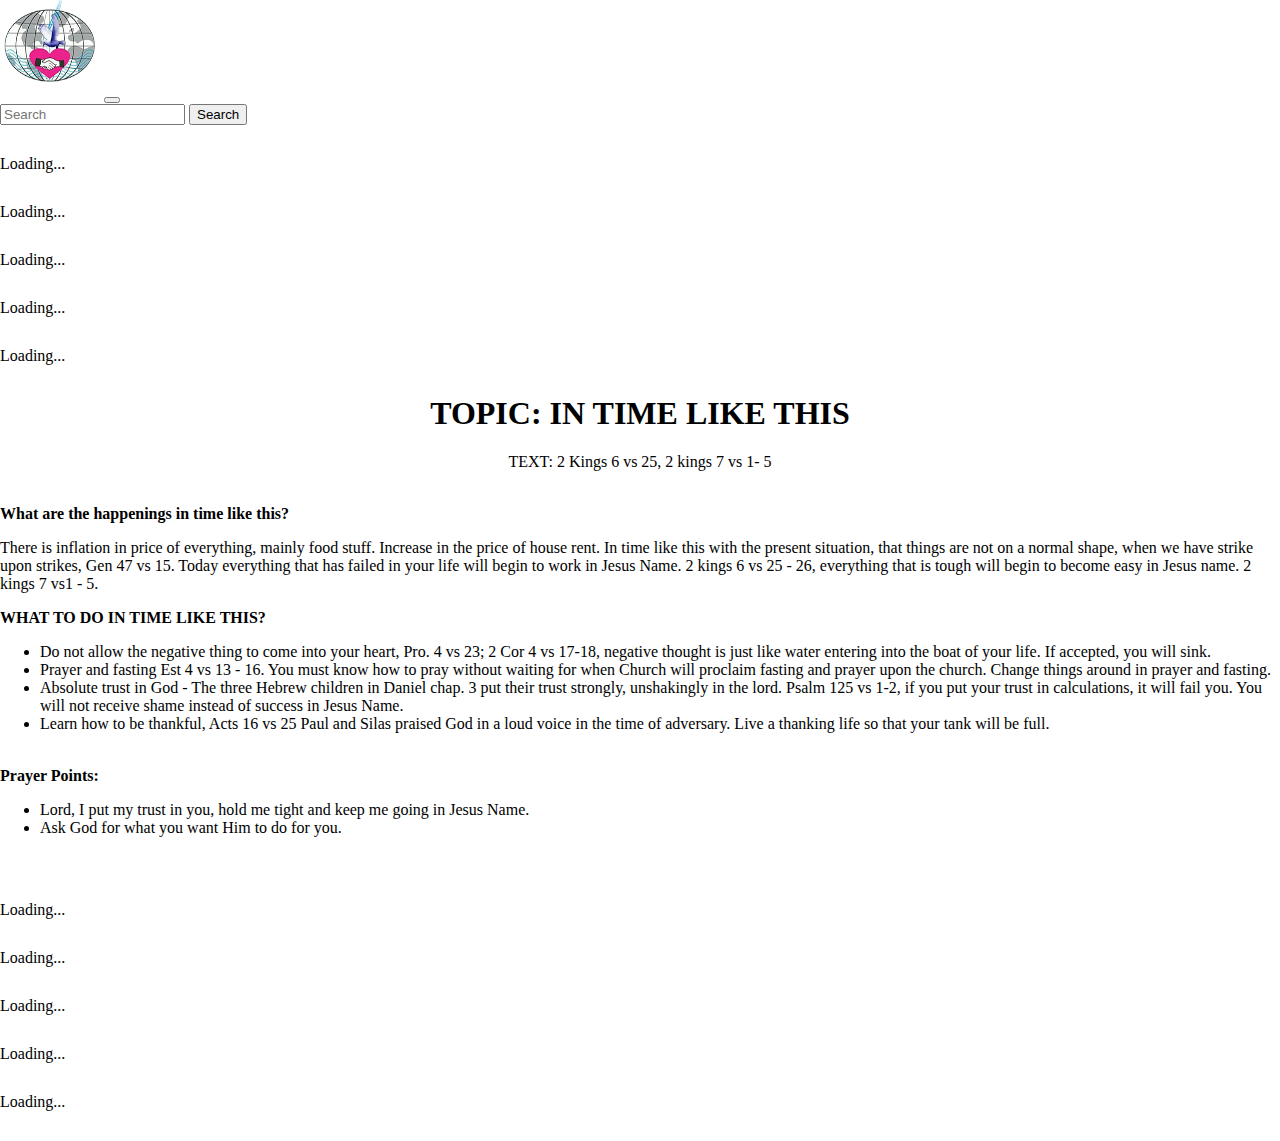
<file: public_html/messages/sermons/intimeslikethis.html>
<!doctype html>
<html lang="en">
  <head>
    <!-- Required meta tags -->
    <meta charset="utf-8">
    <meta name="viewport" content="width=device-width, initial-scale=1, shrink-to-fit=no">

    <!-- Bootstrap CSS -->
    <link rel="stylesheet" href="https://cdn.jsdelivr.net/npm/bootstrap@4.6.0/dist/css/bootstrap.min.css" integrity="sha384-B0vP5xmATw1+K9KRQjQERJvTumQW0nPEzvF6L/Z6nronJ3oUOFUFpCjEUQouq2+l" crossorigin="anonymous">
    <link rel="stylesheet" href="style.css">
    <title>In times like this</title>
  </head>
  <body>
    <nav class="navbar navbar-expand-lg navbar-light bg-light">
        <a class="navbar-brand" href="http://riversoflovechristiancentre.org"><img src="logo.png" alt="Church Logo"></a>
        <button class="navbar-toggler" type="button" data-toggle="collapse" data-target="#navbarSupportedContent" aria-controls="navbarSupportedContent" aria-expanded="false" aria-label="Toggle navigation">
          <span class="navbar-toggler-icon"></span>
        </button>
      
        <div class="collapse navbar-collapse" id="navbarSupportedContent">
          
          <form class="form-inline my-2 my-lg-0 ml-auto">
            <input class="form-control mr-sm-2" type="search" placeholder="Search" aria-label="Search">
            <button class="btn btn-outline-success my-2 my-sm-0" type="submit">Search</button>
          </form>
        </div>
      </nav>


      <div class="sermon container">
        <div class="spinner-grow" tyle="text-align: center;" role="status" style="margin: 30px 0;">
            <span class="sr-only">Loading...</span>
          </div>
          <div class="spinner-grow" role="status" style="margin: 30px 0;">
            <span class="sr-only">Loading...</span>
          </div>
          <div class="spinner-grow" role="status" style="margin: 30px 0;">
            <span class="sr-only">Loading...</span>
          </div>
          <div class="spinner-grow" role="status" style="margin: 30px 0;">
            <span class="sr-only">Loading...</span>
          </div>
          <div class="spinner-grow" role="status" style="margin: 30px 0;">
            <span class="sr-only">Loading...</span>
          </div>
          <h1 style="text-align: center; margin-top: 30px;">TOPIC:  IN TIME LIKE THIS</h1>
          <p style="text-align: center;">TEXT: 2 Kings 6 vs 25, 2 kings 7 vs 1- 5</p>
          <br>

          <b>What are the happenings in time like this?</b>
          <p>There is inflation in price of everything, mainly food stuff. Increase in the price of house rent.

In time like this with the present situation, that things are not on a normal shape, when we have strike upon strikes, Gen 47 vs 15. Today everything that has failed in your life will begin to work in Jesus Name. 2 kings 6 vs 25 - 26, everything that is tough will begin to become easy in Jesus name. 

2 kings 7 vs1 - 5.</p>
            <b>WHAT TO DO IN TIME LIKE THIS?</b>
            
            <ul>
              <li>Do not allow the negative thing to come into your heart, Pro. 4 vs 23; 2 Cor 4 vs 17-18, negative thought is just like water entering into the boat of your life. If accepted, you will sink. </li>
              <li>Prayer and fasting Est 4 vs 13 - 16. You must know how to pray without waiting for when Church will proclaim fasting and prayer upon the church. Change things around in prayer and fasting.</li>
              <li>Absolute trust in God - The three Hebrew children in Daniel chap. 3 put their trust strongly, unshakingly in the lord. Psalm 125 vs 1-2, if you put your trust in calculations, it will fail you. You will not receive shame instead of success in Jesus Name.</li>
              <li>Learn how to be thankful, Acts 16 vs 25 Paul and Silas praised God in a loud voice in the time of adversary. Live a thanking life so that your tank will be full.</li>
              
          </ul>
      
      
          <br>
      
          <b> Prayer Points:</b>
          <ul>
            <li>Lord, I put my trust in you, hold me tight and keep me going in Jesus Name.</li>
            <li>Ask God for what you want Him to do for you.</li>
            
        </ul>
      <br>
        <div class="spinner-grow" tyle="text-align: center;" role="status" style="margin: 30px 0;">
            <span class="sr-only">Loading...</span>
          </div>
          <div class="spinner-grow" role="status" style="margin: 30px 0;">
            <span class="sr-only">Loading...</span>
          </div>
          <div class="spinner-grow" role="status" style="margin: 30px 0;">
            <span class="sr-only">Loading...</span>
          </div>
          <div class="spinner-grow" role="status" style="margin: 30px 0;">
            <span class="sr-only">Loading...</span>
          </div>
          <div class="spinner-grow" role="status" style="margin: 30px 0;">
            <span class="sr-only">Loading...</span>
          </div>
      </div>

     
















    <!-- Optional JavaScript; choose one of the two! -->

    <!-- Option 1: jQuery and Bootstrap Bundle (includes Popper) -->
    <script src="https://code.jquery.com/jquery-3.5.1.slim.min.js" integrity="sha384-DfXdz2htPH0lsSSs5nCTpuj/zy4C+OGpamoFVy38MVBnE+IbbVYUew+OrCXaRkfj" crossorigin="anonymous"></script>
    <script src="https://cdn.jsdelivr.net/npm/bootstrap@4.6.0/dist/js/bootstrap.bundle.min.js" integrity="sha384-Piv4xVNRyMGpqkS2by6br4gNJ7DXjqk09RmUpJ8jgGtD7zP9yug3goQfGII0yAns" crossorigin="anonymous"></script>

    <!-- Option 2: Separate Popper and Bootstrap JS -->
    <!--
    <script src="https://code.jquery.com/jquery-3.5.1.slim.min.js" integrity="sha384-DfXdz2htPH0lsSSs5nCTpuj/zy4C+OGpamoFVy38MVBnE+IbbVYUew+OrCXaRkfj" crossorigin="anonymous"></script>
    <script src="https://cdn.jsdelivr.net/npm/popper.js@1.16.1/dist/umd/popper.min.js" integrity="sha384-9/reFTGAW83EW2RDu2S0VKaIzap3H66lZH81PoYlFhbGU+6BZp6G7niu735Sk7lN" crossorigin="anonymous"></script>
    <script src="https://cdn.jsdelivr.net/npm/bootstrap@4.6.0/dist/js/bootstrap.min.js" integrity="sha384-+YQ4JLhjyBLPDQt//I+STsc9iw4uQqACwlvpslubQzn4u2UU2UFM80nGisd026JF" crossorigin="anonymous"></script>
    -->
  </body>
</html>
</file>
<file: public_html/style.css>
body{

	margin: 0;
	padding: 0;
	font-family: 'Fredoka One', cursive;
	font-size: 16px;
	overflow-x: hidden;
	
}
  .navbar{
background-color: white!important;
  }

   nav  img{
	width: 60%;
}

.welmes{
background-color: #DB3A34;
color: white;
font-size: 15px;

}

.welmes p{
padding-top: 10px;

}

#showcase{
	height: 95vh;
	 background: black url(bck.jpg) center center no-repeat;;
-webkit-background-size: cover;
-moz-background-size: cover;
-o-background-size: cover;
background-size: cover;
}

#showcase .showtext{

	padding-top: 300px;
	color: white;
	line-height: 30px;
}

#showcase .show3{

	color: #DCDCDC;
}

#showcase p{

	font-size: 23px;
	font-family: 'helvetica', sans-serif;
}

#showcase h1{

	font-size: 50px;
}

.welmes2{

	background-color: #E7EBF2;
	padding: 20px;
	margin-bottom: 50px;
}

#welmes3{

	font-family: 'helvetica', sans-serif;
	margin-bottom: 50px;
}

#welmes3 h1{
	color: #BA8748;
	font-size: 50px;
	font-weight: bold;
}

#welmes3 p{
	font-size: 22px;
}

#welmes3 .show3{
	font-size: 17px;
}

#showcase2{
	height: 80vh;
	 background: black url(about2.jpg) center center no-repeat;;
-webkit-background-size: cover;
-moz-background-size: cover;
-o-background-size: cover;
background-size: cover;
padding-top: 50px;
color: white;
margin-bottom: 150px;
}


#showcase2 .showcase2text{

	padding-top: 10px;
}

#updates .uptext{

	padding-bottom: 40px;
}

#updates p{

	font-family: 'helvetica', sans-serif;

}


#updates img{
	padding-bottom: 30px;
}



#showcasemem{
	height: 50vh;
	 background: black url(bck2.jpg) center center no-repeat;
-webkit-background-size: cover;
-moz-background-size: cover;
-o-background-size: cover;
background-size: cover;
color: white;
padding-top: 70px;
margin-bottom: 90px;
margin-top: 50px;
}

#showcasemem h1{
	font-size: 40px;
}

#showcasemem .showmem2{
	font-size: 21px;
	font-family: 'helvetica', sans-serif;
}

#showcasemem p{
	font-family: 'helvetica', sans-serif;
}

#resources{
	margin-bottom: 80px;
}


#resources p{
	font-family: 'helvetica', sans-serif;
}


#resources img{
	padding-bottom: 30px;
}

#resources h2{
	padding-bottom: 10px;
}

#resources .resp{
	padding-bottom: 20px;
}

.getname{

	 background-color: #E7EBF2;
	 padding: 80px;
}

.footer{
	background-color: #021624;
	color: white;
	padding: 50px;
}

.footer p{
	font-family: 'helvetica', sans-serif;
}



.aboutsec .container p{
	text-align: justify;
}
</file>
<file: public_html/messages/dadmessagestyle.css>
body{
    margin: 0;
    padding: 0;
    background-color: #c2b1b1;
}

nav a img{
    width: 100px;
    height: 100px;
}

.messagesproper{
    margin-top: 50px;
}

.messagesproper .messagepack{
    display: flex;
    justify-content: space-around;
    
}

.messagesproper .messagepack .box{
    border-radius: 25px;
    background: #d3c0c0;
    box-shadow:  9px 9px 18px #c2b1b1,
             -9px -9px 18px #e4cfcf;
    flex-basis: 30%;
    padding: 25px;
    
}





@media (max-width:776px){
    .messagesproper .messagepack{
        display: block;
        
    }
    
    .messagesproper .messagepack .box{
        width: 100%;
        margin: auto;
        margin-bottom: 25px;
    }
    
}
</file>
<file: public_html/bookstyle.css>
body{
    margin: 0;
    padding: 0;
}

#book .row .col-lg-6 img{
    width: 400px;
    height: 500px;
}

#book .row .col-lg-6 p{
    padding-top: 50px;
    font-weight: bold;
}


button {
    --color: #560bad;
    line-height: 2.5em;
    border: 2px solid var(--color);
    transition: color .5s;
    font-size: 17px;
    border-radius: 6px;
    font-weight: 500;
    color: var(--color);
    margin-top: 15px;
    background-color: blue;
    color: white;
   }
   




   @media (max-width: 767px){

    #book .row .col-lg-6 img{
        height: 450px;
    }
    
   }
</file>
<file: public_html/messages/sermons/style.css>
body{
    margin: 0;
    padding: 0;
}

nav a img{
    width: 100px;
    height: 100px;
}
</file>
